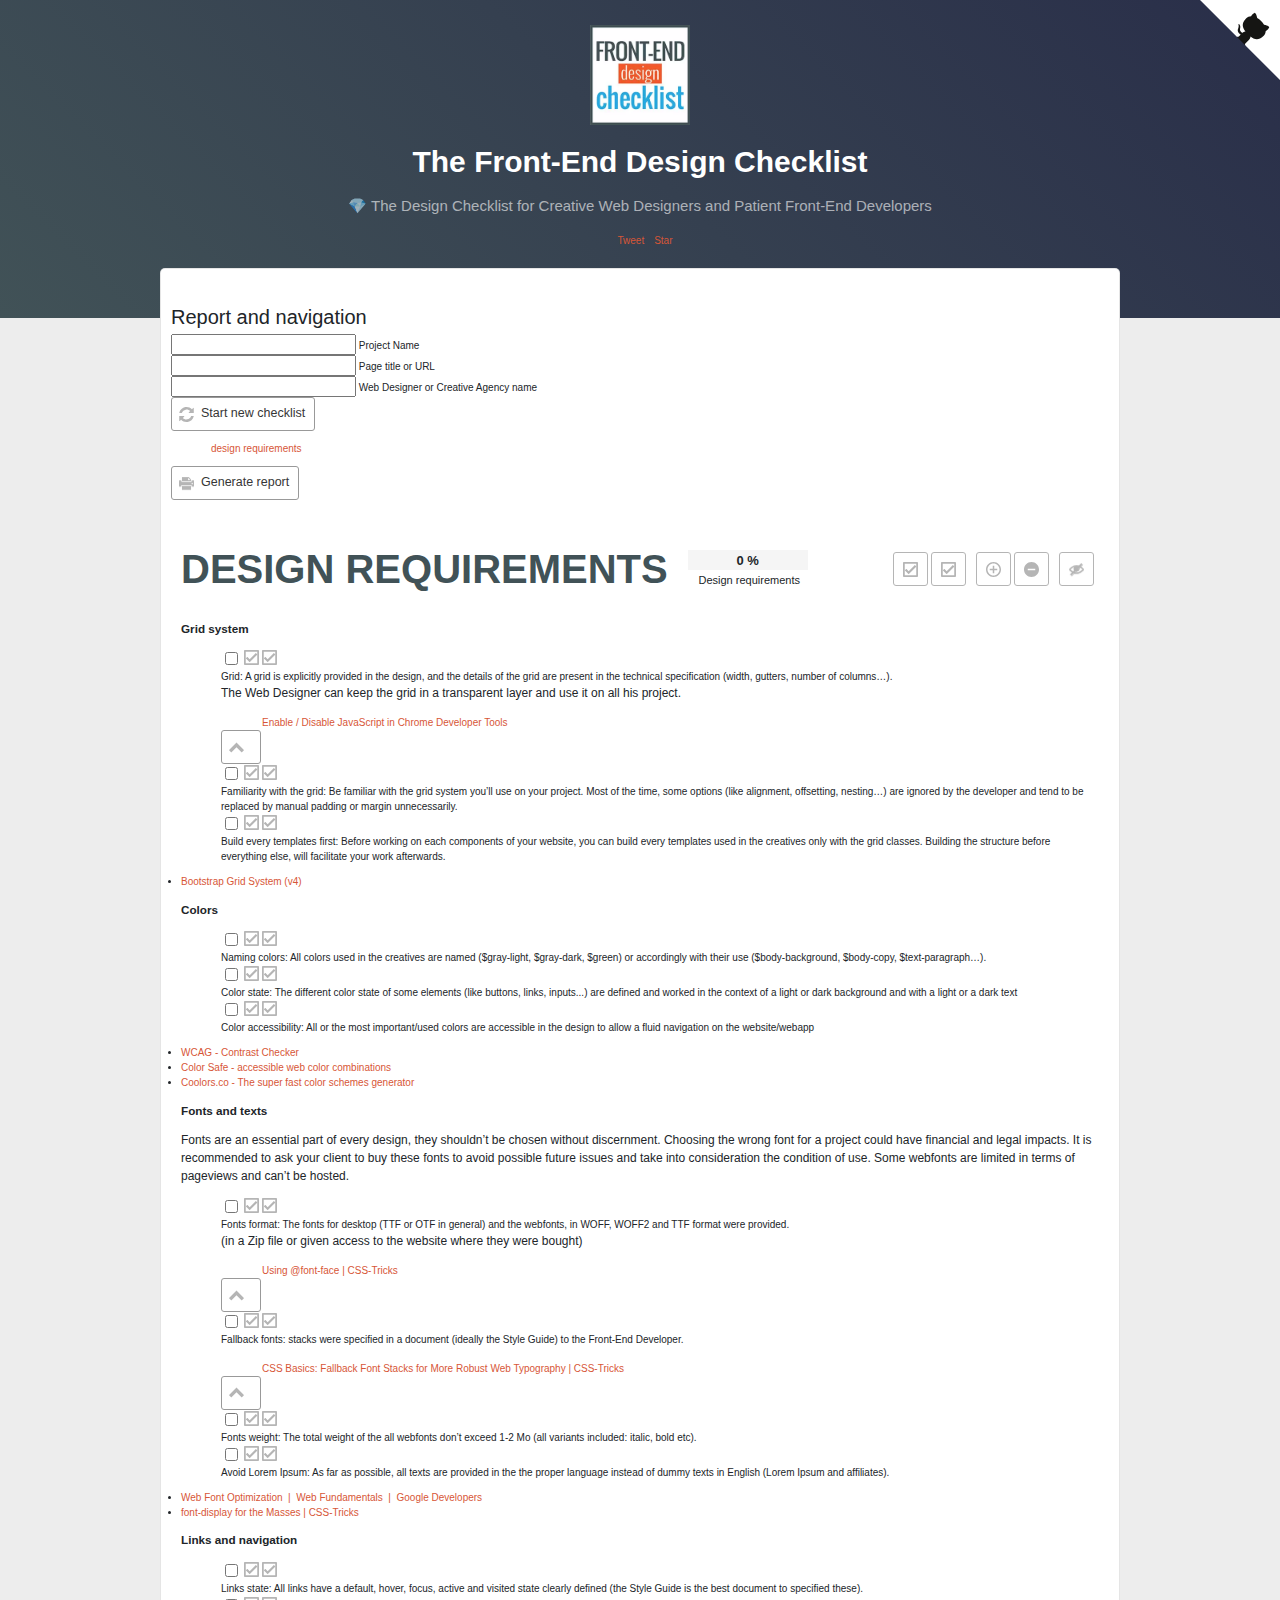
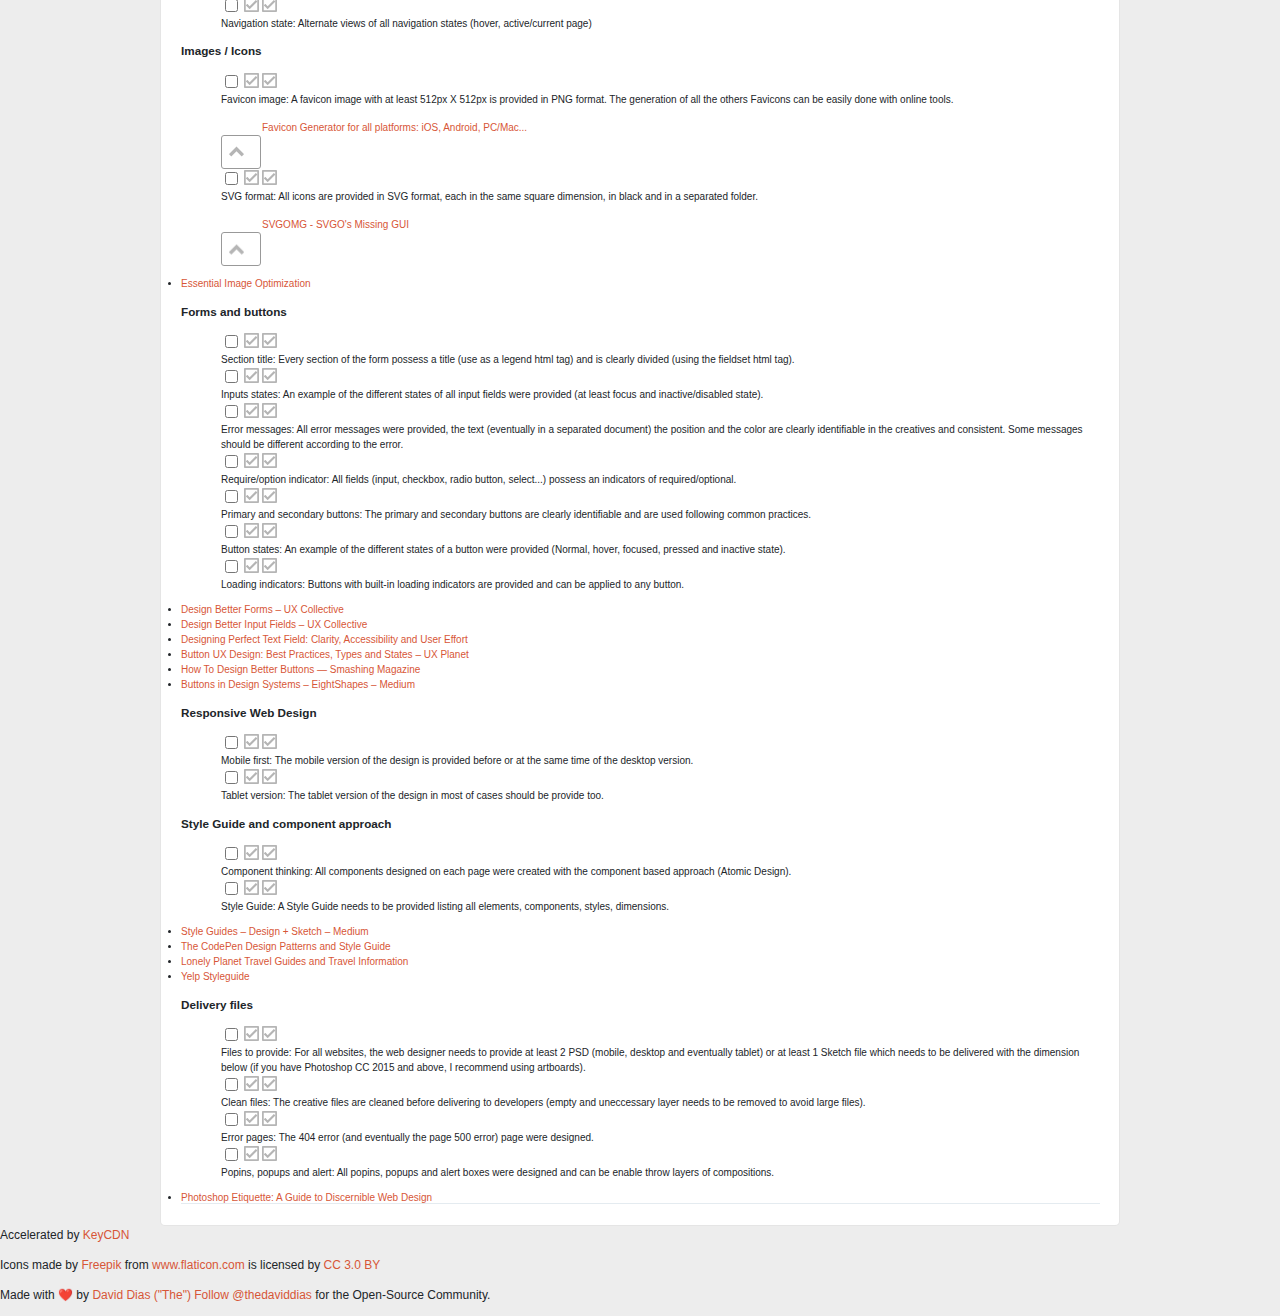
<file: index.html>
<!DOCTYPE html><html class="no-js" lang="en" dir="ltr"><head><script async src="https://www.googletagmanager.com/gtag/js?id=UA-109578378-2"></script><script>window.dataLayer = window.dataLayer || [];
      function gtag(){dataLayer.push(arguments);}
      gtag('js', new Date());
      
      gtag('config', 'UA-109578378-2');</script><meta charset="utf-8"><meta name="viewport" content="width=device-width,initial-scale=1"><title>The Front-End Design Checklist - 💎 Your collaboration tool for Web Designers and Front-End Developers 💎</title><meta name="description" content="💎 The Front-End DESIGN Checklist Application is perfect for creative Web Designers and patient Front-End Developers!"><style>@charset "UTF-8";ul{list-style:none}*,:after,:before{box-sizing:inherit}html{background-color:#ededed;min-width:100%;overflow-x:hidden;overflow-y:scroll;box-sizing:border-box;font-size:62.5%;text-rendering:optimizeLegibility;-moz-osx-font-smoothing:grayscale;-webkit-font-smoothing:antialiased;scroll-behavior:smooth}body{color:#212529;font-size:1rem;font-weight:400;line-height:1.5;font-family:BlinkMacSystemFont,-apple-system,Segoe UI,Roboto,Oxygen,Ubuntu,Cantarell,Fira Sans,Droid Sans,Helvetica Neue,Helvetica,Arial,sans-serif;margin:0}h1,h2{margin-bottom:.5rem;font-family:inherit;font-weight:500;line-height:1.2;color:inherit}h1{margin:0;padding:15px 0 0;font-weight:700;font-size:2.5rem}h2{font-size:2rem}.img-logo{width:85px;height:85px}a{text-decoration:none}a:not(:disabled){background-color:transparent;color:#d75637}p{font-size:1.2rem;line-height:1.5;margin-top:0}.icon{width:18px;height:18px;fill:#b5b5b5;display:inline-block;text-align:center;speak:none;-webkit-backface-visibility:hidden;backface-visibility:hidden;opacity:1}button .icon{margin:0 .7rem 0 -.2rem}.page-wrapper{display:grid;grid-template-columns:auto;grid-template-areas:"a" "b" "c"}.page-wrapper .page-header{grid-area:a}.page-wrapper .page-main{grid-area:b}.sub-heading{margin:5px 15px;font-family:Montserrat,sans-serif;color:hsla(0,0%,100%,.6);font-size:1.3rem;line-height:1.5}.s-header{grid-row:1;grid-column-start:2;padding:15px 0;background-color:#415257;background-image:linear-gradient(45deg,#415257,#292e49);color:#fff;font-size:1rem;text-align:center;position:relative}.s-header__media__list{display:flex;align-items:flex-start;justify-content:center;align-self:center;padding:0}.s-header__media__item{margin:0 5px}.s-header__lang__list{display:flex;flex-direction:row;align-items:flex-start;align-self:center;justify-content:center;margin-top:20px}.s-header__lang__item{margin:0 5px}.c-tag-filter{display:flex;align-items:center;justify-content:space-between;align-self:center;flex-flow:row wrap}.c-tag-filter__title{font-size:1.2rem;font-weight:700}.c-tag-filter__list{flex-direction:row;width:100%;margin:0;padding:10px;background-color:#f8f7f6}.c-tag-filter__item{display:inline-block}.c-tag-filter__item button{display:block;text-transform:uppercase;font-size:1.3rem;line-height:1;color:#121212;padding:5px 10px;border:2px solid transparent;background-color:transparent}.s-main{display:grid;grid-column-start:1;position:relative;background-color:#fff;text-align:left;padding:0 10px}.s-main__section{margin:0 0 10px}.s-main__section:first-child{order:2}.s-main__section:nth-child(2),.s-main__section:nth-child(3){order:4}.s-main__meta{display:none}.s-checklist{position:relative;min-height:1px}.s-checklist:after{content:"";position:absolute;height:2px;border-top:1px solid #e4ebf0;bottom:0;width:98%}.s-checklist__inner{display:grid}.s-checklist__header{padding:15px 0;z-index:4}.s-checklist__header__title{margin:0;text-align:left;color:#415257;font-weight:700;text-transform:uppercase;line-height:1.2;font-size:2.5rem}.c-top-alert{display:none}.no-js .c-top-alert--alert{min-height:35px;background:orange;width:100%;text-align:center;font-weight:700;color:#fff;font-size:1.3rem;padding:5px 0}.no-js .c-top-alert--alert p{margin:0}button{-moz-appearance:none;-webkit-appearance:none;align-items:center;border:1px solid transparent;border-radius:3px;box-shadow:none;display:inline-flex;font-size:1.3rem;padding:7px 10px;justify-content:flex-start;line-height:1.4;position:relative;vertical-align:top;-webkit-touch-callout:none;background-color:#fff;border-color:#999;color:#363636;justify-content:center;text-align:center;white-space:nowrap}.c-button-icon{border-color:#b5b5b5}.c-button-icon .icon{margin:0}.c-button__group{margin:0 5px}.github-corner svg{fill:#fff;color:#151513;position:absolute;top:0;border:0;right:0}.github-corner .octo-arm{-webkit-transform-origin:130px 106px;transform-origin:130px 106px}@-webkit-keyframes a{0%,to{-webkit-transform:rotate(0);transform:rotate(0)}20%,60%{-webkit-transform:rotate(-25deg);transform:rotate(-25deg)}40%,80%{-webkit-transform:rotate(10deg);transform:rotate(10deg)}}@keyframes a{0%,to{-webkit-transform:rotate(0);transform:rotate(0)}20%,60%{-webkit-transform:rotate(-25deg);transform:rotate(-25deg)}40%,80%{-webkit-transform:rotate(10deg);transform:rotate(10deg)}}.c-tools{display:flex}.c-tools .c-button__group:first-child{margin-left:0}.c-progress{position:relative;display:flex;padding:10px 0}.c-progress__counter{text-align:center;margin-left:20px}.c-progress__label{font-size:1.3rem;font-weight:600}.c-progress__text{font-size:1.3rem}.c-progress__bar{background-color:#f5f5f5;border:0;height:19px;border-radius:3px;width:120px}.c-progress__bar::-webkit-progress-value{border-radius:2px}.c-progress__bar::-webkit-progress-bar{background-color:#f5f5f5}@media screen and (min-width:500px){h1{font-size:3rem}.img-logo{width:100px;height:100px}.icon{width:15px;height:15px}.sub-heading{font-size:1.5rem;margin:15px}.s-header{padding-top:25px;padding-bottom:60px}.s-header__banner{width:795px;margin:0 auto}.c-tag-filter__title{font-size:1.3rem}.s-main{display:grid;grid-column-start:3;margin-top:-50px;width:100%;padding:10px;border-radius:5px;border:1px solid rgba(0,0,0,.1)}.s-main__section:first-child,.s-main__section:nth-child(2){padding:0 20px}.s-main__meta{display:flex;justify-content:flex-end}.s-checklist{padding:0 10px}.s-checklist__header{display:flex;align-items:center;justify-content:space-between}.s-checklist__title{display:flex;align-items:center;justify-content:center}.s-checklist__header__title{font-size:4rem;margin:0}.c-progress{padding:0;display:block}.c-progress__counter{margin:0}.c-progress__label{position:absolute;top:28%;left:50%;-webkit-transform:translate(-50%,-50%);transform:translate(-50%,-50%)}.c-progress__text{font-size:1.1rem;padding:0 5px}.c-progress__bar{height:20px;margin:0 20px}}@media screen and (min-width:801px){.page-wrapper{grid-template-areas:"a a a" "b b b" "c c c"}.page-wrapper .page-main{display:grid;grid-template-columns:auto 150px 960px 150px auto}.c-tag-filter{display:flex;flex-direction:row}.c-tag-filter__list{display:flex;flex-wrap:wrap}button{font-size:1.25rem;height:34px;padding:5px 9px}}@media (max-width:500px){.github-corner .octo-arm{-webkit-animation:a .56s ease-in-out;animation:a .56s ease-in-out}}</style><link rel="preload" as="style" href="//everywhere-8a59.kxcdn.com/styles/main.min.css" onload="this.rel='stylesheet'"><noscript><link rel="stylesheet" href="//everywhere-8a59.kxcdn.com/styles/main.min.css"></noscript><script>/*! loadCSS. [c]2017 Filament Group, Inc. MIT License */
      !function(a){"use strict";var b=function(b,c,d){function j(a){if(e.body)return a();setTimeout(function(){j(a)})}function l(){f.addEventListener&&f.removeEventListener("load",l),f.media=d||"all"}var g,e=a.document,f=e.createElement("link");if(c)g=c;else{var h=(e.body||e.getElementsByTagName("head")[0]).childNodes;g=h[h.length-1]}var i=e.styleSheets;f.rel="stylesheet",f.href=b,f.media="only x",j(function(){g.parentNode.insertBefore(f,c?g:g.nextSibling)});var k=function(a){for(var b=f.href,c=i.length;c--;)if(i[c].href===b)return a();setTimeout(function(){k(a)})};return f.addEventListener&&f.addEventListener("load",l),f.onloadcssdefined=k,k(l),f};"undefined"!=typeof exports?exports.loadCSS=b:a.loadCSS=b}("undefined"!=typeof global?global:this);
      /*! loadCSS rel=preload polyfill. [c]2017 Filament Group, Inc. MIT License */
      !function(a){if(a.loadCSS){var b=loadCSS.relpreload={};if(b.support=function(){try{return a.document.createElement("link").relList.supports("preload")}catch(a){return!1}},b.poly=function(){for(var b=a.document.getElementsByTagName("link"),c=0;c<b.length;c++){var d=b[c];"preload"===d.rel&&"style"===d.getAttribute("as")&&(a.loadCSS(d.href,d,d.getAttribute("media")),d.rel=null)}},!b.support()){b.poly();var c=a.setInterval(b.poly,300);a.addEventListener&&a.addEventListener("load",function(){b.poly(),a.clearInterval(c)}),a.attachEvent&&a.attachEvent("onload",function(){a.clearInterval(c)})}}}(this);</script><link rel="icon" type="image/png" sizes="32x32" href="//everywhere-8a59.kxcdn.com/favicon-32x32.png"><link rel="icon" type="image/png" sizes="16x16" href="//everywhere-8a59.kxcdn.com/favicon-16x16.png"><link rel="apple-touch-icon" sizes="180x180" href="//everywhere-8a59.kxcdn.com/apple-touch-icon.png"><meta name="msapplication-config" content="/browserconfig.xml"><link rel="mask-icon" href="//everywhere-8a59.kxcdn.com/safari-pinned-tab.svg" color="#5bbad5"><meta name="theme-color" content="#2b2b2b"><meta name="msapplication-TileColor" content="#2b2b2b"><meta name="msapplication-TileImage" content="/icons/mstile-144x144.png"><link rel="manifest" href="//everywhere-8a59.kxcdn.com/manifest.json"><meta property="og:site_name" content="Front-End Design Checklist"><meta property="og:url" content="https://frontenddesignchecklist.io"><meta property="og:type" content="website"><meta property="og:title" content="💎 Your collaboration tool for Web Designers and Front-End Developers 💎"><meta property="og:description" content="💎 The Front-End DESIGN Checklist Application is perfect for creative Web Designers and patient Front-End Developers!"><meta property="og:image" content="https://everywhere-8a59.kxcdn.com/img/social/facebook-banner.jpg"><meta property="og:image:type" content="image/jpeg"><meta property="og:image:width" content="1200"><meta property="og:image:height" content="630"><meta property="og:image:alt" content="The Front-End DESIGN Checklist - Start, Check, Generate and enjoy!"><meta property="og:locale" content="en_US"><meta name="twitter:card" content="summary_large_image"><meta name="twitter:site" content="@thedaviddias"><meta name="twitter:creator" content="@thedaviddias"><meta name="twitter:image" content="https://everywhere-8a59.kxcdn.com/img/social/facebook-banner.jpg"><script>/*! modernizr 3.6.0 (Custom Build) | MIT *
 * https://modernizr.com/download/?-flexbox-history-webworkers-domprefixes-mq-prefixedcssvalue-prefixes-setclasses-teststyles !*/
!function(e,n,t){function r(e,n){return typeof e===n}function o(){var e,n,t,o,i,s,a;for(var l in C)if(C.hasOwnProperty(l)){if(e=[],n=C[l],n.name&&(e.push(n.name.toLowerCase()),n.options&&n.options.aliases&&n.options.aliases.length))for(t=0;t<n.options.aliases.length;t++)e.push(n.options.aliases[t].toLowerCase());for(o=r(n.fn,"function")?n.fn():n.fn,i=0;i<e.length;i++)s=e[i],a=s.split("."),1===a.length?Modernizr[a[0]]=o:(!Modernizr[a[0]]||Modernizr[a[0]]instanceof Boolean||(Modernizr[a[0]]=new Boolean(Modernizr[a[0]])),Modernizr[a[0]][a[1]]=o),x.push((o?"":"no-")+a.join("-"))}}function i(e){var n=w.className,t=Modernizr._config.classPrefix||"";if(_&&(n=n.baseVal),Modernizr._config.enableJSClass){var r=new RegExp("(^|\\s)"+t+"no-js(\\s|$)");n=n.replace(r,"$1"+t+"js$2")}Modernizr._config.enableClasses&&(n+=" "+t+e.join(" "+t),_?w.className.baseVal=n:w.className=n)}function s(){return"function"!=typeof n.createElement?n.createElement(arguments[0]):_?n.createElementNS.call(n,"http://www.w3.org/2000/svg",arguments[0]):n.createElement.apply(n,arguments)}function a(){var e=n.body;return e||(e=s(_?"svg":"body"),e.fake=!0),e}function l(e,t,r,o){var i,l,u,f,d="modernizr",c=s("div"),p=a();if(parseInt(r,10))for(;r--;)u=s("div"),u.id=o?o[r]:d+(r+1),c.appendChild(u);return i=s("style"),i.type="text/css",i.id="s"+d,(p.fake?p:c).appendChild(i),p.appendChild(c),i.styleSheet?i.styleSheet.cssText=e:i.appendChild(n.createTextNode(e)),c.id=d,p.fake&&(p.style.background="",p.style.overflow="hidden",f=w.style.overflow,w.style.overflow="hidden",w.appendChild(p)),l=t(c,e),p.fake?(p.parentNode.removeChild(p),w.style.overflow=f,w.offsetHeight):c.parentNode.removeChild(c),!!l}function u(e,n){return!!~(""+e).indexOf(n)}function f(e){return e.replace(/([A-Z])/g,function(e,n){return"-"+n.toLowerCase()}).replace(/^ms-/,"-ms-")}function d(n,t,r){var o;if("getComputedStyle"in e){o=getComputedStyle.call(e,n,t);var i=e.console;if(null!==o)r&&(o=o.getPropertyValue(r));else if(i){var s=i.error?"error":"log";i[s].call(i,"getComputedStyle returning null, its possible modernizr test results are inaccurate")}}else o=!t&&n.currentStyle&&n.currentStyle[r];return o}function c(n,r){var o=n.length;if("CSS"in e&&"supports"in e.CSS){for(;o--;)if(e.CSS.supports(f(n[o]),r))return!0;return!1}if("CSSSupportsRule"in e){for(var i=[];o--;)i.push("("+f(n[o])+":"+r+")");return i=i.join(" or "),l("@supports ("+i+") { #modernizr { position: absolute; } }",function(e){return"absolute"==d(e,null,"position")})}return t}function p(e){return e.replace(/([a-z])-([a-z])/g,function(e,n,t){return n+t.toUpperCase()}).replace(/^-/,"")}function m(e,n,o,i){function a(){f&&(delete N.style,delete N.modElem)}if(i=r(i,"undefined")?!1:i,!r(o,"undefined")){var l=c(e,o);if(!r(l,"undefined"))return l}for(var f,d,m,v,y,h=["modernizr","tspan","samp"];!N.style&&h.length;)f=!0,N.modElem=s(h.shift()),N.style=N.modElem.style;for(m=e.length,d=0;m>d;d++)if(v=e[d],y=N.style[v],u(v,"-")&&(v=p(v)),N.style[v]!==t){if(i||r(o,"undefined"))return a(),"pfx"==n?v:!0;try{N.style[v]=o}catch(g){}if(N.style[v]!=y)return a(),"pfx"==n?v:!0}return a(),!1}function v(e,n){return function(){return e.apply(n,arguments)}}function y(e,n,t){var o;for(var i in e)if(e[i]in n)return t===!1?e[i]:(o=n[e[i]],r(o,"function")?v(o,t||n):o);return!1}function h(e,n,t,o,i){var s=e.charAt(0).toUpperCase()+e.slice(1),a=(e+" "+k.join(s+" ")+s).split(" ");return r(n,"string")||r(n,"undefined")?m(a,n,o,i):(a=(e+" "+P.join(s+" ")+s).split(" "),y(a,n,t))}function g(e,n,r){return h(e,t,t,n,r)}var C=[],S={_version:"3.6.0",_config:{classPrefix:"",enableClasses:!0,enableJSClass:!0,usePrefixes:!0},_q:[],on:function(e,n){var t=this;setTimeout(function(){n(t[e])},0)},addTest:function(e,n,t){C.push({name:e,fn:n,options:t})},addAsyncTest:function(e){C.push({name:null,fn:e})}},Modernizr=function(){};Modernizr.prototype=S,Modernizr=new Modernizr;var x=[],w=n.documentElement,_="svg"===w.nodeName.toLowerCase(),b="Moz O ms Webkit",P=S._config.usePrefixes?b.toLowerCase().split(" "):[];S._domPrefixes=P;var z=S._config.usePrefixes?" -webkit- -moz- -o- -ms- ".split(" "):["",""];S._prefixes=z;var E=function(){var n=e.matchMedia||e.msMatchMedia;return n?function(e){var t=n(e);return t&&t.matches||!1}:function(n){var t=!1;return l("@media "+n+" { #modernizr { position: absolute; } }",function(n){t="absolute"==(e.getComputedStyle?e.getComputedStyle(n,null):n.currentStyle).position}),t}}();S.mq=E;var T=function(e,n){var t=!1,r=s("div"),o=r.style;if(e in o){var i=P.length;for(o[e]=n,t=o[e];i--&&!t;)o[e]="-"+P[i]+"-"+n,t=o[e]}return""===t&&(t=!1),t};S.prefixedCSSValue=T;S.testStyles=l;Modernizr.addTest("history",function(){var n=navigator.userAgent;return-1===n.indexOf("Android 2.")&&-1===n.indexOf("Android 4.0")||-1===n.indexOf("Mobile Safari")||-1!==n.indexOf("Chrome")||-1!==n.indexOf("Windows Phone")||"file:"===location.protocol?e.history&&"pushState"in e.history:!1});var k=S._config.usePrefixes?b.split(" "):[];S._cssomPrefixes=k;var A={elem:s("modernizr")};Modernizr._q.push(function(){delete A.elem});var N={style:A.elem.style};Modernizr._q.unshift(function(){delete N.style}),S.testAllProps=h,S.testAllProps=g,Modernizr.addTest("flexbox",g("flexBasis","1px",!0)),Modernizr.addTest("webworkers","Worker"in e),o(),i(x),delete S.addTest,delete S.addAsyncTest;for(var O=0;O<Modernizr._q.length;O++)Modernizr._q[O]();e.Modernizr=Modernizr}(window,document);</script></head><body><script>(function(d, s, id) {
      var js, fjs = d.getElementsByTagName(s)[0];
      if (d.getElementById(id)) return;
      js = d.createElement(s); js.id = id;
      js.src = "//connect.facebook.net/en_US/sdk.js#xfbml=1&version=v2.10&appId=1824577741189279";
      fjs.parentNode.insertBefore(js, fjs);
      }(document, 'script', 'facebook-jssdk'));</script><div class="page-wrapper"><div class="page-header"><div class="c-top-alert"><div class="c-top-alert--alert"><p>Your JavaScript seems to be desactivate. Please enable your JavaScript to use all functionnalities of the Front-End Checklist.</p></div></div><header class="s-header"><div class="c-github-corner"><a class="github-corner" href="https://github.com/thedaviddias/Front-End-Design-Checklist" aria-label="View source on Github"><svg width="80" height="80" viewBox="0 0 250 250" aria-hidden="true"><path d="M0,0 L115,115 L130,115 L142,142 L250,250 L250,0 Z"></path><path class="octo-arm" d="M128.3,109.0 C113.8,99.7 119.0,89.6 119.0,89.6 C122.0,82.7 120.5,78.6 120.5,78.6 C119.2,72.0 123.4,76.3 123.4,76.3 C127.3,80.9 125.5,87.3 125.5,87.3 C122.9,97.6 130.6,101.9 134.4,103.2" fill="currentColor"></path><path class="octo-body" d="M115.0,115.0 C114.9,115.1 118.7,116.5 119.8,115.4 L133.7,101.6 C136.9,99.2 139.9,98.4 142.2,98.6 C133.8,88.0 127.5,74.4 143.8,58.0 C148.5,53.4 154.0,51.2 159.7,51.0 C160.3,49.4 163.2,43.6 171.4,40.1 C171.4,40.1 176.1,42.5 178.8,56.2 C183.1,58.6 187.2,61.8 190.9,65.4 C194.5,69.0 197.7,73.2 200.1,77.6 C213.8,80.2 216.3,84.9 216.3,84.9 C212.7,93.1 206.9,96.0 205.4,96.6 C205.1,102.4 203.0,107.8 198.3,112.5 C181.9,128.9 168.3,122.5 157.7,114.1 C157.9,116.9 156.7,120.9 152.7,124.9 L141.0,136.5 C139.8,137.7 141.6,141.9 141.8,141.8 Z" fill="currentColor"></path></svg></a></div><div class="s-header__banner"><div class="text-center"><picture><source srcset="/img/logos/logo-front-end-design-checklist.webp" type="image/webp"><source srcset="/img/logos/logo-front-end-design-checklist.jpg" type="image/jpeg"><img class="img-logo" src="/img/logos/logo-front-end-design-checklist.jpg" alt="Front-End Design Checklist Logo" width="100" height="100"></picture><h1 class="font-weight-bold">The Front-End Design Checklist</h1><p class="sub-heading">💎 The Design Checklist for Creative Web Designers and Patient Front-End Developers</p></div></div><div class="s-header__media"><ul class="s-header__media__list"><li class="s-header__media__item"><div class="fb-like" data-href="https://frontenddesignchecklist.io" data-layout="button_count" data-action="like" data-size="small" data-show-faces="true" data-share="true"></div></li><li class="s-header__media__item"><a class="twitter-share-button" href="https://twitter.com/share?ref_src=twsrc%5Etfw" data-text="Check the new 💎 Front-End DESIGN Checklist Application 💎 for creative Web Designers and patient Front-End Developers! Finally, a tool to help both Web Designers and Developers to work better together!" data-via="thedaviddias" data-hashtags="FrontEndDesignChecklist #FrontEnd #Tool #Web #WebDesign" data-show-count="false">Tweet</a></li><li class="s-header__media__item"><a class="github-button" href="https://github.com/thedaviddias/Front-End-Design-Checklist" data-icon="octicon-star" data-show-count="true" aria-label="Star thedaviddias/Front-End-Design-Checklist on GitHub">Star</a></li></ul></div></header></div><div class="page-main"><main class="s-main" id="js-main"><div class="s-main__section s-main__meta"></div><div class="s-main__section s-main__filter"></div><div class="s-main__section s-main__checklist"><section class="s-checklist js-section s-checklist__design requirements" data-section="design requirements" data-section-id="0" id="section-design requirements"><div class="s-checklist__inner"><div class="s-checklist__header"><div class="s-checklist__title"><h2 class="s-checklist__header__title">Design requirements</h2><div class="c-progress"><progress class="c-progress__bar js-progress" value="0" max="100"></progress><div class="c-progress__counter"><span class="c-progress__label">0 %</span><span class="c-progress__text">&nbsp;Design requirements</span></div></div></div><div class="c-tools"><div class="c-button__group"><button class="c-button-icon js-check-all" title="Check all items"><svg class="icon icon-check" xmlns="http://www.w3.org/2000/svg" width="30" height="30" viewbox="-432 234 94 94" aria-hidden="true" data-icon-name="check"><title>Check</title><path d="M-349 245v72h-72v-72h72m5-11h-82c-3.3 0-6 2.7-6 6v82c0 3.3 2.7 6 6 6h82c3.3 0 6-2.7 6-6v-82c0-3.3-2.7-6-6-6z"></path><path class="path-check" d="M-349.2 261.1l-7.2-7.2c-.8-.8-2-.8-2.8 0l-37.3 37.3-13.3-13.3c-.8-.8-2-.8-2.8 0l-7.2 7.2c-.4.4-.6.9-.6 1.4s.2 1 .6 1.4l21.9 21.9c.4.4.9.6 1.4.6.5 0 1-.2 1.4-.6l45.9-45.9c.4-.4.6-.9.6-1.4 0-.5-.2-1-.6-1.4z"></path></svg></button> <button class="c-button-icon js-uncheck-all" title="Uncheck all items"><svg class="icon icon-uncheck" xmlns="http://www.w3.org/2000/svg" width="30" height="30" viewbox="-432 234 94 94" aria-hidden="true" data-icon-name="check"><title>Check</title><path d="M-349 245v72h-72v-72h72m5-11h-82c-3.3 0-6 2.7-6 6v82c0 3.3 2.7 6 6 6h82c3.3 0 6-2.7 6-6v-82c0-3.3-2.7-6-6-6z"></path><path class="path-check" d="M-349.2 261.1l-7.2-7.2c-.8-.8-2-.8-2.8 0l-37.3 37.3-13.3-13.3c-.8-.8-2-.8-2.8 0l-7.2 7.2c-.4.4-.6.9-.6 1.4s.2 1 .6 1.4l21.9 21.9c.4.4.9.6 1.4.6.5 0 1-.2 1.4-.6l45.9-45.9c.4-.4.6-.9.6-1.4 0-.5-.2-1-.6-1.4z"></path></svg></button></div><div class="c-button__group"><button class="c-button-icon js-expand-all" title="Expand all items"><svg class="icon icon-check" xmlns="http://www.w3.org/2000/svg" width="30" height="30" viewbox="0 0 510 510" aria-hidden="true" data-icon-name="expand"><title>Plus Expand</title><path d="M280.5 127.5h-51v102h-102v51h102v102h51v-102h102v-51h-102v-102zM255 0C114.75 0 0 114.75 0 255s114.75 255 255 255 255-114.75 255-255S395.25 0 255 0zm0 459c-112.2 0-204-91.8-204-204S142.8 51 255 51s204 91.8 204 204-91.8 204-204 204z"></path></svg></button> <button class="c-button-icon js-collapse-all" title="Collapse all items"><svg class="icon icon-uncheck" xmlns="http://www.w3.org/2000/svg" width="30" height="30" viewbox="0 0 510 510" aria-hidden="true" data-icon-name="collapse"><title>Minus Collapse</title><path d="M255 0C114.75 0 0 114.75 0 255s114.75 255 255 255 255-114.75 255-255S395.25 0 255 0zm127.5 280.5h-255v-51h255v51z"></path></svg></button></div><div class="c-button__group"><button class="c-button-icon js-hide-section" title="Hide current section"><svg class="icon icon-eye" xmlns="http://www.w3.org/2000/svg" width="30" height="30" viewbox="-430 231.5 98.5 98.5" aria-hidden="true" data-icon-name="eye"><path d="M-332.8 277.3c-.9-1-21.5-24.9-48-24.9-26.4 0-47.1 23.9-48 24.9-1.7 2-1.7 4.9 0 6.9.9 1 21.5 24.9 48 24.9 26.4 0 47.1-23.9 48-24.9 1.7-2 1.7-4.9 0-6.9zm-39.9-10.6c1.8-1 4.3.1 5.5 2.5 1.3 2.3.9 5-.9 6s-4.3-.1-5.5-2.5c-1.3-2.3-.9-5 .9-6zm-8.1 33.8c-18.5 0-34-14.2-39.4-19.7 3.6-3.8 11.9-11.4 22.6-16-2.1 3.2-3.3 6.9-3.3 11 0 11.1 9 20.1 20.1 20.1s20.1-9 20.1-20.1c0-4.1-1.2-7.9-3.3-11 10.7 4.6 18.9 12.3 22.6 16-5.4 5.5-20.9 19.7-39.4 19.7z"></path><path d="M-349.675 239.41l8.202 8.202-74.245 74.246-8.202-8.203z"></path><path class="st0" d="M-416.16 322.39l75.095-75.093 3.465 3.465-75.094 75.094z"></path><title>Eye</title></svg></button></div></div></div><div class="s-checklist__body js-checklist-body" data-body-visibility="visible" aria-hidden="false"><div class="c-checklist"><div class="c-checklist__section"><section><h3>Grid system</h3><ul class="c-checklist__list"><li class="c-checklist__item js-item" data-item-id="0" data-item-check="false" data-item-dropdown="open" data-item-visible="true" aria-hidden="false"><div class="c-checklist__item__inner"><div class="c-checklist__body"><div class="c-checklist__column c-checklist__checkbox"><input class="checkbox" type="checkbox" name="c-checklist__item-design requirements-0" id="c-checklist__item-design requirements-0"> <svg class="icon icon-checkbox" xmlns="http://www.w3.org/2000/svg" width="30" height="30" viewbox="-432 234 94 94" aria-hidden="true" data-icon-name="check"><title>Check</title><path d="M-349 245v72h-72v-72h72m5-11h-82c-3.3 0-6 2.7-6 6v82c0 3.3 2.7 6 6 6h82c3.3 0 6-2.7 6-6v-82c0-3.3-2.7-6-6-6z"></path><path class="path-check" d="M-349.2 261.1l-7.2-7.2c-.8-.8-2-.8-2.8 0l-37.3 37.3-13.3-13.3c-.8-.8-2-.8-2.8 0l-7.2 7.2c-.4.4-.6.9-.6 1.4s.2 1 .6 1.4l21.9 21.9c.4.4.9.6 1.4.6.5 0 1-.2 1.4-.6l45.9-45.9c.4-.4.6-.9.6-1.4 0-.5-.2-1-.6-1.4z"></path></svg> <svg class="icon icon-checked" xmlns="http://www.w3.org/2000/svg" width="30" height="30" viewbox="-432 234 94 94" aria-hidden="true" data-icon-name="check"><title>Check</title><path d="M-349 245v72h-72v-72h72m5-11h-82c-3.3 0-6 2.7-6 6v82c0 3.3 2.7 6 6 6h82c3.3 0 6-2.7 6-6v-82c0-3.3-2.7-6-6-6z"></path><path class="path-check" d="M-349.2 261.1l-7.2-7.2c-.8-.8-2-.8-2.8 0l-37.3 37.3-13.3-13.3c-.8-.8-2-.8-2.8 0l-7.2 7.2c-.4.4-.6.9-.6 1.4s.2 1 .6 1.4l21.9 21.9c.4.4.9.6 1.4.6.5 0 1-.2 1.4-.6l45.9-45.9c.4-.4.6-.9.6-1.4 0-.5-.2-1-.6-1.4z"></path></svg></div><div class="c-checklist__column c-checklist__label"><label for="c-checklist__item-design requirements-0"><span class="label__title">Grid: </span><span class="label__description">A grid is explicitly provided in the design, and the details of the grid are present in the technical specification (width, gutters, number of columns…).</span></label><div class="c-checklist__details js-details"><p class="c-checklist__text">The Web Designer can keep the grid in a transparent layer and use it on all his project.</p><div class="c-checklist__documentation"><h4></h4><ul class="documentation__list"><li><img class="c-checklist__favicon" src="/img/icons/1x1.png" data-src="https://www.google.com/s2/favicons?domain_url=https://www.youtube.com/watch?v=kBmvq2cE0D8" alt=""><a href="https://www.youtube.com/watch?v=kBmvq2cE0D8" target="_blank" rel="noopener noreferrer">Enable / Disable JavaScript in Chrome Developer Tools</a></li></ul></div></div></div><div class="c-checklist__column c-checklist__dropdown"><button class="button-icon js-dropdown c-checklist__dropdown__button" aria-label="Open the description section"><svg class="icon icon-arrow" xmlns="http://www.w3.org/2000/svg" width="30" height="30" viewBox="0 0 98.148 98.149" aria-hidden="true" data-icon-name="arrow"><title>Arrow</title><path d="M97.562 64.692L50.49 17.618c-.75-.75-2.078-.75-2.828 0L.586 64.693C.21 65.068 0 65.577 0 66.106c0 .53.21 1.04.586 1.414l12.987 12.987c.39.39.902.586 1.414.586.512 0 1.023-.195 1.414-.586l32.675-32.674L81.75 80.506c.75.75 2.078.75 2.828 0L97.562 67.52c.782-.78.782-2.048 0-2.828z"></path></svg></button></div></div></div></li><li class="c-checklist__item js-item" data-item-id="1" data-item-check="false" data-item-dropdown="false" data-item-visible="true" aria-hidden="false"><div class="c-checklist__item__inner"><div class="c-checklist__body"><div class="c-checklist__column c-checklist__checkbox"><input class="checkbox" type="checkbox" name="c-checklist__item-design requirements-1" id="c-checklist__item-design requirements-1"> <svg class="icon icon-checkbox" xmlns="http://www.w3.org/2000/svg" width="30" height="30" viewbox="-432 234 94 94" aria-hidden="true" data-icon-name="check"><title>Check</title><path d="M-349 245v72h-72v-72h72m5-11h-82c-3.3 0-6 2.7-6 6v82c0 3.3 2.7 6 6 6h82c3.3 0 6-2.7 6-6v-82c0-3.3-2.7-6-6-6z"></path><path class="path-check" d="M-349.2 261.1l-7.2-7.2c-.8-.8-2-.8-2.8 0l-37.3 37.3-13.3-13.3c-.8-.8-2-.8-2.8 0l-7.2 7.2c-.4.4-.6.9-.6 1.4s.2 1 .6 1.4l21.9 21.9c.4.4.9.6 1.4.6.5 0 1-.2 1.4-.6l45.9-45.9c.4-.4.6-.9.6-1.4 0-.5-.2-1-.6-1.4z"></path></svg> <svg class="icon icon-checked" xmlns="http://www.w3.org/2000/svg" width="30" height="30" viewbox="-432 234 94 94" aria-hidden="true" data-icon-name="check"><title>Check</title><path d="M-349 245v72h-72v-72h72m5-11h-82c-3.3 0-6 2.7-6 6v82c0 3.3 2.7 6 6 6h82c3.3 0 6-2.7 6-6v-82c0-3.3-2.7-6-6-6z"></path><path class="path-check" d="M-349.2 261.1l-7.2-7.2c-.8-.8-2-.8-2.8 0l-37.3 37.3-13.3-13.3c-.8-.8-2-.8-2.8 0l-7.2 7.2c-.4.4-.6.9-.6 1.4s.2 1 .6 1.4l21.9 21.9c.4.4.9.6 1.4.6.5 0 1-.2 1.4-.6l45.9-45.9c.4-.4.6-.9.6-1.4 0-.5-.2-1-.6-1.4z"></path></svg></div><div class="c-checklist__column c-checklist__label"><label for="c-checklist__item-design requirements-1"><span class="label__title">Familiarity with the grid: </span><span class="label__description">Be familiar with the grid system you’ll use on your project. Most of the time, some options (like alignment, offsetting, nesting…) are ignored by the developer and tend to be replaced by manual padding or margin unnecessarily.</span></label></div><div class="c-checklist__column c-checklist__dropdown"></div></div></div></li><li class="c-checklist__item js-item" data-item-id="2" data-item-check="false" data-item-dropdown="false" data-item-visible="true" aria-hidden="false"><div class="c-checklist__item__inner"><div class="c-checklist__body"><div class="c-checklist__column c-checklist__checkbox"><input class="checkbox" type="checkbox" name="c-checklist__item-design requirements-2" id="c-checklist__item-design requirements-2"> <svg class="icon icon-checkbox" xmlns="http://www.w3.org/2000/svg" width="30" height="30" viewbox="-432 234 94 94" aria-hidden="true" data-icon-name="check"><title>Check</title><path d="M-349 245v72h-72v-72h72m5-11h-82c-3.3 0-6 2.7-6 6v82c0 3.3 2.7 6 6 6h82c3.3 0 6-2.7 6-6v-82c0-3.3-2.7-6-6-6z"></path><path class="path-check" d="M-349.2 261.1l-7.2-7.2c-.8-.8-2-.8-2.8 0l-37.3 37.3-13.3-13.3c-.8-.8-2-.8-2.8 0l-7.2 7.2c-.4.4-.6.9-.6 1.4s.2 1 .6 1.4l21.9 21.9c.4.4.9.6 1.4.6.5 0 1-.2 1.4-.6l45.9-45.9c.4-.4.6-.9.6-1.4 0-.5-.2-1-.6-1.4z"></path></svg> <svg class="icon icon-checked" xmlns="http://www.w3.org/2000/svg" width="30" height="30" viewbox="-432 234 94 94" aria-hidden="true" data-icon-name="check"><title>Check</title><path d="M-349 245v72h-72v-72h72m5-11h-82c-3.3 0-6 2.7-6 6v82c0 3.3 2.7 6 6 6h82c3.3 0 6-2.7 6-6v-82c0-3.3-2.7-6-6-6z"></path><path class="path-check" d="M-349.2 261.1l-7.2-7.2c-.8-.8-2-.8-2.8 0l-37.3 37.3-13.3-13.3c-.8-.8-2-.8-2.8 0l-7.2 7.2c-.4.4-.6.9-.6 1.4s.2 1 .6 1.4l21.9 21.9c.4.4.9.6 1.4.6.5 0 1-.2 1.4-.6l45.9-45.9c.4-.4.6-.9.6-1.4 0-.5-.2-1-.6-1.4z"></path></svg></div><div class="c-checklist__column c-checklist__label"><label for="c-checklist__item-design requirements-2"><span class="label__title">Build every templates first: </span><span class="label__description">Before working on each components of your website, you can build every templates used in the creatives only with the grid classes. Building the structure before everything else, will facilitate your work afterwards.</span></label></div><div class="c-checklist__column c-checklist__dropdown"></div></div></div></li></ul><div class="ccc"><ul></ul><li><a href="">Bootstrap Grid System (v4)</a></li></div></section><section><h3>Colors</h3><ul class="c-checklist__list"><li class="c-checklist__item js-item" data-item-id="0" data-item-check="false" data-item-dropdown="false" data-item-visible="true" aria-hidden="false"><div class="c-checklist__item__inner"><div class="c-checklist__body"><div class="c-checklist__column c-checklist__checkbox"><input class="checkbox" type="checkbox" name="c-checklist__item-design requirements-0" id="c-checklist__item-design requirements-0"> <svg class="icon icon-checkbox" xmlns="http://www.w3.org/2000/svg" width="30" height="30" viewbox="-432 234 94 94" aria-hidden="true" data-icon-name="check"><title>Check</title><path d="M-349 245v72h-72v-72h72m5-11h-82c-3.3 0-6 2.7-6 6v82c0 3.3 2.7 6 6 6h82c3.3 0 6-2.7 6-6v-82c0-3.3-2.7-6-6-6z"></path><path class="path-check" d="M-349.2 261.1l-7.2-7.2c-.8-.8-2-.8-2.8 0l-37.3 37.3-13.3-13.3c-.8-.8-2-.8-2.8 0l-7.2 7.2c-.4.4-.6.9-.6 1.4s.2 1 .6 1.4l21.9 21.9c.4.4.9.6 1.4.6.5 0 1-.2 1.4-.6l45.9-45.9c.4-.4.6-.9.6-1.4 0-.5-.2-1-.6-1.4z"></path></svg> <svg class="icon icon-checked" xmlns="http://www.w3.org/2000/svg" width="30" height="30" viewbox="-432 234 94 94" aria-hidden="true" data-icon-name="check"><title>Check</title><path d="M-349 245v72h-72v-72h72m5-11h-82c-3.3 0-6 2.7-6 6v82c0 3.3 2.7 6 6 6h82c3.3 0 6-2.7 6-6v-82c0-3.3-2.7-6-6-6z"></path><path class="path-check" d="M-349.2 261.1l-7.2-7.2c-.8-.8-2-.8-2.8 0l-37.3 37.3-13.3-13.3c-.8-.8-2-.8-2.8 0l-7.2 7.2c-.4.4-.6.9-.6 1.4s.2 1 .6 1.4l21.9 21.9c.4.4.9.6 1.4.6.5 0 1-.2 1.4-.6l45.9-45.9c.4-.4.6-.9.6-1.4 0-.5-.2-1-.6-1.4z"></path></svg></div><div class="c-checklist__column c-checklist__label"><label for="c-checklist__item-design requirements-0"><span class="label__title">Naming colors: </span><span class="label__description">All colors used in the creatives are named ($gray-light, $gray-dark, $green) or accordingly with their use ($body-background, $body-copy, $text-paragraph…).</span></label></div><div class="c-checklist__column c-checklist__dropdown"></div></div></div></li><li class="c-checklist__item js-item" data-item-id="1" data-item-check="false" data-item-dropdown="false" data-item-visible="true" aria-hidden="false"><div class="c-checklist__item__inner"><div class="c-checklist__body"><div class="c-checklist__column c-checklist__checkbox"><input class="checkbox" type="checkbox" name="c-checklist__item-design requirements-1" id="c-checklist__item-design requirements-1"> <svg class="icon icon-checkbox" xmlns="http://www.w3.org/2000/svg" width="30" height="30" viewbox="-432 234 94 94" aria-hidden="true" data-icon-name="check"><title>Check</title><path d="M-349 245v72h-72v-72h72m5-11h-82c-3.3 0-6 2.7-6 6v82c0 3.3 2.7 6 6 6h82c3.3 0 6-2.7 6-6v-82c0-3.3-2.7-6-6-6z"></path><path class="path-check" d="M-349.2 261.1l-7.2-7.2c-.8-.8-2-.8-2.8 0l-37.3 37.3-13.3-13.3c-.8-.8-2-.8-2.8 0l-7.2 7.2c-.4.4-.6.9-.6 1.4s.2 1 .6 1.4l21.9 21.9c.4.4.9.6 1.4.6.5 0 1-.2 1.4-.6l45.9-45.9c.4-.4.6-.9.6-1.4 0-.5-.2-1-.6-1.4z"></path></svg> <svg class="icon icon-checked" xmlns="http://www.w3.org/2000/svg" width="30" height="30" viewbox="-432 234 94 94" aria-hidden="true" data-icon-name="check"><title>Check</title><path d="M-349 245v72h-72v-72h72m5-11h-82c-3.3 0-6 2.7-6 6v82c0 3.3 2.7 6 6 6h82c3.3 0 6-2.7 6-6v-82c0-3.3-2.7-6-6-6z"></path><path class="path-check" d="M-349.2 261.1l-7.2-7.2c-.8-.8-2-.8-2.8 0l-37.3 37.3-13.3-13.3c-.8-.8-2-.8-2.8 0l-7.2 7.2c-.4.4-.6.9-.6 1.4s.2 1 .6 1.4l21.9 21.9c.4.4.9.6 1.4.6.5 0 1-.2 1.4-.6l45.9-45.9c.4-.4.6-.9.6-1.4 0-.5-.2-1-.6-1.4z"></path></svg></div><div class="c-checklist__column c-checklist__label"><label for="c-checklist__item-design requirements-1"><span class="label__title">Color state: </span><span class="label__description">The different color state of some elements (like buttons, links, inputs...) are defined and worked in the context of a light or dark background and with a light or a dark text</span></label></div><div class="c-checklist__column c-checklist__dropdown"></div></div></div></li><li class="c-checklist__item js-item" data-item-id="2" data-item-check="false" data-item-dropdown="false" data-item-visible="true" aria-hidden="false"><div class="c-checklist__item__inner"><div class="c-checklist__body"><div class="c-checklist__column c-checklist__checkbox"><input class="checkbox" type="checkbox" name="c-checklist__item-design requirements-2" id="c-checklist__item-design requirements-2"> <svg class="icon icon-checkbox" xmlns="http://www.w3.org/2000/svg" width="30" height="30" viewbox="-432 234 94 94" aria-hidden="true" data-icon-name="check"><title>Check</title><path d="M-349 245v72h-72v-72h72m5-11h-82c-3.3 0-6 2.7-6 6v82c0 3.3 2.7 6 6 6h82c3.3 0 6-2.7 6-6v-82c0-3.3-2.7-6-6-6z"></path><path class="path-check" d="M-349.2 261.1l-7.2-7.2c-.8-.8-2-.8-2.8 0l-37.3 37.3-13.3-13.3c-.8-.8-2-.8-2.8 0l-7.2 7.2c-.4.4-.6.9-.6 1.4s.2 1 .6 1.4l21.9 21.9c.4.4.9.6 1.4.6.5 0 1-.2 1.4-.6l45.9-45.9c.4-.4.6-.9.6-1.4 0-.5-.2-1-.6-1.4z"></path></svg> <svg class="icon icon-checked" xmlns="http://www.w3.org/2000/svg" width="30" height="30" viewbox="-432 234 94 94" aria-hidden="true" data-icon-name="check"><title>Check</title><path d="M-349 245v72h-72v-72h72m5-11h-82c-3.3 0-6 2.7-6 6v82c0 3.3 2.7 6 6 6h82c3.3 0 6-2.7 6-6v-82c0-3.3-2.7-6-6-6z"></path><path class="path-check" d="M-349.2 261.1l-7.2-7.2c-.8-.8-2-.8-2.8 0l-37.3 37.3-13.3-13.3c-.8-.8-2-.8-2.8 0l-7.2 7.2c-.4.4-.6.9-.6 1.4s.2 1 .6 1.4l21.9 21.9c.4.4.9.6 1.4.6.5 0 1-.2 1.4-.6l45.9-45.9c.4-.4.6-.9.6-1.4 0-.5-.2-1-.6-1.4z"></path></svg></div><div class="c-checklist__column c-checklist__label"><label for="c-checklist__item-design requirements-2"><span class="label__title">Color accessibility: </span><span class="label__description">All or the most important/used colors are accessible in the design to allow a fluid navigation on the website/webapp</span></label></div><div class="c-checklist__column c-checklist__dropdown"></div></div></div></li></ul><div class="ccc"><ul></ul><li><a href="https://contrastchecker.com/">WCAG - Contrast Checker</a></li><li><a href="http://colorsafe.co/">Color Safe - accessible web color combinations</a></li><li><a href="https://coolors.co/">Coolors.co - The super fast color schemes generator</a></li></div></section><section><h3>Fonts and texts</h3><p>Fonts are an essential part of every design, they shouldn’t be chosen without discernment. Choosing the wrong font for a project could have financial and legal impacts. It is recommended to ask your client to buy these fonts to avoid possible future issues and take into consideration the condition of use. Some webfonts are limited in terms of pageviews and can’t be hosted.</p><ul class="c-checklist__list"><li class="c-checklist__item js-item" data-item-id="0" data-item-check="false" data-item-dropdown="open" data-item-visible="true" aria-hidden="false"><div class="c-checklist__item__inner"><div class="c-checklist__body"><div class="c-checklist__column c-checklist__checkbox"><input class="checkbox" type="checkbox" name="c-checklist__item-design requirements-0" id="c-checklist__item-design requirements-0"> <svg class="icon icon-checkbox" xmlns="http://www.w3.org/2000/svg" width="30" height="30" viewbox="-432 234 94 94" aria-hidden="true" data-icon-name="check"><title>Check</title><path d="M-349 245v72h-72v-72h72m5-11h-82c-3.3 0-6 2.7-6 6v82c0 3.3 2.7 6 6 6h82c3.3 0 6-2.7 6-6v-82c0-3.3-2.7-6-6-6z"></path><path class="path-check" d="M-349.2 261.1l-7.2-7.2c-.8-.8-2-.8-2.8 0l-37.3 37.3-13.3-13.3c-.8-.8-2-.8-2.8 0l-7.2 7.2c-.4.4-.6.9-.6 1.4s.2 1 .6 1.4l21.9 21.9c.4.4.9.6 1.4.6.5 0 1-.2 1.4-.6l45.9-45.9c.4-.4.6-.9.6-1.4 0-.5-.2-1-.6-1.4z"></path></svg> <svg class="icon icon-checked" xmlns="http://www.w3.org/2000/svg" width="30" height="30" viewbox="-432 234 94 94" aria-hidden="true" data-icon-name="check"><title>Check</title><path d="M-349 245v72h-72v-72h72m5-11h-82c-3.3 0-6 2.7-6 6v82c0 3.3 2.7 6 6 6h82c3.3 0 6-2.7 6-6v-82c0-3.3-2.7-6-6-6z"></path><path class="path-check" d="M-349.2 261.1l-7.2-7.2c-.8-.8-2-.8-2.8 0l-37.3 37.3-13.3-13.3c-.8-.8-2-.8-2.8 0l-7.2 7.2c-.4.4-.6.9-.6 1.4s.2 1 .6 1.4l21.9 21.9c.4.4.9.6 1.4.6.5 0 1-.2 1.4-.6l45.9-45.9c.4-.4.6-.9.6-1.4 0-.5-.2-1-.6-1.4z"></path></svg></div><div class="c-checklist__column c-checklist__label"><label for="c-checklist__item-design requirements-0"><span class="label__title">Fonts format: </span><span class="label__description">The fonts for desktop (TTF or OTF in general) and the webfonts, in WOFF, WOFF2 and TTF format were provided.</span></label><div class="c-checklist__details js-details"><p class="c-checklist__text">(in a Zip file or given access to the website where they were bought)</p><div class="c-checklist__documentation"><h4></h4><ul class="documentation__list"><li><img class="c-checklist__favicon" src="/img/icons/1x1.png" data-src="https://www.google.com/s2/favicons?domain_url=https://css-tricks.com/snippets/css/using-font-face/" alt=""><a href="https://css-tricks.com/snippets/css/using-font-face/" target="_blank" rel="noopener noreferrer">Using @font-face | CSS-Tricks</a></li></ul></div></div></div><div class="c-checklist__column c-checklist__dropdown"><button class="button-icon js-dropdown c-checklist__dropdown__button" aria-label="Open the description section"><svg class="icon icon-arrow" xmlns="http://www.w3.org/2000/svg" width="30" height="30" viewBox="0 0 98.148 98.149" aria-hidden="true" data-icon-name="arrow"><title>Arrow</title><path d="M97.562 64.692L50.49 17.618c-.75-.75-2.078-.75-2.828 0L.586 64.693C.21 65.068 0 65.577 0 66.106c0 .53.21 1.04.586 1.414l12.987 12.987c.39.39.902.586 1.414.586.512 0 1.023-.195 1.414-.586l32.675-32.674L81.75 80.506c.75.75 2.078.75 2.828 0L97.562 67.52c.782-.78.782-2.048 0-2.828z"></path></svg></button></div></div></div></li><li class="c-checklist__item js-item" data-item-id="1" data-item-check="false" data-item-dropdown="open" data-item-visible="true" aria-hidden="false"><div class="c-checklist__item__inner"><div class="c-checklist__body"><div class="c-checklist__column c-checklist__checkbox"><input class="checkbox" type="checkbox" name="c-checklist__item-design requirements-1" id="c-checklist__item-design requirements-1"> <svg class="icon icon-checkbox" xmlns="http://www.w3.org/2000/svg" width="30" height="30" viewbox="-432 234 94 94" aria-hidden="true" data-icon-name="check"><title>Check</title><path d="M-349 245v72h-72v-72h72m5-11h-82c-3.3 0-6 2.7-6 6v82c0 3.3 2.7 6 6 6h82c3.3 0 6-2.7 6-6v-82c0-3.3-2.7-6-6-6z"></path><path class="path-check" d="M-349.2 261.1l-7.2-7.2c-.8-.8-2-.8-2.8 0l-37.3 37.3-13.3-13.3c-.8-.8-2-.8-2.8 0l-7.2 7.2c-.4.4-.6.9-.6 1.4s.2 1 .6 1.4l21.9 21.9c.4.4.9.6 1.4.6.5 0 1-.2 1.4-.6l45.9-45.9c.4-.4.6-.9.6-1.4 0-.5-.2-1-.6-1.4z"></path></svg> <svg class="icon icon-checked" xmlns="http://www.w3.org/2000/svg" width="30" height="30" viewbox="-432 234 94 94" aria-hidden="true" data-icon-name="check"><title>Check</title><path d="M-349 245v72h-72v-72h72m5-11h-82c-3.3 0-6 2.7-6 6v82c0 3.3 2.7 6 6 6h82c3.3 0 6-2.7 6-6v-82c0-3.3-2.7-6-6-6z"></path><path class="path-check" d="M-349.2 261.1l-7.2-7.2c-.8-.8-2-.8-2.8 0l-37.3 37.3-13.3-13.3c-.8-.8-2-.8-2.8 0l-7.2 7.2c-.4.4-.6.9-.6 1.4s.2 1 .6 1.4l21.9 21.9c.4.4.9.6 1.4.6.5 0 1-.2 1.4-.6l45.9-45.9c.4-.4.6-.9.6-1.4 0-.5-.2-1-.6-1.4z"></path></svg></div><div class="c-checklist__column c-checklist__label"><label for="c-checklist__item-design requirements-1"><span class="label__title">Fallback fonts: </span><span class="label__description">stacks were specified in a document (ideally the Style Guide) to the Front-End Developer.</span></label><div class="c-checklist__details js-details"><div class="c-checklist__documentation"><h4></h4><ul class="documentation__list"><li><img class="c-checklist__favicon" src="/img/icons/1x1.png" data-src="https://www.google.com/s2/favicons?domain_url=https://css-tricks.com/css-basics-fallback-font-stacks-robust-web-typography/" alt=""><a href="https://css-tricks.com/css-basics-fallback-font-stacks-robust-web-typography/" target="_blank" rel="noopener noreferrer">CSS Basics: Fallback Font Stacks for More Robust Web Typography | CSS-Tricks</a></li></ul></div></div></div><div class="c-checklist__column c-checklist__dropdown"><button class="button-icon js-dropdown c-checklist__dropdown__button" aria-label="Open the description section"><svg class="icon icon-arrow" xmlns="http://www.w3.org/2000/svg" width="30" height="30" viewBox="0 0 98.148 98.149" aria-hidden="true" data-icon-name="arrow"><title>Arrow</title><path d="M97.562 64.692L50.49 17.618c-.75-.75-2.078-.75-2.828 0L.586 64.693C.21 65.068 0 65.577 0 66.106c0 .53.21 1.04.586 1.414l12.987 12.987c.39.39.902.586 1.414.586.512 0 1.023-.195 1.414-.586l32.675-32.674L81.75 80.506c.75.75 2.078.75 2.828 0L97.562 67.52c.782-.78.782-2.048 0-2.828z"></path></svg></button></div></div></div></li><li class="c-checklist__item js-item" data-item-id="2" data-item-check="false" data-item-dropdown="false" data-item-visible="true" aria-hidden="false"><div class="c-checklist__item__inner"><div class="c-checklist__body"><div class="c-checklist__column c-checklist__checkbox"><input class="checkbox" type="checkbox" name="c-checklist__item-design requirements-2" id="c-checklist__item-design requirements-2"> <svg class="icon icon-checkbox" xmlns="http://www.w3.org/2000/svg" width="30" height="30" viewbox="-432 234 94 94" aria-hidden="true" data-icon-name="check"><title>Check</title><path d="M-349 245v72h-72v-72h72m5-11h-82c-3.3 0-6 2.7-6 6v82c0 3.3 2.7 6 6 6h82c3.3 0 6-2.7 6-6v-82c0-3.3-2.7-6-6-6z"></path><path class="path-check" d="M-349.2 261.1l-7.2-7.2c-.8-.8-2-.8-2.8 0l-37.3 37.3-13.3-13.3c-.8-.8-2-.8-2.8 0l-7.2 7.2c-.4.4-.6.9-.6 1.4s.2 1 .6 1.4l21.9 21.9c.4.4.9.6 1.4.6.5 0 1-.2 1.4-.6l45.9-45.9c.4-.4.6-.9.6-1.4 0-.5-.2-1-.6-1.4z"></path></svg> <svg class="icon icon-checked" xmlns="http://www.w3.org/2000/svg" width="30" height="30" viewbox="-432 234 94 94" aria-hidden="true" data-icon-name="check"><title>Check</title><path d="M-349 245v72h-72v-72h72m5-11h-82c-3.3 0-6 2.7-6 6v82c0 3.3 2.7 6 6 6h82c3.3 0 6-2.7 6-6v-82c0-3.3-2.7-6-6-6z"></path><path class="path-check" d="M-349.2 261.1l-7.2-7.2c-.8-.8-2-.8-2.8 0l-37.3 37.3-13.3-13.3c-.8-.8-2-.8-2.8 0l-7.2 7.2c-.4.4-.6.9-.6 1.4s.2 1 .6 1.4l21.9 21.9c.4.4.9.6 1.4.6.5 0 1-.2 1.4-.6l45.9-45.9c.4-.4.6-.9.6-1.4 0-.5-.2-1-.6-1.4z"></path></svg></div><div class="c-checklist__column c-checklist__label"><label for="c-checklist__item-design requirements-2"><span class="label__title">Fonts weight: </span><span class="label__description">The total weight of the all webfonts don’t exceed 1-2 Mo (all variants included: italic, bold etc).</span></label></div><div class="c-checklist__column c-checklist__dropdown"></div></div></div></li><li class="c-checklist__item js-item" data-item-id="3" data-item-check="false" data-item-dropdown="false" data-item-visible="true" aria-hidden="false"><div class="c-checklist__item__inner"><div class="c-checklist__body"><div class="c-checklist__column c-checklist__checkbox"><input class="checkbox" type="checkbox" name="c-checklist__item-design requirements-3" id="c-checklist__item-design requirements-3"> <svg class="icon icon-checkbox" xmlns="http://www.w3.org/2000/svg" width="30" height="30" viewbox="-432 234 94 94" aria-hidden="true" data-icon-name="check"><title>Check</title><path d="M-349 245v72h-72v-72h72m5-11h-82c-3.3 0-6 2.7-6 6v82c0 3.3 2.7 6 6 6h82c3.3 0 6-2.7 6-6v-82c0-3.3-2.7-6-6-6z"></path><path class="path-check" d="M-349.2 261.1l-7.2-7.2c-.8-.8-2-.8-2.8 0l-37.3 37.3-13.3-13.3c-.8-.8-2-.8-2.8 0l-7.2 7.2c-.4.4-.6.9-.6 1.4s.2 1 .6 1.4l21.9 21.9c.4.4.9.6 1.4.6.5 0 1-.2 1.4-.6l45.9-45.9c.4-.4.6-.9.6-1.4 0-.5-.2-1-.6-1.4z"></path></svg> <svg class="icon icon-checked" xmlns="http://www.w3.org/2000/svg" width="30" height="30" viewbox="-432 234 94 94" aria-hidden="true" data-icon-name="check"><title>Check</title><path d="M-349 245v72h-72v-72h72m5-11h-82c-3.3 0-6 2.7-6 6v82c0 3.3 2.7 6 6 6h82c3.3 0 6-2.7 6-6v-82c0-3.3-2.7-6-6-6z"></path><path class="path-check" d="M-349.2 261.1l-7.2-7.2c-.8-.8-2-.8-2.8 0l-37.3 37.3-13.3-13.3c-.8-.8-2-.8-2.8 0l-7.2 7.2c-.4.4-.6.9-.6 1.4s.2 1 .6 1.4l21.9 21.9c.4.4.9.6 1.4.6.5 0 1-.2 1.4-.6l45.9-45.9c.4-.4.6-.9.6-1.4 0-.5-.2-1-.6-1.4z"></path></svg></div><div class="c-checklist__column c-checklist__label"><label for="c-checklist__item-design requirements-3"><span class="label__title">Avoid Lorem Ipsum: </span><span class="label__description">As far as possible, all texts are provided in the the proper language instead of dummy texts in English (Lorem Ipsum and affiliates).</span></label></div><div class="c-checklist__column c-checklist__dropdown"></div></div></div></li></ul><div class="ccc"><ul></ul><li><a href="https://developers.google.com/web/fundamentals/performance/optimizing-content-efficiency/webfont-optimization">Web Font Optimization  |  Web Fundamentals  |  Google Developers</a></li><li><a href="https://css-tricks.com/font-display-masses/">font-display for the Masses | CSS-Tricks</a></li></div></section><section><h3>Links and navigation</h3><ul class="c-checklist__list"><li class="c-checklist__item js-item" data-item-id="0" data-item-check="false" data-item-dropdown="false" data-item-visible="true" aria-hidden="false"><div class="c-checklist__item__inner"><div class="c-checklist__body"><div class="c-checklist__column c-checklist__checkbox"><input class="checkbox" type="checkbox" name="c-checklist__item-design requirements-0" id="c-checklist__item-design requirements-0"> <svg class="icon icon-checkbox" xmlns="http://www.w3.org/2000/svg" width="30" height="30" viewbox="-432 234 94 94" aria-hidden="true" data-icon-name="check"><title>Check</title><path d="M-349 245v72h-72v-72h72m5-11h-82c-3.3 0-6 2.7-6 6v82c0 3.3 2.7 6 6 6h82c3.3 0 6-2.7 6-6v-82c0-3.3-2.7-6-6-6z"></path><path class="path-check" d="M-349.2 261.1l-7.2-7.2c-.8-.8-2-.8-2.8 0l-37.3 37.3-13.3-13.3c-.8-.8-2-.8-2.8 0l-7.2 7.2c-.4.4-.6.9-.6 1.4s.2 1 .6 1.4l21.9 21.9c.4.4.9.6 1.4.6.5 0 1-.2 1.4-.6l45.9-45.9c.4-.4.6-.9.6-1.4 0-.5-.2-1-.6-1.4z"></path></svg> <svg class="icon icon-checked" xmlns="http://www.w3.org/2000/svg" width="30" height="30" viewbox="-432 234 94 94" aria-hidden="true" data-icon-name="check"><title>Check</title><path d="M-349 245v72h-72v-72h72m5-11h-82c-3.3 0-6 2.7-6 6v82c0 3.3 2.7 6 6 6h82c3.3 0 6-2.7 6-6v-82c0-3.3-2.7-6-6-6z"></path><path class="path-check" d="M-349.2 261.1l-7.2-7.2c-.8-.8-2-.8-2.8 0l-37.3 37.3-13.3-13.3c-.8-.8-2-.8-2.8 0l-7.2 7.2c-.4.4-.6.9-.6 1.4s.2 1 .6 1.4l21.9 21.9c.4.4.9.6 1.4.6.5 0 1-.2 1.4-.6l45.9-45.9c.4-.4.6-.9.6-1.4 0-.5-.2-1-.6-1.4z"></path></svg></div><div class="c-checklist__column c-checklist__label"><label for="c-checklist__item-design requirements-0"><span class="label__title">Links state: </span><span class="label__description">All links have a default, hover, focus, active and visited state clearly defined (the Style Guide is the best document to specified these).</span></label></div><div class="c-checklist__column c-checklist__dropdown"></div></div></div></li><li class="c-checklist__item js-item" data-item-id="1" data-item-check="false" data-item-dropdown="false" data-item-visible="true" aria-hidden="false"><div class="c-checklist__item__inner"><div class="c-checklist__body"><div class="c-checklist__column c-checklist__checkbox"><input class="checkbox" type="checkbox" name="c-checklist__item-design requirements-1" id="c-checklist__item-design requirements-1"> <svg class="icon icon-checkbox" xmlns="http://www.w3.org/2000/svg" width="30" height="30" viewbox="-432 234 94 94" aria-hidden="true" data-icon-name="check"><title>Check</title><path d="M-349 245v72h-72v-72h72m5-11h-82c-3.3 0-6 2.7-6 6v82c0 3.3 2.7 6 6 6h82c3.3 0 6-2.7 6-6v-82c0-3.3-2.7-6-6-6z"></path><path class="path-check" d="M-349.2 261.1l-7.2-7.2c-.8-.8-2-.8-2.8 0l-37.3 37.3-13.3-13.3c-.8-.8-2-.8-2.8 0l-7.2 7.2c-.4.4-.6.9-.6 1.4s.2 1 .6 1.4l21.9 21.9c.4.4.9.6 1.4.6.5 0 1-.2 1.4-.6l45.9-45.9c.4-.4.6-.9.6-1.4 0-.5-.2-1-.6-1.4z"></path></svg> <svg class="icon icon-checked" xmlns="http://www.w3.org/2000/svg" width="30" height="30" viewbox="-432 234 94 94" aria-hidden="true" data-icon-name="check"><title>Check</title><path d="M-349 245v72h-72v-72h72m5-11h-82c-3.3 0-6 2.7-6 6v82c0 3.3 2.7 6 6 6h82c3.3 0 6-2.7 6-6v-82c0-3.3-2.7-6-6-6z"></path><path class="path-check" d="M-349.2 261.1l-7.2-7.2c-.8-.8-2-.8-2.8 0l-37.3 37.3-13.3-13.3c-.8-.8-2-.8-2.8 0l-7.2 7.2c-.4.4-.6.9-.6 1.4s.2 1 .6 1.4l21.9 21.9c.4.4.9.6 1.4.6.5 0 1-.2 1.4-.6l45.9-45.9c.4-.4.6-.9.6-1.4 0-.5-.2-1-.6-1.4z"></path></svg></div><div class="c-checklist__column c-checklist__label"><label for="c-checklist__item-design requirements-1"><span class="label__title">Navigation state: </span><span class="label__description">Alternate views of all navigation states (hover, active/current page)</span></label></div><div class="c-checklist__column c-checklist__dropdown"></div></div></div></li></ul></section><section><h3>Images / Icons</h3><ul class="c-checklist__list"><li class="c-checklist__item js-item" data-item-id="0" data-item-check="false" data-item-dropdown="open" data-item-visible="true" aria-hidden="false"><div class="c-checklist__item__inner"><div class="c-checklist__body"><div class="c-checklist__column c-checklist__checkbox"><input class="checkbox" type="checkbox" name="c-checklist__item-design requirements-0" id="c-checklist__item-design requirements-0"> <svg class="icon icon-checkbox" xmlns="http://www.w3.org/2000/svg" width="30" height="30" viewbox="-432 234 94 94" aria-hidden="true" data-icon-name="check"><title>Check</title><path d="M-349 245v72h-72v-72h72m5-11h-82c-3.3 0-6 2.7-6 6v82c0 3.3 2.7 6 6 6h82c3.3 0 6-2.7 6-6v-82c0-3.3-2.7-6-6-6z"></path><path class="path-check" d="M-349.2 261.1l-7.2-7.2c-.8-.8-2-.8-2.8 0l-37.3 37.3-13.3-13.3c-.8-.8-2-.8-2.8 0l-7.2 7.2c-.4.4-.6.9-.6 1.4s.2 1 .6 1.4l21.9 21.9c.4.4.9.6 1.4.6.5 0 1-.2 1.4-.6l45.9-45.9c.4-.4.6-.9.6-1.4 0-.5-.2-1-.6-1.4z"></path></svg> <svg class="icon icon-checked" xmlns="http://www.w3.org/2000/svg" width="30" height="30" viewbox="-432 234 94 94" aria-hidden="true" data-icon-name="check"><title>Check</title><path d="M-349 245v72h-72v-72h72m5-11h-82c-3.3 0-6 2.7-6 6v82c0 3.3 2.7 6 6 6h82c3.3 0 6-2.7 6-6v-82c0-3.3-2.7-6-6-6z"></path><path class="path-check" d="M-349.2 261.1l-7.2-7.2c-.8-.8-2-.8-2.8 0l-37.3 37.3-13.3-13.3c-.8-.8-2-.8-2.8 0l-7.2 7.2c-.4.4-.6.9-.6 1.4s.2 1 .6 1.4l21.9 21.9c.4.4.9.6 1.4.6.5 0 1-.2 1.4-.6l45.9-45.9c.4-.4.6-.9.6-1.4 0-.5-.2-1-.6-1.4z"></path></svg></div><div class="c-checklist__column c-checklist__label"><label for="c-checklist__item-design requirements-0"><span class="label__title">Favicon image: </span><span class="label__description">A favicon image with at least 512px X 512px is provided in PNG format. The generation of all the others Favicons can be easily done with online tools.</span></label><div class="c-checklist__details js-details"><div class="c-checklist__tools"><h4></h4><ul class="documentation__list"><li><img class="c-checklist__favicon" src="/img/icons/1x1.png" data-src="https://www.google.com/s2/favicons?domain_url=https://realfavicongenerator.net/" alt=""><a href="https://realfavicongenerator.net/" target="_blank" rel="noopener noreferrer">Favicon Generator for all platforms: iOS, Android, PC/Mac...</a></li></ul></div></div></div><div class="c-checklist__column c-checklist__dropdown"><button class="button-icon js-dropdown c-checklist__dropdown__button" aria-label="Open the description section"><svg class="icon icon-arrow" xmlns="http://www.w3.org/2000/svg" width="30" height="30" viewBox="0 0 98.148 98.149" aria-hidden="true" data-icon-name="arrow"><title>Arrow</title><path d="M97.562 64.692L50.49 17.618c-.75-.75-2.078-.75-2.828 0L.586 64.693C.21 65.068 0 65.577 0 66.106c0 .53.21 1.04.586 1.414l12.987 12.987c.39.39.902.586 1.414.586.512 0 1.023-.195 1.414-.586l32.675-32.674L81.75 80.506c.75.75 2.078.75 2.828 0L97.562 67.52c.782-.78.782-2.048 0-2.828z"></path></svg></button></div></div></div></li><li class="c-checklist__item js-item" data-item-id="1" data-item-check="false" data-item-dropdown="open" data-item-visible="true" aria-hidden="false"><div class="c-checklist__item__inner"><div class="c-checklist__body"><div class="c-checklist__column c-checklist__checkbox"><input class="checkbox" type="checkbox" name="c-checklist__item-design requirements-1" id="c-checklist__item-design requirements-1"> <svg class="icon icon-checkbox" xmlns="http://www.w3.org/2000/svg" width="30" height="30" viewbox="-432 234 94 94" aria-hidden="true" data-icon-name="check"><title>Check</title><path d="M-349 245v72h-72v-72h72m5-11h-82c-3.3 0-6 2.7-6 6v82c0 3.3 2.7 6 6 6h82c3.3 0 6-2.7 6-6v-82c0-3.3-2.7-6-6-6z"></path><path class="path-check" d="M-349.2 261.1l-7.2-7.2c-.8-.8-2-.8-2.8 0l-37.3 37.3-13.3-13.3c-.8-.8-2-.8-2.8 0l-7.2 7.2c-.4.4-.6.9-.6 1.4s.2 1 .6 1.4l21.9 21.9c.4.4.9.6 1.4.6.5 0 1-.2 1.4-.6l45.9-45.9c.4-.4.6-.9.6-1.4 0-.5-.2-1-.6-1.4z"></path></svg> <svg class="icon icon-checked" xmlns="http://www.w3.org/2000/svg" width="30" height="30" viewbox="-432 234 94 94" aria-hidden="true" data-icon-name="check"><title>Check</title><path d="M-349 245v72h-72v-72h72m5-11h-82c-3.3 0-6 2.7-6 6v82c0 3.3 2.7 6 6 6h82c3.3 0 6-2.7 6-6v-82c0-3.3-2.7-6-6-6z"></path><path class="path-check" d="M-349.2 261.1l-7.2-7.2c-.8-.8-2-.8-2.8 0l-37.3 37.3-13.3-13.3c-.8-.8-2-.8-2.8 0l-7.2 7.2c-.4.4-.6.9-.6 1.4s.2 1 .6 1.4l21.9 21.9c.4.4.9.6 1.4.6.5 0 1-.2 1.4-.6l45.9-45.9c.4-.4.6-.9.6-1.4 0-.5-.2-1-.6-1.4z"></path></svg></div><div class="c-checklist__column c-checklist__label"><label for="c-checklist__item-design requirements-1"><span class="label__title">SVG format: </span><span class="label__description">All icons are provided in SVG format, each in the same square dimension, in black and in a separated folder.</span></label><div class="c-checklist__details js-details"><div class="c-checklist__tools"><h4></h4><ul class="documentation__list"><li><img class="c-checklist__favicon" src="/img/icons/1x1.png" data-src="https://www.google.com/s2/favicons?domain_url=https://jakearchibald.github.io/svgomg/" alt=""><a href="https://jakearchibald.github.io/svgomg/" target="_blank" rel="noopener noreferrer">SVGOMG - SVGO's Missing GUI</a></li></ul></div></div></div><div class="c-checklist__column c-checklist__dropdown"><button class="button-icon js-dropdown c-checklist__dropdown__button" aria-label="Open the description section"><svg class="icon icon-arrow" xmlns="http://www.w3.org/2000/svg" width="30" height="30" viewBox="0 0 98.148 98.149" aria-hidden="true" data-icon-name="arrow"><title>Arrow</title><path d="M97.562 64.692L50.49 17.618c-.75-.75-2.078-.75-2.828 0L.586 64.693C.21 65.068 0 65.577 0 66.106c0 .53.21 1.04.586 1.414l12.987 12.987c.39.39.902.586 1.414.586.512 0 1.023-.195 1.414-.586l32.675-32.674L81.75 80.506c.75.75 2.078.75 2.828 0L97.562 67.52c.782-.78.782-2.048 0-2.828z"></path></svg></button></div></div></div></li></ul><div class="ccc"><ul></ul><li><a href="https://images.guide/">Essential Image Optimization</a></li></div></section><section><h3>Forms and buttons</h3><ul class="c-checklist__list"><li class="c-checklist__item js-item" data-item-id="0" data-item-check="false" data-item-dropdown="false" data-item-visible="true" aria-hidden="false"><div class="c-checklist__item__inner"><div class="c-checklist__body"><div class="c-checklist__column c-checklist__checkbox"><input class="checkbox" type="checkbox" name="c-checklist__item-design requirements-0" id="c-checklist__item-design requirements-0"> <svg class="icon icon-checkbox" xmlns="http://www.w3.org/2000/svg" width="30" height="30" viewbox="-432 234 94 94" aria-hidden="true" data-icon-name="check"><title>Check</title><path d="M-349 245v72h-72v-72h72m5-11h-82c-3.3 0-6 2.7-6 6v82c0 3.3 2.7 6 6 6h82c3.3 0 6-2.7 6-6v-82c0-3.3-2.7-6-6-6z"></path><path class="path-check" d="M-349.2 261.1l-7.2-7.2c-.8-.8-2-.8-2.8 0l-37.3 37.3-13.3-13.3c-.8-.8-2-.8-2.8 0l-7.2 7.2c-.4.4-.6.9-.6 1.4s.2 1 .6 1.4l21.9 21.9c.4.4.9.6 1.4.6.5 0 1-.2 1.4-.6l45.9-45.9c.4-.4.6-.9.6-1.4 0-.5-.2-1-.6-1.4z"></path></svg> <svg class="icon icon-checked" xmlns="http://www.w3.org/2000/svg" width="30" height="30" viewbox="-432 234 94 94" aria-hidden="true" data-icon-name="check"><title>Check</title><path d="M-349 245v72h-72v-72h72m5-11h-82c-3.3 0-6 2.7-6 6v82c0 3.3 2.7 6 6 6h82c3.3 0 6-2.7 6-6v-82c0-3.3-2.7-6-6-6z"></path><path class="path-check" d="M-349.2 261.1l-7.2-7.2c-.8-.8-2-.8-2.8 0l-37.3 37.3-13.3-13.3c-.8-.8-2-.8-2.8 0l-7.2 7.2c-.4.4-.6.9-.6 1.4s.2 1 .6 1.4l21.9 21.9c.4.4.9.6 1.4.6.5 0 1-.2 1.4-.6l45.9-45.9c.4-.4.6-.9.6-1.4 0-.5-.2-1-.6-1.4z"></path></svg></div><div class="c-checklist__column c-checklist__label"><label for="c-checklist__item-design requirements-0"><span class="label__title">Section title: </span><span class="label__description">Every section of the form possess a title (use as a legend html tag) and is clearly divided (using the fieldset html tag).</span></label></div><div class="c-checklist__column c-checklist__dropdown"></div></div></div></li><li class="c-checklist__item js-item" data-item-id="1" data-item-check="false" data-item-dropdown="false" data-item-visible="true" aria-hidden="false"><div class="c-checklist__item__inner"><div class="c-checklist__body"><div class="c-checklist__column c-checklist__checkbox"><input class="checkbox" type="checkbox" name="c-checklist__item-design requirements-1" id="c-checklist__item-design requirements-1"> <svg class="icon icon-checkbox" xmlns="http://www.w3.org/2000/svg" width="30" height="30" viewbox="-432 234 94 94" aria-hidden="true" data-icon-name="check"><title>Check</title><path d="M-349 245v72h-72v-72h72m5-11h-82c-3.3 0-6 2.7-6 6v82c0 3.3 2.7 6 6 6h82c3.3 0 6-2.7 6-6v-82c0-3.3-2.7-6-6-6z"></path><path class="path-check" d="M-349.2 261.1l-7.2-7.2c-.8-.8-2-.8-2.8 0l-37.3 37.3-13.3-13.3c-.8-.8-2-.8-2.8 0l-7.2 7.2c-.4.4-.6.9-.6 1.4s.2 1 .6 1.4l21.9 21.9c.4.4.9.6 1.4.6.5 0 1-.2 1.4-.6l45.9-45.9c.4-.4.6-.9.6-1.4 0-.5-.2-1-.6-1.4z"></path></svg> <svg class="icon icon-checked" xmlns="http://www.w3.org/2000/svg" width="30" height="30" viewbox="-432 234 94 94" aria-hidden="true" data-icon-name="check"><title>Check</title><path d="M-349 245v72h-72v-72h72m5-11h-82c-3.3 0-6 2.7-6 6v82c0 3.3 2.7 6 6 6h82c3.3 0 6-2.7 6-6v-82c0-3.3-2.7-6-6-6z"></path><path class="path-check" d="M-349.2 261.1l-7.2-7.2c-.8-.8-2-.8-2.8 0l-37.3 37.3-13.3-13.3c-.8-.8-2-.8-2.8 0l-7.2 7.2c-.4.4-.6.9-.6 1.4s.2 1 .6 1.4l21.9 21.9c.4.4.9.6 1.4.6.5 0 1-.2 1.4-.6l45.9-45.9c.4-.4.6-.9.6-1.4 0-.5-.2-1-.6-1.4z"></path></svg></div><div class="c-checklist__column c-checklist__label"><label for="c-checklist__item-design requirements-1"><span class="label__title">Inputs states: </span><span class="label__description">An example of the different states of all input fields were provided (at least focus and inactive/disabled state).</span></label></div><div class="c-checklist__column c-checklist__dropdown"></div></div></div></li><li class="c-checklist__item js-item" data-item-id="2" data-item-check="false" data-item-dropdown="false" data-item-visible="true" aria-hidden="false"><div class="c-checklist__item__inner"><div class="c-checklist__body"><div class="c-checklist__column c-checklist__checkbox"><input class="checkbox" type="checkbox" name="c-checklist__item-design requirements-2" id="c-checklist__item-design requirements-2"> <svg class="icon icon-checkbox" xmlns="http://www.w3.org/2000/svg" width="30" height="30" viewbox="-432 234 94 94" aria-hidden="true" data-icon-name="check"><title>Check</title><path d="M-349 245v72h-72v-72h72m5-11h-82c-3.3 0-6 2.7-6 6v82c0 3.3 2.7 6 6 6h82c3.3 0 6-2.7 6-6v-82c0-3.3-2.7-6-6-6z"></path><path class="path-check" d="M-349.2 261.1l-7.2-7.2c-.8-.8-2-.8-2.8 0l-37.3 37.3-13.3-13.3c-.8-.8-2-.8-2.8 0l-7.2 7.2c-.4.4-.6.9-.6 1.4s.2 1 .6 1.4l21.9 21.9c.4.4.9.6 1.4.6.5 0 1-.2 1.4-.6l45.9-45.9c.4-.4.6-.9.6-1.4 0-.5-.2-1-.6-1.4z"></path></svg> <svg class="icon icon-checked" xmlns="http://www.w3.org/2000/svg" width="30" height="30" viewbox="-432 234 94 94" aria-hidden="true" data-icon-name="check"><title>Check</title><path d="M-349 245v72h-72v-72h72m5-11h-82c-3.3 0-6 2.7-6 6v82c0 3.3 2.7 6 6 6h82c3.3 0 6-2.7 6-6v-82c0-3.3-2.7-6-6-6z"></path><path class="path-check" d="M-349.2 261.1l-7.2-7.2c-.8-.8-2-.8-2.8 0l-37.3 37.3-13.3-13.3c-.8-.8-2-.8-2.8 0l-7.2 7.2c-.4.4-.6.9-.6 1.4s.2 1 .6 1.4l21.9 21.9c.4.4.9.6 1.4.6.5 0 1-.2 1.4-.6l45.9-45.9c.4-.4.6-.9.6-1.4 0-.5-.2-1-.6-1.4z"></path></svg></div><div class="c-checklist__column c-checklist__label"><label for="c-checklist__item-design requirements-2"><span class="label__title">Error messages: </span><span class="label__description">All error messages were provided, the text (eventually in a separated document) the position and the color are clearly identifiable in the creatives and consistent. Some messages should be different according to the error.</span></label></div><div class="c-checklist__column c-checklist__dropdown"></div></div></div></li><li class="c-checklist__item js-item" data-item-id="3" data-item-check="false" data-item-dropdown="false" data-item-visible="true" aria-hidden="false"><div class="c-checklist__item__inner"><div class="c-checklist__body"><div class="c-checklist__column c-checklist__checkbox"><input class="checkbox" type="checkbox" name="c-checklist__item-design requirements-3" id="c-checklist__item-design requirements-3"> <svg class="icon icon-checkbox" xmlns="http://www.w3.org/2000/svg" width="30" height="30" viewbox="-432 234 94 94" aria-hidden="true" data-icon-name="check"><title>Check</title><path d="M-349 245v72h-72v-72h72m5-11h-82c-3.3 0-6 2.7-6 6v82c0 3.3 2.7 6 6 6h82c3.3 0 6-2.7 6-6v-82c0-3.3-2.7-6-6-6z"></path><path class="path-check" d="M-349.2 261.1l-7.2-7.2c-.8-.8-2-.8-2.8 0l-37.3 37.3-13.3-13.3c-.8-.8-2-.8-2.8 0l-7.2 7.2c-.4.4-.6.9-.6 1.4s.2 1 .6 1.4l21.9 21.9c.4.4.9.6 1.4.6.5 0 1-.2 1.4-.6l45.9-45.9c.4-.4.6-.9.6-1.4 0-.5-.2-1-.6-1.4z"></path></svg> <svg class="icon icon-checked" xmlns="http://www.w3.org/2000/svg" width="30" height="30" viewbox="-432 234 94 94" aria-hidden="true" data-icon-name="check"><title>Check</title><path d="M-349 245v72h-72v-72h72m5-11h-82c-3.3 0-6 2.7-6 6v82c0 3.3 2.7 6 6 6h82c3.3 0 6-2.7 6-6v-82c0-3.3-2.7-6-6-6z"></path><path class="path-check" d="M-349.2 261.1l-7.2-7.2c-.8-.8-2-.8-2.8 0l-37.3 37.3-13.3-13.3c-.8-.8-2-.8-2.8 0l-7.2 7.2c-.4.4-.6.9-.6 1.4s.2 1 .6 1.4l21.9 21.9c.4.4.9.6 1.4.6.5 0 1-.2 1.4-.6l45.9-45.9c.4-.4.6-.9.6-1.4 0-.5-.2-1-.6-1.4z"></path></svg></div><div class="c-checklist__column c-checklist__label"><label for="c-checklist__item-design requirements-3"><span class="label__title">Require/option indicator: </span><span class="label__description">All fields (input, checkbox, radio button, select...) possess an indicators of required/optional.</span></label></div><div class="c-checklist__column c-checklist__dropdown"></div></div></div></li><li class="c-checklist__item js-item" data-item-id="4" data-item-check="false" data-item-dropdown="false" data-item-visible="true" aria-hidden="false"><div class="c-checklist__item__inner"><div class="c-checklist__body"><div class="c-checklist__column c-checklist__checkbox"><input class="checkbox" type="checkbox" name="c-checklist__item-design requirements-4" id="c-checklist__item-design requirements-4"> <svg class="icon icon-checkbox" xmlns="http://www.w3.org/2000/svg" width="30" height="30" viewbox="-432 234 94 94" aria-hidden="true" data-icon-name="check"><title>Check</title><path d="M-349 245v72h-72v-72h72m5-11h-82c-3.3 0-6 2.7-6 6v82c0 3.3 2.7 6 6 6h82c3.3 0 6-2.7 6-6v-82c0-3.3-2.7-6-6-6z"></path><path class="path-check" d="M-349.2 261.1l-7.2-7.2c-.8-.8-2-.8-2.8 0l-37.3 37.3-13.3-13.3c-.8-.8-2-.8-2.8 0l-7.2 7.2c-.4.4-.6.9-.6 1.4s.2 1 .6 1.4l21.9 21.9c.4.4.9.6 1.4.6.5 0 1-.2 1.4-.6l45.9-45.9c.4-.4.6-.9.6-1.4 0-.5-.2-1-.6-1.4z"></path></svg> <svg class="icon icon-checked" xmlns="http://www.w3.org/2000/svg" width="30" height="30" viewbox="-432 234 94 94" aria-hidden="true" data-icon-name="check"><title>Check</title><path d="M-349 245v72h-72v-72h72m5-11h-82c-3.3 0-6 2.7-6 6v82c0 3.3 2.7 6 6 6h82c3.3 0 6-2.7 6-6v-82c0-3.3-2.7-6-6-6z"></path><path class="path-check" d="M-349.2 261.1l-7.2-7.2c-.8-.8-2-.8-2.8 0l-37.3 37.3-13.3-13.3c-.8-.8-2-.8-2.8 0l-7.2 7.2c-.4.4-.6.9-.6 1.4s.2 1 .6 1.4l21.9 21.9c.4.4.9.6 1.4.6.5 0 1-.2 1.4-.6l45.9-45.9c.4-.4.6-.9.6-1.4 0-.5-.2-1-.6-1.4z"></path></svg></div><div class="c-checklist__column c-checklist__label"><label for="c-checklist__item-design requirements-4"><span class="label__title">Primary and secondary buttons: </span><span class="label__description">The primary and secondary buttons are clearly identifiable and are used following common practices.</span></label></div><div class="c-checklist__column c-checklist__dropdown"></div></div></div></li><li class="c-checklist__item js-item" data-item-id="5" data-item-check="false" data-item-dropdown="false" data-item-visible="true" aria-hidden="false"><div class="c-checklist__item__inner"><div class="c-checklist__body"><div class="c-checklist__column c-checklist__checkbox"><input class="checkbox" type="checkbox" name="c-checklist__item-design requirements-5" id="c-checklist__item-design requirements-5"> <svg class="icon icon-checkbox" xmlns="http://www.w3.org/2000/svg" width="30" height="30" viewbox="-432 234 94 94" aria-hidden="true" data-icon-name="check"><title>Check</title><path d="M-349 245v72h-72v-72h72m5-11h-82c-3.3 0-6 2.7-6 6v82c0 3.3 2.7 6 6 6h82c3.3 0 6-2.7 6-6v-82c0-3.3-2.7-6-6-6z"></path><path class="path-check" d="M-349.2 261.1l-7.2-7.2c-.8-.8-2-.8-2.8 0l-37.3 37.3-13.3-13.3c-.8-.8-2-.8-2.8 0l-7.2 7.2c-.4.4-.6.9-.6 1.4s.2 1 .6 1.4l21.9 21.9c.4.4.9.6 1.4.6.5 0 1-.2 1.4-.6l45.9-45.9c.4-.4.6-.9.6-1.4 0-.5-.2-1-.6-1.4z"></path></svg> <svg class="icon icon-checked" xmlns="http://www.w3.org/2000/svg" width="30" height="30" viewbox="-432 234 94 94" aria-hidden="true" data-icon-name="check"><title>Check</title><path d="M-349 245v72h-72v-72h72m5-11h-82c-3.3 0-6 2.7-6 6v82c0 3.3 2.7 6 6 6h82c3.3 0 6-2.7 6-6v-82c0-3.3-2.7-6-6-6z"></path><path class="path-check" d="M-349.2 261.1l-7.2-7.2c-.8-.8-2-.8-2.8 0l-37.3 37.3-13.3-13.3c-.8-.8-2-.8-2.8 0l-7.2 7.2c-.4.4-.6.9-.6 1.4s.2 1 .6 1.4l21.9 21.9c.4.4.9.6 1.4.6.5 0 1-.2 1.4-.6l45.9-45.9c.4-.4.6-.9.6-1.4 0-.5-.2-1-.6-1.4z"></path></svg></div><div class="c-checklist__column c-checklist__label"><label for="c-checklist__item-design requirements-5"><span class="label__title">Button states: </span><span class="label__description">An example of the different states of a button were provided (Normal, hover, focused, pressed and inactive state).</span></label></div><div class="c-checklist__column c-checklist__dropdown"></div></div></div></li><li class="c-checklist__item js-item" data-item-id="6" data-item-check="false" data-item-dropdown="false" data-item-visible="true" aria-hidden="false"><div class="c-checklist__item__inner"><div class="c-checklist__body"><div class="c-checklist__column c-checklist__checkbox"><input class="checkbox" type="checkbox" name="c-checklist__item-design requirements-6" id="c-checklist__item-design requirements-6"> <svg class="icon icon-checkbox" xmlns="http://www.w3.org/2000/svg" width="30" height="30" viewbox="-432 234 94 94" aria-hidden="true" data-icon-name="check"><title>Check</title><path d="M-349 245v72h-72v-72h72m5-11h-82c-3.3 0-6 2.7-6 6v82c0 3.3 2.7 6 6 6h82c3.3 0 6-2.7 6-6v-82c0-3.3-2.7-6-6-6z"></path><path class="path-check" d="M-349.2 261.1l-7.2-7.2c-.8-.8-2-.8-2.8 0l-37.3 37.3-13.3-13.3c-.8-.8-2-.8-2.8 0l-7.2 7.2c-.4.4-.6.9-.6 1.4s.2 1 .6 1.4l21.9 21.9c.4.4.9.6 1.4.6.5 0 1-.2 1.4-.6l45.9-45.9c.4-.4.6-.9.6-1.4 0-.5-.2-1-.6-1.4z"></path></svg> <svg class="icon icon-checked" xmlns="http://www.w3.org/2000/svg" width="30" height="30" viewbox="-432 234 94 94" aria-hidden="true" data-icon-name="check"><title>Check</title><path d="M-349 245v72h-72v-72h72m5-11h-82c-3.3 0-6 2.7-6 6v82c0 3.3 2.7 6 6 6h82c3.3 0 6-2.7 6-6v-82c0-3.3-2.7-6-6-6z"></path><path class="path-check" d="M-349.2 261.1l-7.2-7.2c-.8-.8-2-.8-2.8 0l-37.3 37.3-13.3-13.3c-.8-.8-2-.8-2.8 0l-7.2 7.2c-.4.4-.6.9-.6 1.4s.2 1 .6 1.4l21.9 21.9c.4.4.9.6 1.4.6.5 0 1-.2 1.4-.6l45.9-45.9c.4-.4.6-.9.6-1.4 0-.5-.2-1-.6-1.4z"></path></svg></div><div class="c-checklist__column c-checklist__label"><label for="c-checklist__item-design requirements-6"><span class="label__title">Loading indicators: </span><span class="label__description">Buttons with built-in loading indicators are provided and can be applied to any button.</span></label></div><div class="c-checklist__column c-checklist__dropdown"></div></div></div></li></ul><div class="ccc"><ul></ul><li><a href="https://uxdesign.cc/design-better-forms-96fadca0f49c">Design Better Forms – UX Collective</a></li><li><a href="https://uxdesign.cc/design-better-input-fields-3d02985a8e24">Design Better Input Fields – UX Collective</a></li><li><a href="https://uxplanet.org/designing-perfect-text-field-clarity-accessibility-and-user-effort-d03c1e26004b">Designing Perfect Text Field: Clarity, Accessibility and User Effort</a></li><li><a href="https://uxplanet.org/button-ux-design-best-practices-types-and-states-647cf4ae0fc6">Button UX Design: Best Practices, Types and States – UX Planet</a></li><li><a href="https://www.smashingmagazine.com/2016/11/a-quick-guide-for-designing-better-buttons/">How To Design Better Buttons — Smashing Magazine</a></li><li><a href="https://medium.com/eightshapes-llc/buttons-in-design-systems-eac3acf7e23">Buttons in Design Systems – EightShapes – Medium</a></li></div></section><section><h3>Responsive Web Design</h3><ul class="c-checklist__list"><li class="c-checklist__item js-item" data-item-id="0" data-item-check="false" data-item-dropdown="false" data-item-visible="true" aria-hidden="false"><div class="c-checklist__item__inner"><div class="c-checklist__body"><div class="c-checklist__column c-checklist__checkbox"><input class="checkbox" type="checkbox" name="c-checklist__item-design requirements-0" id="c-checklist__item-design requirements-0"> <svg class="icon icon-checkbox" xmlns="http://www.w3.org/2000/svg" width="30" height="30" viewbox="-432 234 94 94" aria-hidden="true" data-icon-name="check"><title>Check</title><path d="M-349 245v72h-72v-72h72m5-11h-82c-3.3 0-6 2.7-6 6v82c0 3.3 2.7 6 6 6h82c3.3 0 6-2.7 6-6v-82c0-3.3-2.7-6-6-6z"></path><path class="path-check" d="M-349.2 261.1l-7.2-7.2c-.8-.8-2-.8-2.8 0l-37.3 37.3-13.3-13.3c-.8-.8-2-.8-2.8 0l-7.2 7.2c-.4.4-.6.9-.6 1.4s.2 1 .6 1.4l21.9 21.9c.4.4.9.6 1.4.6.5 0 1-.2 1.4-.6l45.9-45.9c.4-.4.6-.9.6-1.4 0-.5-.2-1-.6-1.4z"></path></svg> <svg class="icon icon-checked" xmlns="http://www.w3.org/2000/svg" width="30" height="30" viewbox="-432 234 94 94" aria-hidden="true" data-icon-name="check"><title>Check</title><path d="M-349 245v72h-72v-72h72m5-11h-82c-3.3 0-6 2.7-6 6v82c0 3.3 2.7 6 6 6h82c3.3 0 6-2.7 6-6v-82c0-3.3-2.7-6-6-6z"></path><path class="path-check" d="M-349.2 261.1l-7.2-7.2c-.8-.8-2-.8-2.8 0l-37.3 37.3-13.3-13.3c-.8-.8-2-.8-2.8 0l-7.2 7.2c-.4.4-.6.9-.6 1.4s.2 1 .6 1.4l21.9 21.9c.4.4.9.6 1.4.6.5 0 1-.2 1.4-.6l45.9-45.9c.4-.4.6-.9.6-1.4 0-.5-.2-1-.6-1.4z"></path></svg></div><div class="c-checklist__column c-checklist__label"><label for="c-checklist__item-design requirements-0"><span class="label__title">Mobile first: </span><span class="label__description">The mobile version of the design is provided before or at the same time of the desktop version.</span></label></div><div class="c-checklist__column c-checklist__dropdown"></div></div></div></li><li class="c-checklist__item js-item" data-item-id="1" data-item-check="false" data-item-dropdown="false" data-item-visible="true" aria-hidden="false"><div class="c-checklist__item__inner"><div class="c-checklist__body"><div class="c-checklist__column c-checklist__checkbox"><input class="checkbox" type="checkbox" name="c-checklist__item-design requirements-1" id="c-checklist__item-design requirements-1"> <svg class="icon icon-checkbox" xmlns="http://www.w3.org/2000/svg" width="30" height="30" viewbox="-432 234 94 94" aria-hidden="true" data-icon-name="check"><title>Check</title><path d="M-349 245v72h-72v-72h72m5-11h-82c-3.3 0-6 2.7-6 6v82c0 3.3 2.7 6 6 6h82c3.3 0 6-2.7 6-6v-82c0-3.3-2.7-6-6-6z"></path><path class="path-check" d="M-349.2 261.1l-7.2-7.2c-.8-.8-2-.8-2.8 0l-37.3 37.3-13.3-13.3c-.8-.8-2-.8-2.8 0l-7.2 7.2c-.4.4-.6.9-.6 1.4s.2 1 .6 1.4l21.9 21.9c.4.4.9.6 1.4.6.5 0 1-.2 1.4-.6l45.9-45.9c.4-.4.6-.9.6-1.4 0-.5-.2-1-.6-1.4z"></path></svg> <svg class="icon icon-checked" xmlns="http://www.w3.org/2000/svg" width="30" height="30" viewbox="-432 234 94 94" aria-hidden="true" data-icon-name="check"><title>Check</title><path d="M-349 245v72h-72v-72h72m5-11h-82c-3.3 0-6 2.7-6 6v82c0 3.3 2.7 6 6 6h82c3.3 0 6-2.7 6-6v-82c0-3.3-2.7-6-6-6z"></path><path class="path-check" d="M-349.2 261.1l-7.2-7.2c-.8-.8-2-.8-2.8 0l-37.3 37.3-13.3-13.3c-.8-.8-2-.8-2.8 0l-7.2 7.2c-.4.4-.6.9-.6 1.4s.2 1 .6 1.4l21.9 21.9c.4.4.9.6 1.4.6.5 0 1-.2 1.4-.6l45.9-45.9c.4-.4.6-.9.6-1.4 0-.5-.2-1-.6-1.4z"></path></svg></div><div class="c-checklist__column c-checklist__label"><label for="c-checklist__item-design requirements-1"><span class="label__title">Tablet version: </span><span class="label__description">The tablet version of the design in most of cases should be provide too.</span></label></div><div class="c-checklist__column c-checklist__dropdown"></div></div></div></li></ul></section><section><h3>Style Guide and component approach</h3><ul class="c-checklist__list"><li class="c-checklist__item js-item" data-item-id="0" data-item-check="false" data-item-dropdown="false" data-item-visible="true" aria-hidden="false"><div class="c-checklist__item__inner"><div class="c-checklist__body"><div class="c-checklist__column c-checklist__checkbox"><input class="checkbox" type="checkbox" name="c-checklist__item-design requirements-0" id="c-checklist__item-design requirements-0"> <svg class="icon icon-checkbox" xmlns="http://www.w3.org/2000/svg" width="30" height="30" viewbox="-432 234 94 94" aria-hidden="true" data-icon-name="check"><title>Check</title><path d="M-349 245v72h-72v-72h72m5-11h-82c-3.3 0-6 2.7-6 6v82c0 3.3 2.7 6 6 6h82c3.3 0 6-2.7 6-6v-82c0-3.3-2.7-6-6-6z"></path><path class="path-check" d="M-349.2 261.1l-7.2-7.2c-.8-.8-2-.8-2.8 0l-37.3 37.3-13.3-13.3c-.8-.8-2-.8-2.8 0l-7.2 7.2c-.4.4-.6.9-.6 1.4s.2 1 .6 1.4l21.9 21.9c.4.4.9.6 1.4.6.5 0 1-.2 1.4-.6l45.9-45.9c.4-.4.6-.9.6-1.4 0-.5-.2-1-.6-1.4z"></path></svg> <svg class="icon icon-checked" xmlns="http://www.w3.org/2000/svg" width="30" height="30" viewbox="-432 234 94 94" aria-hidden="true" data-icon-name="check"><title>Check</title><path d="M-349 245v72h-72v-72h72m5-11h-82c-3.3 0-6 2.7-6 6v82c0 3.3 2.7 6 6 6h82c3.3 0 6-2.7 6-6v-82c0-3.3-2.7-6-6-6z"></path><path class="path-check" d="M-349.2 261.1l-7.2-7.2c-.8-.8-2-.8-2.8 0l-37.3 37.3-13.3-13.3c-.8-.8-2-.8-2.8 0l-7.2 7.2c-.4.4-.6.9-.6 1.4s.2 1 .6 1.4l21.9 21.9c.4.4.9.6 1.4.6.5 0 1-.2 1.4-.6l45.9-45.9c.4-.4.6-.9.6-1.4 0-.5-.2-1-.6-1.4z"></path></svg></div><div class="c-checklist__column c-checklist__label"><label for="c-checklist__item-design requirements-0"><span class="label__title">Component thinking: </span><span class="label__description">All components designed on each page were created with the component based approach (Atomic Design).</span></label></div><div class="c-checklist__column c-checklist__dropdown"></div></div></div></li><li class="c-checklist__item js-item" data-item-id="1" data-item-check="false" data-item-dropdown="false" data-item-visible="true" aria-hidden="false"><div class="c-checklist__item__inner"><div class="c-checklist__body"><div class="c-checklist__column c-checklist__checkbox"><input class="checkbox" type="checkbox" name="c-checklist__item-design requirements-1" id="c-checklist__item-design requirements-1"> <svg class="icon icon-checkbox" xmlns="http://www.w3.org/2000/svg" width="30" height="30" viewbox="-432 234 94 94" aria-hidden="true" data-icon-name="check"><title>Check</title><path d="M-349 245v72h-72v-72h72m5-11h-82c-3.3 0-6 2.7-6 6v82c0 3.3 2.7 6 6 6h82c3.3 0 6-2.7 6-6v-82c0-3.3-2.7-6-6-6z"></path><path class="path-check" d="M-349.2 261.1l-7.2-7.2c-.8-.8-2-.8-2.8 0l-37.3 37.3-13.3-13.3c-.8-.8-2-.8-2.8 0l-7.2 7.2c-.4.4-.6.9-.6 1.4s.2 1 .6 1.4l21.9 21.9c.4.4.9.6 1.4.6.5 0 1-.2 1.4-.6l45.9-45.9c.4-.4.6-.9.6-1.4 0-.5-.2-1-.6-1.4z"></path></svg> <svg class="icon icon-checked" xmlns="http://www.w3.org/2000/svg" width="30" height="30" viewbox="-432 234 94 94" aria-hidden="true" data-icon-name="check"><title>Check</title><path d="M-349 245v72h-72v-72h72m5-11h-82c-3.3 0-6 2.7-6 6v82c0 3.3 2.7 6 6 6h82c3.3 0 6-2.7 6-6v-82c0-3.3-2.7-6-6-6z"></path><path class="path-check" d="M-349.2 261.1l-7.2-7.2c-.8-.8-2-.8-2.8 0l-37.3 37.3-13.3-13.3c-.8-.8-2-.8-2.8 0l-7.2 7.2c-.4.4-.6.9-.6 1.4s.2 1 .6 1.4l21.9 21.9c.4.4.9.6 1.4.6.5 0 1-.2 1.4-.6l45.9-45.9c.4-.4.6-.9.6-1.4 0-.5-.2-1-.6-1.4z"></path></svg></div><div class="c-checklist__column c-checklist__label"><label for="c-checklist__item-design requirements-1"><span class="label__title">Style Guide: </span><span class="label__description">A Style Guide needs to be provided listing all elements, components, styles, dimensions.</span></label></div><div class="c-checklist__column c-checklist__dropdown"></div></div></div></li></ul><div class="ccc"><ul></ul><li><a href="https://medium.com/sketch-app-sources/tagged/style-guides">Style Guides – Design + Sketch – Medium</a></li><li><a href="https://codepen.io/guide">The CodePen Design Patterns and Style Guide</a></li><li><a href="http://rizzo.lonelyplanet.com/styleguide/design-elements/colours">Lonely Planet Travel Guides and Travel Information</a></li><li><a href="https://www.yelp.com/styleguide">Yelp Styleguide</a></li></div></section><section><h3>Delivery files</h3><ul class="c-checklist__list"><li class="c-checklist__item js-item" data-item-id="0" data-item-check="false" data-item-dropdown="false" data-item-visible="true" aria-hidden="false"><div class="c-checklist__item__inner"><div class="c-checklist__body"><div class="c-checklist__column c-checklist__checkbox"><input class="checkbox" type="checkbox" name="c-checklist__item-design requirements-0" id="c-checklist__item-design requirements-0"> <svg class="icon icon-checkbox" xmlns="http://www.w3.org/2000/svg" width="30" height="30" viewbox="-432 234 94 94" aria-hidden="true" data-icon-name="check"><title>Check</title><path d="M-349 245v72h-72v-72h72m5-11h-82c-3.3 0-6 2.7-6 6v82c0 3.3 2.7 6 6 6h82c3.3 0 6-2.7 6-6v-82c0-3.3-2.7-6-6-6z"></path><path class="path-check" d="M-349.2 261.1l-7.2-7.2c-.8-.8-2-.8-2.8 0l-37.3 37.3-13.3-13.3c-.8-.8-2-.8-2.8 0l-7.2 7.2c-.4.4-.6.9-.6 1.4s.2 1 .6 1.4l21.9 21.9c.4.4.9.6 1.4.6.5 0 1-.2 1.4-.6l45.9-45.9c.4-.4.6-.9.6-1.4 0-.5-.2-1-.6-1.4z"></path></svg> <svg class="icon icon-checked" xmlns="http://www.w3.org/2000/svg" width="30" height="30" viewbox="-432 234 94 94" aria-hidden="true" data-icon-name="check"><title>Check</title><path d="M-349 245v72h-72v-72h72m5-11h-82c-3.3 0-6 2.7-6 6v82c0 3.3 2.7 6 6 6h82c3.3 0 6-2.7 6-6v-82c0-3.3-2.7-6-6-6z"></path><path class="path-check" d="M-349.2 261.1l-7.2-7.2c-.8-.8-2-.8-2.8 0l-37.3 37.3-13.3-13.3c-.8-.8-2-.8-2.8 0l-7.2 7.2c-.4.4-.6.9-.6 1.4s.2 1 .6 1.4l21.9 21.9c.4.4.9.6 1.4.6.5 0 1-.2 1.4-.6l45.9-45.9c.4-.4.6-.9.6-1.4 0-.5-.2-1-.6-1.4z"></path></svg></div><div class="c-checklist__column c-checklist__label"><label for="c-checklist__item-design requirements-0"><span class="label__title">Files to provide: </span><span class="label__description">For all websites, the web designer needs to provide at least 2 PSD (mobile, desktop and eventually tablet) or at least 1 Sketch file which needs to be delivered with the dimension below (if you have Photoshop CC 2015 and above, I recommend using artboards).</span></label></div><div class="c-checklist__column c-checklist__dropdown"></div></div></div></li><li class="c-checklist__item js-item" data-item-id="1" data-item-check="false" data-item-dropdown="false" data-item-visible="true" aria-hidden="false"><div class="c-checklist__item__inner"><div class="c-checklist__body"><div class="c-checklist__column c-checklist__checkbox"><input class="checkbox" type="checkbox" name="c-checklist__item-design requirements-1" id="c-checklist__item-design requirements-1"> <svg class="icon icon-checkbox" xmlns="http://www.w3.org/2000/svg" width="30" height="30" viewbox="-432 234 94 94" aria-hidden="true" data-icon-name="check"><title>Check</title><path d="M-349 245v72h-72v-72h72m5-11h-82c-3.3 0-6 2.7-6 6v82c0 3.3 2.7 6 6 6h82c3.3 0 6-2.7 6-6v-82c0-3.3-2.7-6-6-6z"></path><path class="path-check" d="M-349.2 261.1l-7.2-7.2c-.8-.8-2-.8-2.8 0l-37.3 37.3-13.3-13.3c-.8-.8-2-.8-2.8 0l-7.2 7.2c-.4.4-.6.9-.6 1.4s.2 1 .6 1.4l21.9 21.9c.4.4.9.6 1.4.6.5 0 1-.2 1.4-.6l45.9-45.9c.4-.4.6-.9.6-1.4 0-.5-.2-1-.6-1.4z"></path></svg> <svg class="icon icon-checked" xmlns="http://www.w3.org/2000/svg" width="30" height="30" viewbox="-432 234 94 94" aria-hidden="true" data-icon-name="check"><title>Check</title><path d="M-349 245v72h-72v-72h72m5-11h-82c-3.3 0-6 2.7-6 6v82c0 3.3 2.7 6 6 6h82c3.3 0 6-2.7 6-6v-82c0-3.3-2.7-6-6-6z"></path><path class="path-check" d="M-349.2 261.1l-7.2-7.2c-.8-.8-2-.8-2.8 0l-37.3 37.3-13.3-13.3c-.8-.8-2-.8-2.8 0l-7.2 7.2c-.4.4-.6.9-.6 1.4s.2 1 .6 1.4l21.9 21.9c.4.4.9.6 1.4.6.5 0 1-.2 1.4-.6l45.9-45.9c.4-.4.6-.9.6-1.4 0-.5-.2-1-.6-1.4z"></path></svg></div><div class="c-checklist__column c-checklist__label"><label for="c-checklist__item-design requirements-1"><span class="label__title">Clean files: </span><span class="label__description">The creative files are cleaned before delivering to developers (empty and uneccessary layer needs to be removed to avoid large files).</span></label></div><div class="c-checklist__column c-checklist__dropdown"></div></div></div></li><li class="c-checklist__item js-item" data-item-id="2" data-item-check="false" data-item-dropdown="false" data-item-visible="true" aria-hidden="false"><div class="c-checklist__item__inner"><div class="c-checklist__body"><div class="c-checklist__column c-checklist__checkbox"><input class="checkbox" type="checkbox" name="c-checklist__item-design requirements-2" id="c-checklist__item-design requirements-2"> <svg class="icon icon-checkbox" xmlns="http://www.w3.org/2000/svg" width="30" height="30" viewbox="-432 234 94 94" aria-hidden="true" data-icon-name="check"><title>Check</title><path d="M-349 245v72h-72v-72h72m5-11h-82c-3.3 0-6 2.7-6 6v82c0 3.3 2.7 6 6 6h82c3.3 0 6-2.7 6-6v-82c0-3.3-2.7-6-6-6z"></path><path class="path-check" d="M-349.2 261.1l-7.2-7.2c-.8-.8-2-.8-2.8 0l-37.3 37.3-13.3-13.3c-.8-.8-2-.8-2.8 0l-7.2 7.2c-.4.4-.6.9-.6 1.4s.2 1 .6 1.4l21.9 21.9c.4.4.9.6 1.4.6.5 0 1-.2 1.4-.6l45.9-45.9c.4-.4.6-.9.6-1.4 0-.5-.2-1-.6-1.4z"></path></svg> <svg class="icon icon-checked" xmlns="http://www.w3.org/2000/svg" width="30" height="30" viewbox="-432 234 94 94" aria-hidden="true" data-icon-name="check"><title>Check</title><path d="M-349 245v72h-72v-72h72m5-11h-82c-3.3 0-6 2.7-6 6v82c0 3.3 2.7 6 6 6h82c3.3 0 6-2.7 6-6v-82c0-3.3-2.7-6-6-6z"></path><path class="path-check" d="M-349.2 261.1l-7.2-7.2c-.8-.8-2-.8-2.8 0l-37.3 37.3-13.3-13.3c-.8-.8-2-.8-2.8 0l-7.2 7.2c-.4.4-.6.9-.6 1.4s.2 1 .6 1.4l21.9 21.9c.4.4.9.6 1.4.6.5 0 1-.2 1.4-.6l45.9-45.9c.4-.4.6-.9.6-1.4 0-.5-.2-1-.6-1.4z"></path></svg></div><div class="c-checklist__column c-checklist__label"><label for="c-checklist__item-design requirements-2"><span class="label__title">Error pages: </span><span class="label__description">The 404 error (and eventually the page 500 error) page were designed.</span></label></div><div class="c-checklist__column c-checklist__dropdown"></div></div></div></li><li class="c-checklist__item js-item" data-item-id="3" data-item-check="false" data-item-dropdown="false" data-item-visible="true" aria-hidden="false"><div class="c-checklist__item__inner"><div class="c-checklist__body"><div class="c-checklist__column c-checklist__checkbox"><input class="checkbox" type="checkbox" name="c-checklist__item-design requirements-3" id="c-checklist__item-design requirements-3"> <svg class="icon icon-checkbox" xmlns="http://www.w3.org/2000/svg" width="30" height="30" viewbox="-432 234 94 94" aria-hidden="true" data-icon-name="check"><title>Check</title><path d="M-349 245v72h-72v-72h72m5-11h-82c-3.3 0-6 2.7-6 6v82c0 3.3 2.7 6 6 6h82c3.3 0 6-2.7 6-6v-82c0-3.3-2.7-6-6-6z"></path><path class="path-check" d="M-349.2 261.1l-7.2-7.2c-.8-.8-2-.8-2.8 0l-37.3 37.3-13.3-13.3c-.8-.8-2-.8-2.8 0l-7.2 7.2c-.4.4-.6.9-.6 1.4s.2 1 .6 1.4l21.9 21.9c.4.4.9.6 1.4.6.5 0 1-.2 1.4-.6l45.9-45.9c.4-.4.6-.9.6-1.4 0-.5-.2-1-.6-1.4z"></path></svg> <svg class="icon icon-checked" xmlns="http://www.w3.org/2000/svg" width="30" height="30" viewbox="-432 234 94 94" aria-hidden="true" data-icon-name="check"><title>Check</title><path d="M-349 245v72h-72v-72h72m5-11h-82c-3.3 0-6 2.7-6 6v82c0 3.3 2.7 6 6 6h82c3.3 0 6-2.7 6-6v-82c0-3.3-2.7-6-6-6z"></path><path class="path-check" d="M-349.2 261.1l-7.2-7.2c-.8-.8-2-.8-2.8 0l-37.3 37.3-13.3-13.3c-.8-.8-2-.8-2.8 0l-7.2 7.2c-.4.4-.6.9-.6 1.4s.2 1 .6 1.4l21.9 21.9c.4.4.9.6 1.4.6.5 0 1-.2 1.4-.6l45.9-45.9c.4-.4.6-.9.6-1.4 0-.5-.2-1-.6-1.4z"></path></svg></div><div class="c-checklist__column c-checklist__label"><label for="c-checklist__item-design requirements-3"><span class="label__title">Popins, popups and alert: </span><span class="label__description">All popins, popups and alert boxes were designed and can be enable throw layers of compositions.</span></label></div><div class="c-checklist__column c-checklist__dropdown"></div></div></div></li></ul><div class="ccc"><ul></ul><li><a href="http://photoshopetiquette.com/">Photoshop Etiquette: A Guide to Discernible Web Design</a></li></div></section></div></div></div></div></section></div><div class="s-main__section s-main__newsletter"></div><header class="s-main__section s-main__header"><div class="s-header__checklist"><h2 class="s-header__checklist__title">Report and navigation</h2><div class="s-header__checklist__el"><div class="s-form"><div class="form"><div class="form-group"><input type="text" id="project-name" name="project-name" title="Type the name of your project" required> <label for="project-name">Project Name</label></div><div class="form-group"><input type="text" id="page-title" name="page-title" title="Type the name of your page or URL" required> <label for="page-title">Page title or URL</label></div><div class="form-group"><input type="text" id="developer-name" name="developer-name" title="Type the Web Designer's name or the name of the creative agency" required> <label for="developer-name">Web Designer or Creative Agency name</label></div><span id="generated-date"></span></div></div><div class="s-meta"><button class="button btn--danger js-reset-all"><svg class="icon icon-reset" xmlns="http://www.w3.org/2000/svg" width="30" height="30" viewbox="0 0 94.073 94.072" aria-hidden="true" data-icon-name="reset"><title>Two arrows turn around</title><path d="M91.465 5.49c-.748-.31-1.61-.138-2.18.435L80.97 14.24C72.045 5.058 60.124 0 47.4 0c-2.693 0-5.408.235-8.07.697C21.22 3.845 6.543 17.405 1.945 35.244c-.155.6-.023 1.235.355 1.724.378.49.96.775 1.58.775h12.738c.84 0 1.59-.524 1.878-1.313 3.73-10.193 12.992-17.97 23.598-19.814 1.747-.303 3.525-.456 5.288-.456 8.428 0 16.3 3.374 22.168 9.5l-8.445 8.444c-.57.572-.742 1.432-.434 2.18.312.747 1.04 1.234 1.85 1.234H90.7c1.104 0 2-.896 2-2V7.338c0-.808-.49-1.537-1.235-1.847z"></path><path d="M90.192 56.328H77.455c-.84 0-1.59.523-1.878 1.312-3.73 10.193-12.992 17.972-23.598 19.814-1.75.303-3.526.456-5.29.456-8.427 0-16.3-3.374-22.167-9.5l8.444-8.444c.572-.572.743-1.432.434-2.18-.31-.747-1.038-1.234-1.847-1.234H3.373c-1.103 0-2 .896-2 2v28.18c0 .81.488 1.54 1.236 1.85.745.31 1.606.137 2.178-.436l8.316-8.315c8.922 9.184 20.843 14.242 33.57 14.242 2.692 0 5.407-.235 8.068-.697 18.112-3.146 32.79-16.708 37.387-34.547.154-.6.022-1.234-.355-1.725-.38-.488-.964-.775-1.583-.775z"></path></svg>Start new checklist</button></div></div><div class="s-header__checklist__el"><nav class="c-nav"><ul class="c-nav__list c-nav--inline"><li class="c-nav__item"><a class="c-button js-scroll" href="#section-design requirements"><span class="c-nav__status" id="js-nav-design requirements" data-notation="0"></span><span>design requirements</span></a></li></ul></nav></div><div class="s-header__checklist__el"><div class="c-notation"></div><div class="c-notation__generate"><button class="button --fill --large js-print"><svg class="icon icon-print" xmlns="http://www.w3.org/2000/svg" width="30" height="30" viewbox="0 0 94.168 94.168" aria-hidden="true" data-icon-name="print"><title>Printer</title><path d="M93.135 27.803H79.167v6.447c0 1.104-.896 2-2 2H17c-1.103 0-2-.896-2-2v-6.447H1.034c-.57 0-1.033.462-1.033 1.033v36.497c0 .57.462 1.033 1.033 1.033H15V59.92c0-1.105.897-2 2-2h60.167c1.104 0 2 .895 2 2v6.446h13.968c.57 0 1.033-.463 1.033-1.033V28.836c0-.57-.463-1.033-1.033-1.033zM82.98 52.625c-2.425 0-4.392-1.965-4.392-4.39 0-2.424 1.967-4.39 4.39-4.39s4.39 1.966 4.39 4.39c0 2.426-1.968 4.39-4.39 4.39z"></path><path d="M75.617 22.522c0-.55-.22-1.073-.605-1.46L61.57 7.62c-.39-.388-.913-.606-1.46-.606H20.615c-1.14 0-2.065.925-2.065 2.066v23.754h57.067V22.522zm-17.333 2.952c-.278 0-.546-.11-.742-.306-.196-.197-.308-.463-.308-.742l.002-12.498 13.546 13.546H58.284z"></path><path d="M18.55 85.088c0 1.14.926 2.065 2.066 2.065h52.936c1.142 0 2.065-.925 2.065-2.065v-23.42H18.55v23.42z"></path></svg>Generate report</button></div></div></div></header></main></div><div class="page-footer"><footer class="page-footer"><div class="s-footer"><div class="s-footer__badges"></div><div class="s-footer__grateful"><p>Accelerated by <a href="https://www.keycdn.com/" target="_blank" rel="noopener noreferrer">KeyCDN</a></p><p>Icons made by <a href="http://www.freepik.com" target="_blank" rel="nofollow noopener noreferrer">Freepik</a> from <a href="https://www.flaticon.com/" title="Flaticon" rel="nofollow noopener noreferrer">www.flaticon.com</a> is licensed by <a href="http://creativecommons.org/licenses/by/3.0/" title="Creative Commons BY 3.0" target="_blank" rel="noopener noreferrer">CC 3.0 BY</a></p></div><div class="s-footer__made"><p>Made with ❤️ by <a href="https://thedaviddias.me">David Dias ("The")</a> <a class="twitter-follow-button" href="https://twitter.com/TwitterDev" data-show-count="false" data-show-screen-name="false">Follow @thedaviddias</a> for the Open-Source Community.</p></div></div></footer></div></div><script src="//everywhere-8a59.kxcdn.com/scripts/app.bundle.js" async></script><script src="https://platform.twitter.com/widgets.js" async></script><script src="https://buttons.github.io/buttons.js" async></script><script>if ('serviceWorker' in navigator) {
        //- console.log('CLIENT: service worker registration in progress.');
        navigator.serviceWorker.register('/service-worker.js').then(function() {
          //- console.log('CLIENT: service worker registration complete.');
        }, function() {
          //- console.log('CLIENT: service worker registration failure.');
        });
      }
      else {
        //- console.log('CLIENT: service worker is not supported.');
      }</script></body></html>
</file>
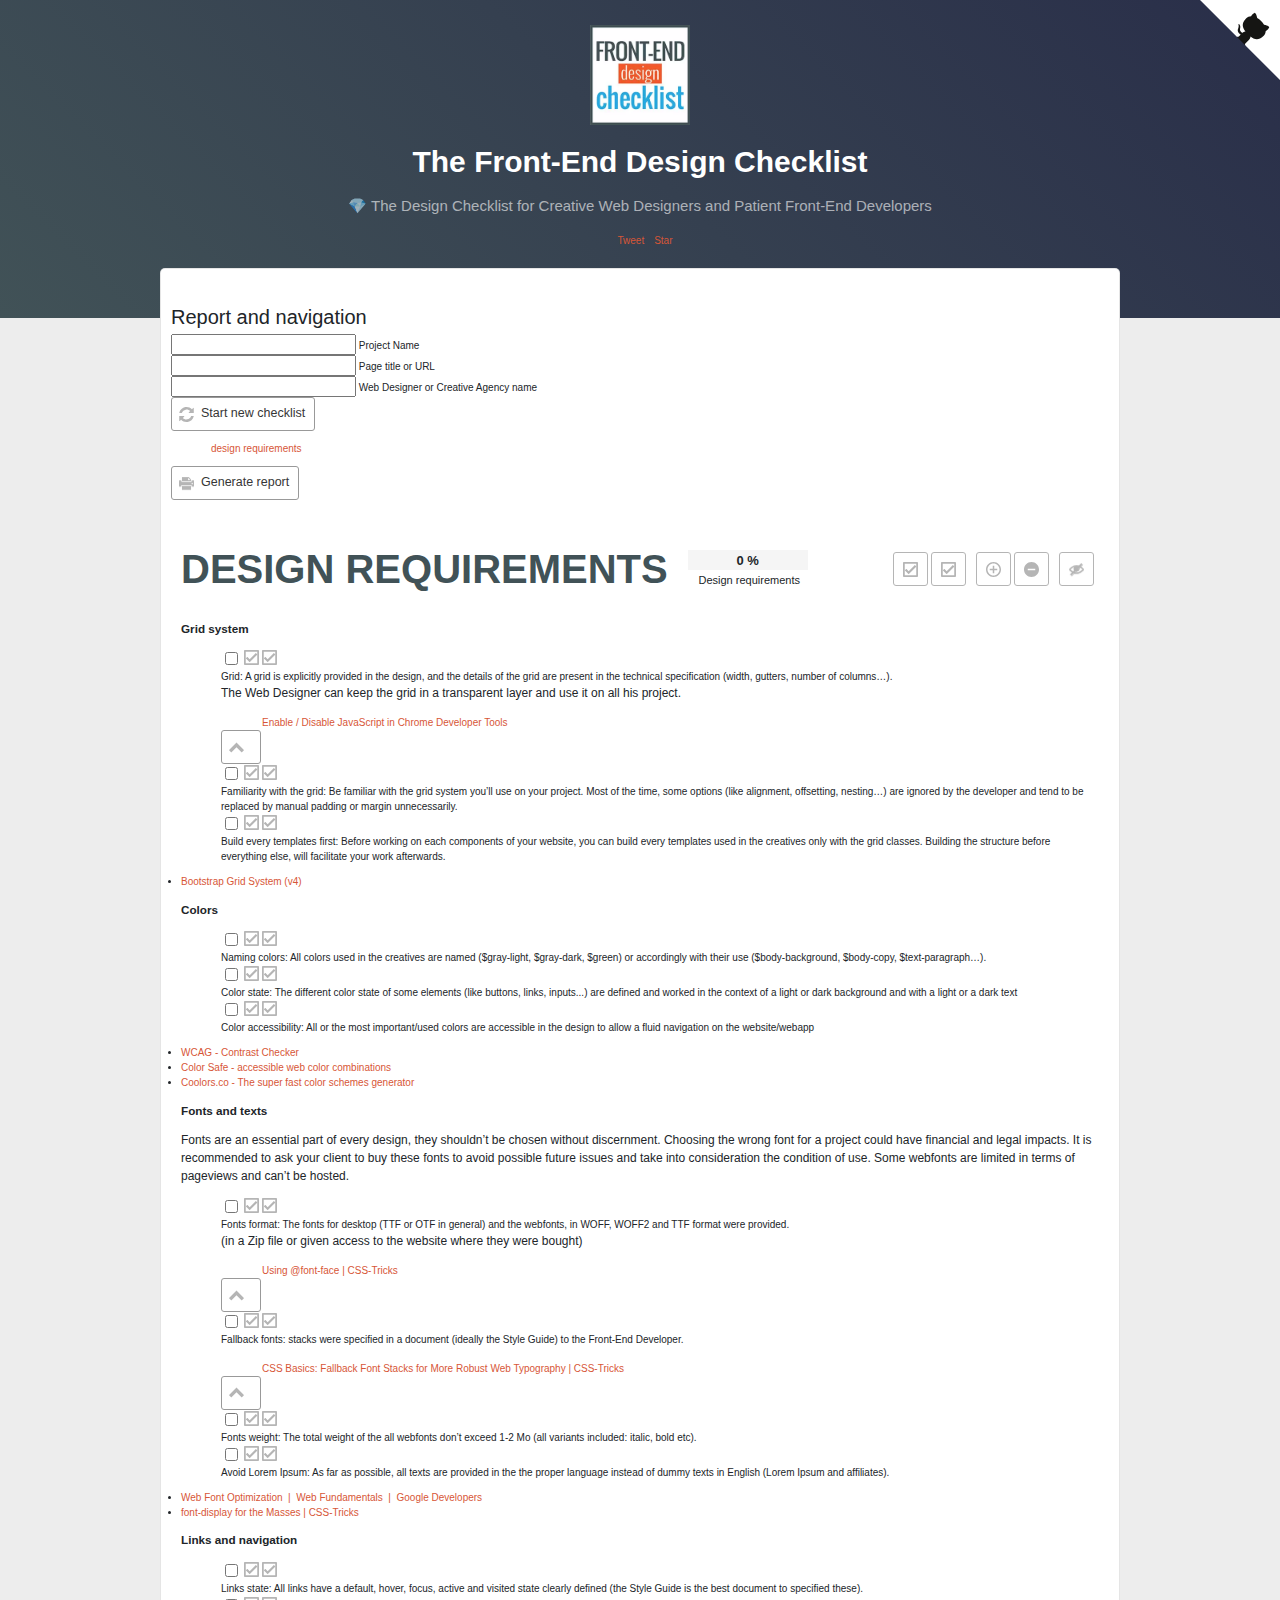
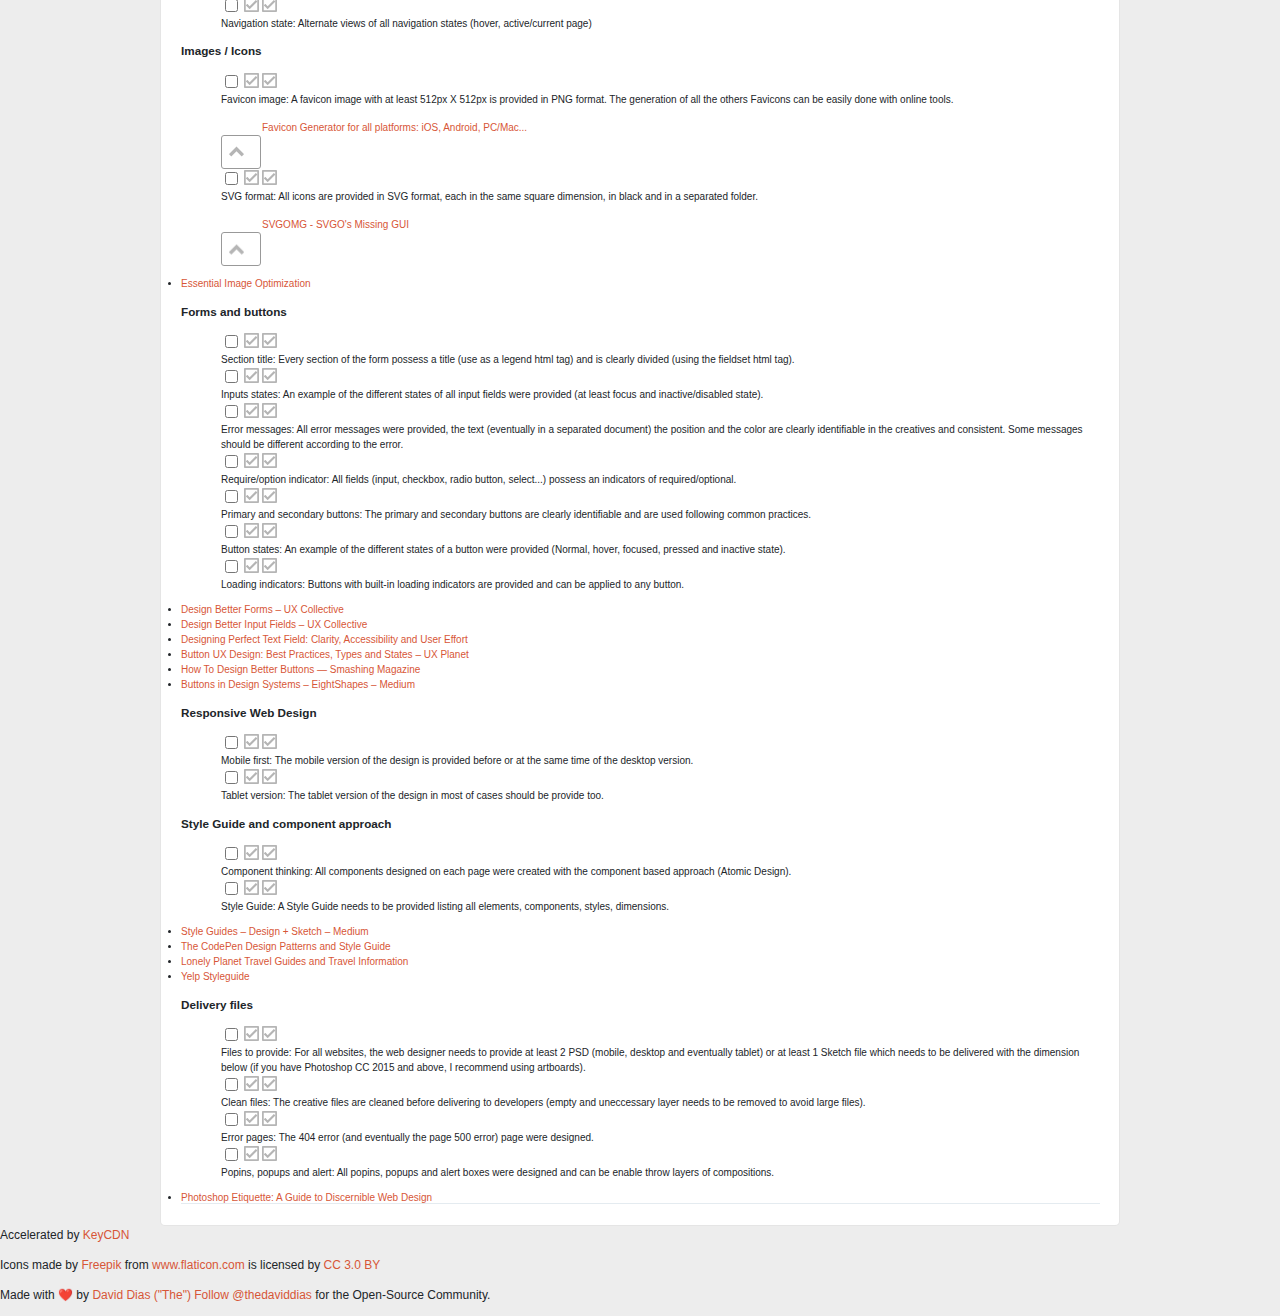
<file: index-en.html>
<!DOCTYPE html><!-- Doctype HTML5 -->
<html class="no-js" lang="en" dir="ltr">
  <head><!-- Global site tag (gtag.js) - Google Analytics -->
    <script async src="https://www.googletagmanager.com/gtag/js?id=UA-109578378-2"></script>
    <script>
      window.dataLayer = window.dataLayer || [];
      function gtag(){dataLayer.push(arguments);}
      gtag('js', new Date());
      
      gtag('config', 'UA-109578378-2');
      
    </script><!-- Set character encoding for the document -->
    <meta charset="utf-8"><!-- Viewport for responsive web design -->
    <meta name="viewport" content="width=device-width, initial-scale=1"><!-- Document Title -->
    <title>The Front-End Design Checklist - 💎 Your collaboration tool for Web Designers and Front-End Developers 💎
    </title><!-- Meta Description -->
    <meta name="description" content="💎 The Front-End DESIGN Checklist Application is perfect for creative Web Designers and patient Front-End Developers!">
    <style>
      @charset "UTF-8";ul{list-style:none}*,:after,:before{box-sizing:inherit}html{background-color:#ededed;min-width:100%;overflow-x:hidden;overflow-y:scroll;box-sizing:border-box;font-size:62.5%;text-rendering:optimizeLegibility;-moz-osx-font-smoothing:grayscale;-webkit-font-smoothing:antialiased;scroll-behavior:smooth}body{color:#212529;font-size:1rem;font-weight:400;line-height:1.5;font-family:BlinkMacSystemFont,-apple-system,Segoe UI,Roboto,Oxygen,Ubuntu,Cantarell,Fira Sans,Droid Sans,Helvetica Neue,Helvetica,Arial,sans-serif;margin:0}h1,h2{margin-bottom:.5rem;font-family:inherit;font-weight:500;line-height:1.2;color:inherit}h1{margin:0;padding:15px 0 0;font-weight:700;font-size:2.5rem}h2{font-size:2rem}.img-logo{width:85px;height:85px}a{text-decoration:none}a:not(:disabled){background-color:transparent;color:#d75637}p{font-size:1.2rem;line-height:1.5;margin-top:0}.icon{width:18px;height:18px;fill:#b5b5b5;display:inline-block;text-align:center;speak:none;-webkit-backface-visibility:hidden;backface-visibility:hidden;opacity:1}button .icon{margin:0 .7rem 0 -.2rem}.page-wrapper{display:grid;grid-template-columns:auto;grid-template-areas:"a" "b" "c"}.page-wrapper .page-header{grid-area:a}.page-wrapper .page-main{grid-area:b}.sub-heading{margin:5px 15px;font-family:Montserrat,sans-serif;color:hsla(0,0%,100%,.6);font-size:1.3rem;line-height:1.5}.s-header{grid-row:1;grid-column-start:2;padding:15px 0;background-color:#415257;background-image:linear-gradient(45deg,#415257,#292e49);color:#fff;font-size:1rem;text-align:center;position:relative}.s-header__media__list{display:flex;align-items:flex-start;justify-content:center;align-self:center;padding:0}.s-header__media__item{margin:0 5px}.s-header__lang__list{display:flex;flex-direction:row;align-items:flex-start;align-self:center;justify-content:center;margin-top:20px}.s-header__lang__item{margin:0 5px}.c-tag-filter{display:flex;align-items:center;justify-content:space-between;align-self:center;flex-flow:row wrap}.c-tag-filter__title{font-size:1.2rem;font-weight:700}.c-tag-filter__list{flex-direction:row;width:100%;margin:0;padding:10px;background-color:#f8f7f6}.c-tag-filter__item{display:inline-block}.c-tag-filter__item button{display:block;text-transform:uppercase;font-size:1.3rem;line-height:1;color:#121212;padding:5px 10px;border:2px solid transparent;background-color:transparent}.s-main{display:grid;grid-column-start:1;position:relative;background-color:#fff;text-align:left;padding:0 10px}.s-main__section{margin:0 0 10px}.s-main__section:first-child{order:2}.s-main__section:nth-child(2),.s-main__section:nth-child(3){order:4}.s-main__meta{display:none}.s-checklist{position:relative;min-height:1px}.s-checklist:after{content:"";position:absolute;height:2px;border-top:1px solid #e4ebf0;bottom:0;width:98%}.s-checklist__inner{display:grid}.s-checklist__header{padding:15px 0;z-index:4}.s-checklist__header__title{margin:0;text-align:left;color:#415257;font-weight:700;text-transform:uppercase;line-height:1.2;font-size:2.5rem}.c-top-alert{display:none}.no-js .c-top-alert--alert{min-height:35px;background:orange;width:100%;text-align:center;font-weight:700;color:#fff;font-size:1.3rem;padding:5px 0}.no-js .c-top-alert--alert p{margin:0}button{-moz-appearance:none;-webkit-appearance:none;align-items:center;border:1px solid transparent;border-radius:3px;box-shadow:none;display:inline-flex;font-size:1.3rem;padding:7px 10px;justify-content:flex-start;line-height:1.4;position:relative;vertical-align:top;-webkit-touch-callout:none;background-color:#fff;border-color:#999;color:#363636;justify-content:center;text-align:center;white-space:nowrap}.c-button-icon{border-color:#b5b5b5}.c-button-icon .icon{margin:0}.c-button__group{margin:0 5px}.github-corner svg{fill:#fff;color:#151513;position:absolute;top:0;border:0;right:0}.github-corner .octo-arm{-webkit-transform-origin:130px 106px;transform-origin:130px 106px}@-webkit-keyframes a{0%,to{-webkit-transform:rotate(0);transform:rotate(0)}20%,60%{-webkit-transform:rotate(-25deg);transform:rotate(-25deg)}40%,80%{-webkit-transform:rotate(10deg);transform:rotate(10deg)}}@keyframes a{0%,to{-webkit-transform:rotate(0);transform:rotate(0)}20%,60%{-webkit-transform:rotate(-25deg);transform:rotate(-25deg)}40%,80%{-webkit-transform:rotate(10deg);transform:rotate(10deg)}}.c-tools{display:flex}.c-tools .c-button__group:first-child{margin-left:0}.c-progress{position:relative;display:flex;padding:10px 0}.c-progress__counter{text-align:center;margin-left:20px}.c-progress__label{font-size:1.3rem;font-weight:600}.c-progress__text{font-size:1.3rem}.c-progress__bar{background-color:#f5f5f5;border:0;height:19px;border-radius:3px;width:120px}.c-progress__bar::-webkit-progress-value{border-radius:2px}.c-progress__bar::-webkit-progress-bar{background-color:#f5f5f5}@media screen and (min-width:500px){h1{font-size:3rem}.img-logo{width:100px;height:100px}.icon{width:15px;height:15px}.sub-heading{font-size:1.5rem;margin:15px}.s-header{padding-top:25px;padding-bottom:60px}.s-header__banner{width:795px;margin:0 auto}.c-tag-filter__title{font-size:1.3rem}.s-main{display:grid;grid-column-start:3;margin-top:-50px;width:100%;padding:10px;border-radius:5px;border:1px solid rgba(0,0,0,.1)}.s-main__section:first-child,.s-main__section:nth-child(2){padding:0 20px}.s-main__meta{display:flex;justify-content:flex-end}.s-checklist{padding:0 10px}.s-checklist__header{display:flex;align-items:center;justify-content:space-between}.s-checklist__title{display:flex;align-items:center;justify-content:center}.s-checklist__header__title{font-size:4rem;margin:0}.c-progress{padding:0;display:block}.c-progress__counter{margin:0}.c-progress__label{position:absolute;top:28%;left:50%;-webkit-transform:translate(-50%,-50%);transform:translate(-50%,-50%)}.c-progress__text{font-size:1.1rem;padding:0 5px}.c-progress__bar{height:20px;margin:0 20px}}@media screen and (min-width:801px){.page-wrapper{grid-template-areas:"a a a" "b b b" "c c c"}.page-wrapper .page-main{display:grid;grid-template-columns:auto 150px 960px 150px auto}.c-tag-filter{display:flex;flex-direction:row}.c-tag-filter__list{display:flex;flex-wrap:wrap}button{font-size:1.25rem;height:34px;padding:5px 9px}}@media (max-width:500px){.github-corner .octo-arm{-webkit-animation:a .56s ease-in-out;animation:a .56s ease-in-out}}
      
    </style>
    <link rel="preload" as="style" href="//everywhere-8a59.kxcdn.com/styles/main.min.css" onload="this.rel='stylesheet'">
    <noscript>
      <link rel="stylesheet" href="//everywhere-8a59.kxcdn.com/styles/main.min.css">
    </noscript>
    <script>
      /*! loadCSS. [c]2017 Filament Group, Inc. MIT License */
      !function(a){"use strict";var b=function(b,c,d){function j(a){if(e.body)return a();setTimeout(function(){j(a)})}function l(){f.addEventListener&&f.removeEventListener("load",l),f.media=d||"all"}var g,e=a.document,f=e.createElement("link");if(c)g=c;else{var h=(e.body||e.getElementsByTagName("head")[0]).childNodes;g=h[h.length-1]}var i=e.styleSheets;f.rel="stylesheet",f.href=b,f.media="only x",j(function(){g.parentNode.insertBefore(f,c?g:g.nextSibling)});var k=function(a){for(var b=f.href,c=i.length;c--;)if(i[c].href===b)return a();setTimeout(function(){k(a)})};return f.addEventListener&&f.addEventListener("load",l),f.onloadcssdefined=k,k(l),f};"undefined"!=typeof exports?exports.loadCSS=b:a.loadCSS=b}("undefined"!=typeof global?global:this);
      /*! loadCSS rel=preload polyfill. [c]2017 Filament Group, Inc. MIT License */
      !function(a){if(a.loadCSS){var b=loadCSS.relpreload={};if(b.support=function(){try{return a.document.createElement("link").relList.supports("preload")}catch(a){return!1}},b.poly=function(){for(var b=a.document.getElementsByTagName("link"),c=0;c<b.length;c++){var d=b[c];"preload"===d.rel&&"style"===d.getAttribute("as")&&(a.loadCSS(d.href,d,d.getAttribute("media")),d.rel=null)}},!b.support()){b.poly();var c=a.setInterval(b.poly,300);a.addEventListener&&a.addEventListener("load",function(){b.poly(),a.clearInterval(c)}),a.attachEvent&&a.attachEvent("onload",function(){a.clearInterval(c)})}}}(this);
      
    </script><!-- Recommended favicon format -->
    <link rel="icon" type="image/png" sizes="32x32" href="//everywhere-8a59.kxcdn.com/favicon-32x32.png">
    <link rel="icon" type="image/png" sizes="16x16" href="//everywhere-8a59.kxcdn.com/favicon-16x16.png"><!-- Apple Touch Icon -->
    <link rel="apple-touch-icon" sizes="180x180" href="//everywhere-8a59.kxcdn.com/apple-touch-icon.png"><!-- Microsoft Tiles -->
    <meta name="msapplication-config" content="/browserconfig.xml">
    <link rel="mask-icon" href="//everywhere-8a59.kxcdn.com/safari-pinned-tab.svg" color="#5bbad5">
    <meta name="theme-color" content="#2b2b2b">
    <meta name="msapplication-TileColor" content="#2b2b2b">
    <meta name="msapplication-TileImage" content="/icons/mstile-144x144.png">
    <link rel="manifest" href="//everywhere-8a59.kxcdn.com/manifest.json">
    <meta property="og:site_name" content="Front-End Design Checklist">
    <meta property="og:url" content="https://frontenddesignchecklist.io">
    <meta property="og:type" content="website">
    <meta property="og:title" content="💎 Your collaboration tool for Web Designers and Front-End Developers 💎">
    <meta property="og:description" content="💎 The Front-End DESIGN Checklist Application is perfect for creative Web Designers and patient Front-End Developers!">
    <meta property="og:image" content="https://everywhere-8a59.kxcdn.com/img/social/facebook-banner.jpg">
    <meta property="og:image:type" content="image/jpeg">
    <meta property="og:image:width" content="1200">
    <meta property="og:image:height" content="630">
    <meta property="og:image:alt" content="The Front-End DESIGN Checklist - Start, Check, Generate and enjoy!">
    <meta property="og:locale" content="en_US">
    <meta name="twitter:card" content="summary_large_image">
    <meta name="twitter:site" content="@thedaviddias">
    <meta name="twitter:creator" content="@thedaviddias">
    <meta name="twitter:image" content="https://everywhere-8a59.kxcdn.com/img/social/facebook-banner.jpg">
    <script>/*! modernizr 3.6.0 (Custom Build) | MIT *
 * https://modernizr.com/download/?-flexbox-history-webworkers-domprefixes-mq-prefixedcssvalue-prefixes-setclasses-teststyles !*/
!function(e,n,t){function r(e,n){return typeof e===n}function o(){var e,n,t,o,i,s,a;for(var l in C)if(C.hasOwnProperty(l)){if(e=[],n=C[l],n.name&&(e.push(n.name.toLowerCase()),n.options&&n.options.aliases&&n.options.aliases.length))for(t=0;t<n.options.aliases.length;t++)e.push(n.options.aliases[t].toLowerCase());for(o=r(n.fn,"function")?n.fn():n.fn,i=0;i<e.length;i++)s=e[i],a=s.split("."),1===a.length?Modernizr[a[0]]=o:(!Modernizr[a[0]]||Modernizr[a[0]]instanceof Boolean||(Modernizr[a[0]]=new Boolean(Modernizr[a[0]])),Modernizr[a[0]][a[1]]=o),x.push((o?"":"no-")+a.join("-"))}}function i(e){var n=w.className,t=Modernizr._config.classPrefix||"";if(_&&(n=n.baseVal),Modernizr._config.enableJSClass){var r=new RegExp("(^|\\s)"+t+"no-js(\\s|$)");n=n.replace(r,"$1"+t+"js$2")}Modernizr._config.enableClasses&&(n+=" "+t+e.join(" "+t),_?w.className.baseVal=n:w.className=n)}function s(){return"function"!=typeof n.createElement?n.createElement(arguments[0]):_?n.createElementNS.call(n,"http://www.w3.org/2000/svg",arguments[0]):n.createElement.apply(n,arguments)}function a(){var e=n.body;return e||(e=s(_?"svg":"body"),e.fake=!0),e}function l(e,t,r,o){var i,l,u,f,d="modernizr",c=s("div"),p=a();if(parseInt(r,10))for(;r--;)u=s("div"),u.id=o?o[r]:d+(r+1),c.appendChild(u);return i=s("style"),i.type="text/css",i.id="s"+d,(p.fake?p:c).appendChild(i),p.appendChild(c),i.styleSheet?i.styleSheet.cssText=e:i.appendChild(n.createTextNode(e)),c.id=d,p.fake&&(p.style.background="",p.style.overflow="hidden",f=w.style.overflow,w.style.overflow="hidden",w.appendChild(p)),l=t(c,e),p.fake?(p.parentNode.removeChild(p),w.style.overflow=f,w.offsetHeight):c.parentNode.removeChild(c),!!l}function u(e,n){return!!~(""+e).indexOf(n)}function f(e){return e.replace(/([A-Z])/g,function(e,n){return"-"+n.toLowerCase()}).replace(/^ms-/,"-ms-")}function d(n,t,r){var o;if("getComputedStyle"in e){o=getComputedStyle.call(e,n,t);var i=e.console;if(null!==o)r&&(o=o.getPropertyValue(r));else if(i){var s=i.error?"error":"log";i[s].call(i,"getComputedStyle returning null, its possible modernizr test results are inaccurate")}}else o=!t&&n.currentStyle&&n.currentStyle[r];return o}function c(n,r){var o=n.length;if("CSS"in e&&"supports"in e.CSS){for(;o--;)if(e.CSS.supports(f(n[o]),r))return!0;return!1}if("CSSSupportsRule"in e){for(var i=[];o--;)i.push("("+f(n[o])+":"+r+")");return i=i.join(" or "),l("@supports ("+i+") { #modernizr { position: absolute; } }",function(e){return"absolute"==d(e,null,"position")})}return t}function p(e){return e.replace(/([a-z])-([a-z])/g,function(e,n,t){return n+t.toUpperCase()}).replace(/^-/,"")}function m(e,n,o,i){function a(){f&&(delete N.style,delete N.modElem)}if(i=r(i,"undefined")?!1:i,!r(o,"undefined")){var l=c(e,o);if(!r(l,"undefined"))return l}for(var f,d,m,v,y,h=["modernizr","tspan","samp"];!N.style&&h.length;)f=!0,N.modElem=s(h.shift()),N.style=N.modElem.style;for(m=e.length,d=0;m>d;d++)if(v=e[d],y=N.style[v],u(v,"-")&&(v=p(v)),N.style[v]!==t){if(i||r(o,"undefined"))return a(),"pfx"==n?v:!0;try{N.style[v]=o}catch(g){}if(N.style[v]!=y)return a(),"pfx"==n?v:!0}return a(),!1}function v(e,n){return function(){return e.apply(n,arguments)}}function y(e,n,t){var o;for(var i in e)if(e[i]in n)return t===!1?e[i]:(o=n[e[i]],r(o,"function")?v(o,t||n):o);return!1}function h(e,n,t,o,i){var s=e.charAt(0).toUpperCase()+e.slice(1),a=(e+" "+k.join(s+" ")+s).split(" ");return r(n,"string")||r(n,"undefined")?m(a,n,o,i):(a=(e+" "+P.join(s+" ")+s).split(" "),y(a,n,t))}function g(e,n,r){return h(e,t,t,n,r)}var C=[],S={_version:"3.6.0",_config:{classPrefix:"",enableClasses:!0,enableJSClass:!0,usePrefixes:!0},_q:[],on:function(e,n){var t=this;setTimeout(function(){n(t[e])},0)},addTest:function(e,n,t){C.push({name:e,fn:n,options:t})},addAsyncTest:function(e){C.push({name:null,fn:e})}},Modernizr=function(){};Modernizr.prototype=S,Modernizr=new Modernizr;var x=[],w=n.documentElement,_="svg"===w.nodeName.toLowerCase(),b="Moz O ms Webkit",P=S._config.usePrefixes?b.toLowerCase().split(" "):[];S._domPrefixes=P;var z=S._config.usePrefixes?" -webkit- -moz- -o- -ms- ".split(" "):["",""];S._prefixes=z;var E=function(){var n=e.matchMedia||e.msMatchMedia;return n?function(e){var t=n(e);return t&&t.matches||!1}:function(n){var t=!1;return l("@media "+n+" { #modernizr { position: absolute; } }",function(n){t="absolute"==(e.getComputedStyle?e.getComputedStyle(n,null):n.currentStyle).position}),t}}();S.mq=E;var T=function(e,n){var t=!1,r=s("div"),o=r.style;if(e in o){var i=P.length;for(o[e]=n,t=o[e];i--&&!t;)o[e]="-"+P[i]+"-"+n,t=o[e]}return""===t&&(t=!1),t};S.prefixedCSSValue=T;S.testStyles=l;Modernizr.addTest("history",function(){var n=navigator.userAgent;return-1===n.indexOf("Android 2.")&&-1===n.indexOf("Android 4.0")||-1===n.indexOf("Mobile Safari")||-1!==n.indexOf("Chrome")||-1!==n.indexOf("Windows Phone")||"file:"===location.protocol?e.history&&"pushState"in e.history:!1});var k=S._config.usePrefixes?b.split(" "):[];S._cssomPrefixes=k;var A={elem:s("modernizr")};Modernizr._q.push(function(){delete A.elem});var N={style:A.elem.style};Modernizr._q.unshift(function(){delete N.style}),S.testAllProps=h,S.testAllProps=g,Modernizr.addTest("flexbox",g("flexBasis","1px",!0)),Modernizr.addTest("webworkers","Worker"in e),o(),i(x),delete S.addTest,delete S.addAsyncTest;for(var O=0;O<Modernizr._q.length;O++)Modernizr._q[O]();e.Modernizr=Modernizr}(window,document);
    </script>
  </head>
  <body>
    <script>
      (function(d, s, id) {
      var js, fjs = d.getElementsByTagName(s)[0];
      if (d.getElementById(id)) return;
      js = d.createElement(s); js.id = id;
      js.src = "//connect.facebook.net/en_US/sdk.js#xfbml=1&version=v2.10&appId=1824577741189279";
      fjs.parentNode.insertBefore(js, fjs);
      }(document, 'script', 'facebook-jssdk'));
    </script>
    <div class="page-wrapper">
      <div class="page-header">
        <div class="c-top-alert">
          <div class="c-top-alert--alert">
            <p>Your JavaScript seems to be desactivate. Please enable your JavaScript to use all functionnalities of the Front-End Checklist.</p>
          </div>
        </div>
        <header class="s-header">
          <div class="c-github-corner"><a class="github-corner" href="https://github.com/thedaviddias/Front-End-Design-Checklist" aria-label="View source on Github">
              <svg width="80" height="80" viewBox="0 0 250 250" aria-hidden="true">
                <path d="M0,0 L115,115 L130,115 L142,142 L250,250 L250,0 Z"></path>
                <path class="octo-arm" d="M128.3,109.0 C113.8,99.7 119.0,89.6 119.0,89.6 C122.0,82.7 120.5,78.6 120.5,78.6 C119.2,72.0 123.4,76.3 123.4,76.3 C127.3,80.9 125.5,87.3 125.5,87.3 C122.9,97.6 130.6,101.9 134.4,103.2" fill="currentColor"></path>
                <path class="octo-body" d="M115.0,115.0 C114.9,115.1 118.7,116.5 119.8,115.4 L133.7,101.6 C136.9,99.2 139.9,98.4 142.2,98.6 C133.8,88.0 127.5,74.4 143.8,58.0 C148.5,53.4 154.0,51.2 159.7,51.0 C160.3,49.4 163.2,43.6 171.4,40.1 C171.4,40.1 176.1,42.5 178.8,56.2 C183.1,58.6 187.2,61.8 190.9,65.4 C194.5,69.0 197.7,73.2 200.1,77.6 C213.8,80.2 216.3,84.9 216.3,84.9 C212.7,93.1 206.9,96.0 205.4,96.6 C205.1,102.4 203.0,107.8 198.3,112.5 C181.9,128.9 168.3,122.5 157.7,114.1 C157.9,116.9 156.7,120.9 152.7,124.9 L141.0,136.5 C139.8,137.7 141.6,141.9 141.8,141.8 Z" fill="currentColor"></path>
              </svg></a></div>
          <div class="s-header__banner">
            <div class="text-center">
              <picture>
                <source srcset="/img/logos/logo-front-end-design-checklist.webp" type="image/webp">
                <source srcset="/img/logos/logo-front-end-design-checklist.jpg" type="image/jpeg"><img class="img-logo" src="/img/logos/logo-front-end-design-checklist.jpg" alt="Front-End Design Checklist Logo" width="100" height="100">
              </picture>
              <h1 class="font-weight-bold">The Front-End Design Checklist</h1>
              <p class="sub-heading">💎 The Design Checklist for Creative Web Designers and Patient Front-End Developers</p>
            </div>
          </div>
          <div class="s-header__media">
            <ul class="s-header__media__list">
              <li class="s-header__media__item">
                <div class="fb-like" data-href="https://frontenddesignchecklist.io" data-layout="button_count" data-action="like" data-size="small" data-show-faces="true" data-share="true"></div>
              </li>
              <li class="s-header__media__item"><a class="twitter-share-button" href="https://twitter.com/share?ref_src=twsrc%5Etfw" data-text="Check the new 💎 Front-End DESIGN Checklist Application 💎 for creative Web Designers and patient Front-End Developers! Finally, a tool to help both Web Designers and Developers to work better together!" data-via="thedaviddias" data-hashtags="FrontEndDesignChecklist #FrontEnd #Tool #Web #WebDesign" data-show-count="false">Tweet</a></li>
              <li class="s-header__media__item"><a class="github-button" href="https://github.com/thedaviddias/Front-End-Design-Checklist" data-icon="octicon-star" data-show-count="true" aria-label="Star thedaviddias/Front-End-Design-Checklist on GitHub">Star</a></li>
            </ul>
          </div>
        </header>
      </div>
      <div class="page-main">
        <main class="s-main" id="js-main">
          <div class="s-main__section s-main__meta"></div>
          <div class="s-main__section s-main__filter"></div>
          <div class="s-main__section s-main__checklist">
            <section class="s-checklist js-section s-checklist__design requirements" data-section="design requirements" data-section-id="0" id="section-design requirements">
              <div class="s-checklist__inner">
                <div class="s-checklist__header">
                  <div class="s-checklist__title">
                    <h2 class="s-checklist__header__title">Design requirements</h2>
                    <div class="c-progress">
                      <progress class="c-progress__bar js-progress" value="0" max="100"></progress>
                      <div class="c-progress__counter"><span class="c-progress__label">0 %</span><span class="c-progress__text">&nbsp;Design requirements </span></div>
                    </div>
                  </div>
                  <div class="c-tools">
                    <div class="c-button__group">
                      <button class="c-button-icon js-check-all" title="Check all items">
                        <svg class="icon icon-check" xmlns="http://www.w3.org/2000/svg" width="30" height="30" viewbox="-432 234 94 94" aria-hidden="true" data-icon-name="check">
                          <title>Check</title>
                          <path d="M-349 245v72h-72v-72h72m5-11h-82c-3.3 0-6 2.7-6 6v82c0 3.3 2.7 6 6 6h82c3.3 0 6-2.7 6-6v-82c0-3.3-2.7-6-6-6z"></path>
                          <path class="path-check" d="M-349.2 261.1l-7.2-7.2c-.8-.8-2-.8-2.8 0l-37.3 37.3-13.3-13.3c-.8-.8-2-.8-2.8 0l-7.2 7.2c-.4.4-.6.9-.6 1.4s.2 1 .6 1.4l21.9 21.9c.4.4.9.6 1.4.6.5 0 1-.2 1.4-.6l45.9-45.9c.4-.4.6-.9.6-1.4 0-.5-.2-1-.6-1.4z"></path>
                        </svg>
                      </button>
                      <button class="c-button-icon js-uncheck-all" title="Uncheck all items">
                        <svg class="icon icon-uncheck" xmlns="http://www.w3.org/2000/svg" width="30" height="30" viewbox="-432 234 94 94" aria-hidden="true" data-icon-name="check">
                          <title>Check</title>
                          <path d="M-349 245v72h-72v-72h72m5-11h-82c-3.3 0-6 2.7-6 6v82c0 3.3 2.7 6 6 6h82c3.3 0 6-2.7 6-6v-82c0-3.3-2.7-6-6-6z"></path>
                          <path class="path-check" d="M-349.2 261.1l-7.2-7.2c-.8-.8-2-.8-2.8 0l-37.3 37.3-13.3-13.3c-.8-.8-2-.8-2.8 0l-7.2 7.2c-.4.4-.6.9-.6 1.4s.2 1 .6 1.4l21.9 21.9c.4.4.9.6 1.4.6.5 0 1-.2 1.4-.6l45.9-45.9c.4-.4.6-.9.6-1.4 0-.5-.2-1-.6-1.4z"></path>
                        </svg>
                      </button>
                    </div>
                    <div class="c-button__group">
                      <button class="c-button-icon js-expand-all" title="Expand all items">
                        <svg class="icon icon-check" xmlns="http://www.w3.org/2000/svg" width="30" height="30" viewbox="0 0 510 510" aria-hidden="true" data-icon-name="expand">
                          <title>Plus Expand</title>
                          <path d="M280.5 127.5h-51v102h-102v51h102v102h51v-102h102v-51h-102v-102zM255 0C114.75 0 0 114.75 0 255s114.75 255 255 255 255-114.75 255-255S395.25 0 255 0zm0 459c-112.2 0-204-91.8-204-204S142.8 51 255 51s204 91.8 204 204-91.8 204-204 204z"></path>
                        </svg>
                      </button>
                      <button class="c-button-icon js-collapse-all" title="Collapse all items">
                        <svg class="icon icon-uncheck" xmlns="http://www.w3.org/2000/svg" width="30" height="30" viewbox="0 0 510 510" aria-hidden="true" data-icon-name="collapse">
                          <title>Minus Collapse</title>
                          <path d="M255 0C114.75 0 0 114.75 0 255s114.75 255 255 255 255-114.75 255-255S395.25 0 255 0zm127.5 280.5h-255v-51h255v51z"></path>
                        </svg>
                      </button>
                    </div>
                    <div class="c-button__group">
                      <button class="c-button-icon js-hide-section" title="Hide current section">
                        <svg class="icon icon-eye" xmlns="http://www.w3.org/2000/svg" width="30" height="30" viewbox="-430 231.5 98.5 98.5" aria-hidden="true" data-icon-name="eye">
                          <path d="M-332.8 277.3c-.9-1-21.5-24.9-48-24.9-26.4 0-47.1 23.9-48 24.9-1.7 2-1.7 4.9 0 6.9.9 1 21.5 24.9 48 24.9 26.4 0 47.1-23.9 48-24.9 1.7-2 1.7-4.9 0-6.9zm-39.9-10.6c1.8-1 4.3.1 5.5 2.5 1.3 2.3.9 5-.9 6s-4.3-.1-5.5-2.5c-1.3-2.3-.9-5 .9-6zm-8.1 33.8c-18.5 0-34-14.2-39.4-19.7 3.6-3.8 11.9-11.4 22.6-16-2.1 3.2-3.3 6.9-3.3 11 0 11.1 9 20.1 20.1 20.1s20.1-9 20.1-20.1c0-4.1-1.2-7.9-3.3-11 10.7 4.6 18.9 12.3 22.6 16-5.4 5.5-20.9 19.7-39.4 19.7z"></path>
                          <path d="M-349.675 239.41l8.202 8.202-74.245 74.246-8.202-8.203z"></path>
                          <path class="st0" d="M-416.16 322.39l75.095-75.093 3.465 3.465-75.094 75.094z"></path>
                          <title>Eye</title>
                        </svg>
                      </button>
                    </div>
                  </div>
                </div>
                <div class="s-checklist__body js-checklist-body" data-body-visibility="visible" aria-hidden="false">
                  <div class="c-checklist">
                    <div class="c-checklist__section">
                      <section>
                        <h3>Grid system</h3>
                        <ul class="c-checklist__list">
                          <li class="c-checklist__item js-item  " data-item-id="0" data-item-check="false" data-item-dropdown="open" data-item-visible="true" aria-hidden="false">
                            <div class="c-checklist__item__inner">
                              <div class="c-checklist__body">
                                <div class="c-checklist__column c-checklist__checkbox">
                                  <input class="checkbox" type="checkbox" name="c-checklist__item-design requirements-0" id="c-checklist__item-design requirements-0"/>
                                  <svg class="icon icon-checkbox" xmlns="http://www.w3.org/2000/svg" width="30" height="30" viewbox="-432 234 94 94" aria-hidden="true" data-icon-name="check">
                                    <title>Check</title>
                                    <path d="M-349 245v72h-72v-72h72m5-11h-82c-3.3 0-6 2.7-6 6v82c0 3.3 2.7 6 6 6h82c3.3 0 6-2.7 6-6v-82c0-3.3-2.7-6-6-6z"></path>
                                    <path class="path-check" d="M-349.2 261.1l-7.2-7.2c-.8-.8-2-.8-2.8 0l-37.3 37.3-13.3-13.3c-.8-.8-2-.8-2.8 0l-7.2 7.2c-.4.4-.6.9-.6 1.4s.2 1 .6 1.4l21.9 21.9c.4.4.9.6 1.4.6.5 0 1-.2 1.4-.6l45.9-45.9c.4-.4.6-.9.6-1.4 0-.5-.2-1-.6-1.4z"></path>
                                  </svg>
                                  <svg class="icon icon-checked" xmlns="http://www.w3.org/2000/svg" width="30" height="30" viewbox="-432 234 94 94" aria-hidden="true" data-icon-name="check">
                                    <title>Check</title>
                                    <path d="M-349 245v72h-72v-72h72m5-11h-82c-3.3 0-6 2.7-6 6v82c0 3.3 2.7 6 6 6h82c3.3 0 6-2.7 6-6v-82c0-3.3-2.7-6-6-6z"></path>
                                    <path class="path-check" d="M-349.2 261.1l-7.2-7.2c-.8-.8-2-.8-2.8 0l-37.3 37.3-13.3-13.3c-.8-.8-2-.8-2.8 0l-7.2 7.2c-.4.4-.6.9-.6 1.4s.2 1 .6 1.4l21.9 21.9c.4.4.9.6 1.4.6.5 0 1-.2 1.4-.6l45.9-45.9c.4-.4.6-.9.6-1.4 0-.5-.2-1-.6-1.4z"></path>
                                  </svg>
                                </div>
                                <div class="c-checklist__column c-checklist__label">
                                  <label for="c-checklist__item-design requirements-0"><span class="label__title">Grid: </span><span class="label__description">A grid is explicitly provided in the design, and the details of the grid are present in the technical specification (width, gutters, number of columns…).</span></label>
                                  <div class="c-checklist__details js-details">
                                    <p class="c-checklist__text">The Web Designer can keep the grid in a transparent layer and use it on all his project.</p>
                                    <div class="c-checklist__documentation">
                                      <h4></h4>
                                      <ul class="documentation__list">
                                        <li><img class="c-checklist__favicon" src="/img/icons/1x1.png" data-src="https://www.google.com/s2/favicons?domain_url=https://www.youtube.com/watch?v=kBmvq2cE0D8" alt=""/><a href="https://www.youtube.com/watch?v=kBmvq2cE0D8" target="_blank" rel="noopener noreferrer">Enable / Disable JavaScript in Chrome Developer Tools</a>
                                        </li>
                                      </ul>
                                    </div>
                                  </div>
                                </div>
                                <div class="c-checklist__column c-checklist__dropdown">
                                  <button class="button-icon js-dropdown c-checklist__dropdown__button" aria-label="Open the description section">
                                    <svg class="icon icon-arrow" xmlns="http://www.w3.org/2000/svg" width="30" height="30" viewBox="0 0 98.148 98.149" aria-hidden="true" data-icon-name="arrow">
                                      <title>Arrow</title>
                                      <path d="M97.562 64.692L50.49 17.618c-.75-.75-2.078-.75-2.828 0L.586 64.693C.21 65.068 0 65.577 0 66.106c0 .53.21 1.04.586 1.414l12.987 12.987c.39.39.902.586 1.414.586.512 0 1.023-.195 1.414-.586l32.675-32.674L81.75 80.506c.75.75 2.078.75 2.828 0L97.562 67.52c.782-.78.782-2.048 0-2.828z"></path>
                                    </svg>
                                  </button>
                                </div>
                              </div>
                            </div>
                          </li>
                          <li class="c-checklist__item js-item  " data-item-id="1" data-item-check="false" data-item-dropdown="false" data-item-visible="true" aria-hidden="false">
                            <div class="c-checklist__item__inner">
                              <div class="c-checklist__body">
                                <div class="c-checklist__column c-checklist__checkbox">
                                  <input class="checkbox" type="checkbox" name="c-checklist__item-design requirements-1" id="c-checklist__item-design requirements-1"/>
                                  <svg class="icon icon-checkbox" xmlns="http://www.w3.org/2000/svg" width="30" height="30" viewbox="-432 234 94 94" aria-hidden="true" data-icon-name="check">
                                    <title>Check</title>
                                    <path d="M-349 245v72h-72v-72h72m5-11h-82c-3.3 0-6 2.7-6 6v82c0 3.3 2.7 6 6 6h82c3.3 0 6-2.7 6-6v-82c0-3.3-2.7-6-6-6z"></path>
                                    <path class="path-check" d="M-349.2 261.1l-7.2-7.2c-.8-.8-2-.8-2.8 0l-37.3 37.3-13.3-13.3c-.8-.8-2-.8-2.8 0l-7.2 7.2c-.4.4-.6.9-.6 1.4s.2 1 .6 1.4l21.9 21.9c.4.4.9.6 1.4.6.5 0 1-.2 1.4-.6l45.9-45.9c.4-.4.6-.9.6-1.4 0-.5-.2-1-.6-1.4z"></path>
                                  </svg>
                                  <svg class="icon icon-checked" xmlns="http://www.w3.org/2000/svg" width="30" height="30" viewbox="-432 234 94 94" aria-hidden="true" data-icon-name="check">
                                    <title>Check</title>
                                    <path d="M-349 245v72h-72v-72h72m5-11h-82c-3.3 0-6 2.7-6 6v82c0 3.3 2.7 6 6 6h82c3.3 0 6-2.7 6-6v-82c0-3.3-2.7-6-6-6z"></path>
                                    <path class="path-check" d="M-349.2 261.1l-7.2-7.2c-.8-.8-2-.8-2.8 0l-37.3 37.3-13.3-13.3c-.8-.8-2-.8-2.8 0l-7.2 7.2c-.4.4-.6.9-.6 1.4s.2 1 .6 1.4l21.9 21.9c.4.4.9.6 1.4.6.5 0 1-.2 1.4-.6l45.9-45.9c.4-.4.6-.9.6-1.4 0-.5-.2-1-.6-1.4z"></path>
                                  </svg>
                                </div>
                                <div class="c-checklist__column c-checklist__label">
                                  <label for="c-checklist__item-design requirements-1"><span class="label__title">Familiarity with the grid: </span><span class="label__description">Be familiar with the grid system you’ll use on your project. Most of the time, some options (like alignment, offsetting, nesting…) are ignored by the developer and tend to be replaced by manual padding or margin unnecessarily.</span></label>
                                </div>
                                <div class="c-checklist__column c-checklist__dropdown">
                                </div>
                              </div>
                            </div>
                          </li>
                          <li class="c-checklist__item js-item  " data-item-id="2" data-item-check="false" data-item-dropdown="false" data-item-visible="true" aria-hidden="false">
                            <div class="c-checklist__item__inner">
                              <div class="c-checklist__body">
                                <div class="c-checklist__column c-checklist__checkbox">
                                  <input class="checkbox" type="checkbox" name="c-checklist__item-design requirements-2" id="c-checklist__item-design requirements-2"/>
                                  <svg class="icon icon-checkbox" xmlns="http://www.w3.org/2000/svg" width="30" height="30" viewbox="-432 234 94 94" aria-hidden="true" data-icon-name="check">
                                    <title>Check</title>
                                    <path d="M-349 245v72h-72v-72h72m5-11h-82c-3.3 0-6 2.7-6 6v82c0 3.3 2.7 6 6 6h82c3.3 0 6-2.7 6-6v-82c0-3.3-2.7-6-6-6z"></path>
                                    <path class="path-check" d="M-349.2 261.1l-7.2-7.2c-.8-.8-2-.8-2.8 0l-37.3 37.3-13.3-13.3c-.8-.8-2-.8-2.8 0l-7.2 7.2c-.4.4-.6.9-.6 1.4s.2 1 .6 1.4l21.9 21.9c.4.4.9.6 1.4.6.5 0 1-.2 1.4-.6l45.9-45.9c.4-.4.6-.9.6-1.4 0-.5-.2-1-.6-1.4z"></path>
                                  </svg>
                                  <svg class="icon icon-checked" xmlns="http://www.w3.org/2000/svg" width="30" height="30" viewbox="-432 234 94 94" aria-hidden="true" data-icon-name="check">
                                    <title>Check</title>
                                    <path d="M-349 245v72h-72v-72h72m5-11h-82c-3.3 0-6 2.7-6 6v82c0 3.3 2.7 6 6 6h82c3.3 0 6-2.7 6-6v-82c0-3.3-2.7-6-6-6z"></path>
                                    <path class="path-check" d="M-349.2 261.1l-7.2-7.2c-.8-.8-2-.8-2.8 0l-37.3 37.3-13.3-13.3c-.8-.8-2-.8-2.8 0l-7.2 7.2c-.4.4-.6.9-.6 1.4s.2 1 .6 1.4l21.9 21.9c.4.4.9.6 1.4.6.5 0 1-.2 1.4-.6l45.9-45.9c.4-.4.6-.9.6-1.4 0-.5-.2-1-.6-1.4z"></path>
                                  </svg>
                                </div>
                                <div class="c-checklist__column c-checklist__label">
                                  <label for="c-checklist__item-design requirements-2"><span class="label__title">Build every templates first: </span><span class="label__description">Before working on each components of your website, you can build every templates used in the creatives only with the grid classes. Building the structure before everything else, will facilitate your work afterwards.</span></label>
                                </div>
                                <div class="c-checklist__column c-checklist__dropdown">
                                </div>
                              </div>
                            </div>
                          </li>
                        </ul>
                        <div class="ccc">
                          <ul></ul>
                          <li><a href="">Bootstrap Grid System (v4)</a></li>
                        </div>
                      </section>
                      <section>
                        <h3>Colors</h3>
                        <ul class="c-checklist__list">
                          <li class="c-checklist__item js-item  " data-item-id="0" data-item-check="false" data-item-dropdown="false" data-item-visible="true" aria-hidden="false">
                            <div class="c-checklist__item__inner">
                              <div class="c-checklist__body">
                                <div class="c-checklist__column c-checklist__checkbox">
                                  <input class="checkbox" type="checkbox" name="c-checklist__item-design requirements-0" id="c-checklist__item-design requirements-0"/>
                                  <svg class="icon icon-checkbox" xmlns="http://www.w3.org/2000/svg" width="30" height="30" viewbox="-432 234 94 94" aria-hidden="true" data-icon-name="check">
                                    <title>Check</title>
                                    <path d="M-349 245v72h-72v-72h72m5-11h-82c-3.3 0-6 2.7-6 6v82c0 3.3 2.7 6 6 6h82c3.3 0 6-2.7 6-6v-82c0-3.3-2.7-6-6-6z"></path>
                                    <path class="path-check" d="M-349.2 261.1l-7.2-7.2c-.8-.8-2-.8-2.8 0l-37.3 37.3-13.3-13.3c-.8-.8-2-.8-2.8 0l-7.2 7.2c-.4.4-.6.9-.6 1.4s.2 1 .6 1.4l21.9 21.9c.4.4.9.6 1.4.6.5 0 1-.2 1.4-.6l45.9-45.9c.4-.4.6-.9.6-1.4 0-.5-.2-1-.6-1.4z"></path>
                                  </svg>
                                  <svg class="icon icon-checked" xmlns="http://www.w3.org/2000/svg" width="30" height="30" viewbox="-432 234 94 94" aria-hidden="true" data-icon-name="check">
                                    <title>Check</title>
                                    <path d="M-349 245v72h-72v-72h72m5-11h-82c-3.3 0-6 2.7-6 6v82c0 3.3 2.7 6 6 6h82c3.3 0 6-2.7 6-6v-82c0-3.3-2.7-6-6-6z"></path>
                                    <path class="path-check" d="M-349.2 261.1l-7.2-7.2c-.8-.8-2-.8-2.8 0l-37.3 37.3-13.3-13.3c-.8-.8-2-.8-2.8 0l-7.2 7.2c-.4.4-.6.9-.6 1.4s.2 1 .6 1.4l21.9 21.9c.4.4.9.6 1.4.6.5 0 1-.2 1.4-.6l45.9-45.9c.4-.4.6-.9.6-1.4 0-.5-.2-1-.6-1.4z"></path>
                                  </svg>
                                </div>
                                <div class="c-checklist__column c-checklist__label">
                                  <label for="c-checklist__item-design requirements-0"><span class="label__title">Naming colors: </span><span class="label__description">All colors used in the creatives are named ($gray-light, $gray-dark, $green) or accordingly with their use ($body-background, $body-copy, $text-paragraph…).</span></label>
                                </div>
                                <div class="c-checklist__column c-checklist__dropdown">
                                </div>
                              </div>
                            </div>
                          </li>
                          <li class="c-checklist__item js-item  " data-item-id="1" data-item-check="false" data-item-dropdown="false" data-item-visible="true" aria-hidden="false">
                            <div class="c-checklist__item__inner">
                              <div class="c-checklist__body">
                                <div class="c-checklist__column c-checklist__checkbox">
                                  <input class="checkbox" type="checkbox" name="c-checklist__item-design requirements-1" id="c-checklist__item-design requirements-1"/>
                                  <svg class="icon icon-checkbox" xmlns="http://www.w3.org/2000/svg" width="30" height="30" viewbox="-432 234 94 94" aria-hidden="true" data-icon-name="check">
                                    <title>Check</title>
                                    <path d="M-349 245v72h-72v-72h72m5-11h-82c-3.3 0-6 2.7-6 6v82c0 3.3 2.7 6 6 6h82c3.3 0 6-2.7 6-6v-82c0-3.3-2.7-6-6-6z"></path>
                                    <path class="path-check" d="M-349.2 261.1l-7.2-7.2c-.8-.8-2-.8-2.8 0l-37.3 37.3-13.3-13.3c-.8-.8-2-.8-2.8 0l-7.2 7.2c-.4.4-.6.9-.6 1.4s.2 1 .6 1.4l21.9 21.9c.4.4.9.6 1.4.6.5 0 1-.2 1.4-.6l45.9-45.9c.4-.4.6-.9.6-1.4 0-.5-.2-1-.6-1.4z"></path>
                                  </svg>
                                  <svg class="icon icon-checked" xmlns="http://www.w3.org/2000/svg" width="30" height="30" viewbox="-432 234 94 94" aria-hidden="true" data-icon-name="check">
                                    <title>Check</title>
                                    <path d="M-349 245v72h-72v-72h72m5-11h-82c-3.3 0-6 2.7-6 6v82c0 3.3 2.7 6 6 6h82c3.3 0 6-2.7 6-6v-82c0-3.3-2.7-6-6-6z"></path>
                                    <path class="path-check" d="M-349.2 261.1l-7.2-7.2c-.8-.8-2-.8-2.8 0l-37.3 37.3-13.3-13.3c-.8-.8-2-.8-2.8 0l-7.2 7.2c-.4.4-.6.9-.6 1.4s.2 1 .6 1.4l21.9 21.9c.4.4.9.6 1.4.6.5 0 1-.2 1.4-.6l45.9-45.9c.4-.4.6-.9.6-1.4 0-.5-.2-1-.6-1.4z"></path>
                                  </svg>
                                </div>
                                <div class="c-checklist__column c-checklist__label">
                                  <label for="c-checklist__item-design requirements-1"><span class="label__title">Color state: </span><span class="label__description">The different color state of some elements (like buttons, links, inputs...) are defined and worked in the context of a light or dark background and with a light or a dark text</span></label>
                                </div>
                                <div class="c-checklist__column c-checklist__dropdown">
                                </div>
                              </div>
                            </div>
                          </li>
                          <li class="c-checklist__item js-item  " data-item-id="2" data-item-check="false" data-item-dropdown="false" data-item-visible="true" aria-hidden="false">
                            <div class="c-checklist__item__inner">
                              <div class="c-checklist__body">
                                <div class="c-checklist__column c-checklist__checkbox">
                                  <input class="checkbox" type="checkbox" name="c-checklist__item-design requirements-2" id="c-checklist__item-design requirements-2"/>
                                  <svg class="icon icon-checkbox" xmlns="http://www.w3.org/2000/svg" width="30" height="30" viewbox="-432 234 94 94" aria-hidden="true" data-icon-name="check">
                                    <title>Check</title>
                                    <path d="M-349 245v72h-72v-72h72m5-11h-82c-3.3 0-6 2.7-6 6v82c0 3.3 2.7 6 6 6h82c3.3 0 6-2.7 6-6v-82c0-3.3-2.7-6-6-6z"></path>
                                    <path class="path-check" d="M-349.2 261.1l-7.2-7.2c-.8-.8-2-.8-2.8 0l-37.3 37.3-13.3-13.3c-.8-.8-2-.8-2.8 0l-7.2 7.2c-.4.4-.6.9-.6 1.4s.2 1 .6 1.4l21.9 21.9c.4.4.9.6 1.4.6.5 0 1-.2 1.4-.6l45.9-45.9c.4-.4.6-.9.6-1.4 0-.5-.2-1-.6-1.4z"></path>
                                  </svg>
                                  <svg class="icon icon-checked" xmlns="http://www.w3.org/2000/svg" width="30" height="30" viewbox="-432 234 94 94" aria-hidden="true" data-icon-name="check">
                                    <title>Check</title>
                                    <path d="M-349 245v72h-72v-72h72m5-11h-82c-3.3 0-6 2.7-6 6v82c0 3.3 2.7 6 6 6h82c3.3 0 6-2.7 6-6v-82c0-3.3-2.7-6-6-6z"></path>
                                    <path class="path-check" d="M-349.2 261.1l-7.2-7.2c-.8-.8-2-.8-2.8 0l-37.3 37.3-13.3-13.3c-.8-.8-2-.8-2.8 0l-7.2 7.2c-.4.4-.6.9-.6 1.4s.2 1 .6 1.4l21.9 21.9c.4.4.9.6 1.4.6.5 0 1-.2 1.4-.6l45.9-45.9c.4-.4.6-.9.6-1.4 0-.5-.2-1-.6-1.4z"></path>
                                  </svg>
                                </div>
                                <div class="c-checklist__column c-checklist__label">
                                  <label for="c-checklist__item-design requirements-2"><span class="label__title">Color accessibility: </span><span class="label__description">All or the most important/used colors are accessible in the design to allow a fluid navigation on the website/webapp</span></label>
                                </div>
                                <div class="c-checklist__column c-checklist__dropdown">
                                </div>
                              </div>
                            </div>
                          </li>
                        </ul>
                        <div class="ccc">
                          <ul></ul>
                          <li><a href="https://contrastchecker.com/">WCAG - Contrast Checker</a></li>
                          <li><a href="http://colorsafe.co/">Color Safe - accessible web color combinations</a></li>
                          <li><a href="https://coolors.co/">Coolors.co - The super fast color schemes generator</a></li>
                        </div>
                      </section>
                      <section>
                        <h3>Fonts and texts</h3>
                        <p>Fonts are an essential part of every design, they shouldn’t be chosen without discernment. Choosing the wrong font for a project could have financial and legal impacts. It is recommended to ask your client to buy these fonts to avoid possible future issues and take into consideration the condition of use. Some webfonts are limited in terms of pageviews and can’t be hosted.</p>
                        <ul class="c-checklist__list">
                          <li class="c-checklist__item js-item  " data-item-id="0" data-item-check="false" data-item-dropdown="open" data-item-visible="true" aria-hidden="false">
                            <div class="c-checklist__item__inner">
                              <div class="c-checklist__body">
                                <div class="c-checklist__column c-checklist__checkbox">
                                  <input class="checkbox" type="checkbox" name="c-checklist__item-design requirements-0" id="c-checklist__item-design requirements-0"/>
                                  <svg class="icon icon-checkbox" xmlns="http://www.w3.org/2000/svg" width="30" height="30" viewbox="-432 234 94 94" aria-hidden="true" data-icon-name="check">
                                    <title>Check</title>
                                    <path d="M-349 245v72h-72v-72h72m5-11h-82c-3.3 0-6 2.7-6 6v82c0 3.3 2.7 6 6 6h82c3.3 0 6-2.7 6-6v-82c0-3.3-2.7-6-6-6z"></path>
                                    <path class="path-check" d="M-349.2 261.1l-7.2-7.2c-.8-.8-2-.8-2.8 0l-37.3 37.3-13.3-13.3c-.8-.8-2-.8-2.8 0l-7.2 7.2c-.4.4-.6.9-.6 1.4s.2 1 .6 1.4l21.9 21.9c.4.4.9.6 1.4.6.5 0 1-.2 1.4-.6l45.9-45.9c.4-.4.6-.9.6-1.4 0-.5-.2-1-.6-1.4z"></path>
                                  </svg>
                                  <svg class="icon icon-checked" xmlns="http://www.w3.org/2000/svg" width="30" height="30" viewbox="-432 234 94 94" aria-hidden="true" data-icon-name="check">
                                    <title>Check</title>
                                    <path d="M-349 245v72h-72v-72h72m5-11h-82c-3.3 0-6 2.7-6 6v82c0 3.3 2.7 6 6 6h82c3.3 0 6-2.7 6-6v-82c0-3.3-2.7-6-6-6z"></path>
                                    <path class="path-check" d="M-349.2 261.1l-7.2-7.2c-.8-.8-2-.8-2.8 0l-37.3 37.3-13.3-13.3c-.8-.8-2-.8-2.8 0l-7.2 7.2c-.4.4-.6.9-.6 1.4s.2 1 .6 1.4l21.9 21.9c.4.4.9.6 1.4.6.5 0 1-.2 1.4-.6l45.9-45.9c.4-.4.6-.9.6-1.4 0-.5-.2-1-.6-1.4z"></path>
                                  </svg>
                                </div>
                                <div class="c-checklist__column c-checklist__label">
                                  <label for="c-checklist__item-design requirements-0"><span class="label__title">Fonts format: </span><span class="label__description">The fonts for desktop (TTF or OTF in general) and the webfonts, in WOFF, WOFF2 and TTF format were provided.</span></label>
                                  <div class="c-checklist__details js-details">
                                    <p class="c-checklist__text">(in a Zip file or given access to the website where they were bought)</p>
                                    <div class="c-checklist__documentation">
                                      <h4></h4>
                                      <ul class="documentation__list">
                                        <li><img class="c-checklist__favicon" src="/img/icons/1x1.png" data-src="https://www.google.com/s2/favicons?domain_url=https://css-tricks.com/snippets/css/using-font-face/" alt=""/><a href="https://css-tricks.com/snippets/css/using-font-face/" target="_blank" rel="noopener noreferrer">Using @font-face | CSS-Tricks</a>
                                        </li>
                                      </ul>
                                    </div>
                                  </div>
                                </div>
                                <div class="c-checklist__column c-checklist__dropdown">
                                  <button class="button-icon js-dropdown c-checklist__dropdown__button" aria-label="Open the description section">
                                    <svg class="icon icon-arrow" xmlns="http://www.w3.org/2000/svg" width="30" height="30" viewBox="0 0 98.148 98.149" aria-hidden="true" data-icon-name="arrow">
                                      <title>Arrow</title>
                                      <path d="M97.562 64.692L50.49 17.618c-.75-.75-2.078-.75-2.828 0L.586 64.693C.21 65.068 0 65.577 0 66.106c0 .53.21 1.04.586 1.414l12.987 12.987c.39.39.902.586 1.414.586.512 0 1.023-.195 1.414-.586l32.675-32.674L81.75 80.506c.75.75 2.078.75 2.828 0L97.562 67.52c.782-.78.782-2.048 0-2.828z"></path>
                                    </svg>
                                  </button>
                                </div>
                              </div>
                            </div>
                          </li>
                          <li class="c-checklist__item js-item  " data-item-id="1" data-item-check="false" data-item-dropdown="open" data-item-visible="true" aria-hidden="false">
                            <div class="c-checklist__item__inner">
                              <div class="c-checklist__body">
                                <div class="c-checklist__column c-checklist__checkbox">
                                  <input class="checkbox" type="checkbox" name="c-checklist__item-design requirements-1" id="c-checklist__item-design requirements-1"/>
                                  <svg class="icon icon-checkbox" xmlns="http://www.w3.org/2000/svg" width="30" height="30" viewbox="-432 234 94 94" aria-hidden="true" data-icon-name="check">
                                    <title>Check</title>
                                    <path d="M-349 245v72h-72v-72h72m5-11h-82c-3.3 0-6 2.7-6 6v82c0 3.3 2.7 6 6 6h82c3.3 0 6-2.7 6-6v-82c0-3.3-2.7-6-6-6z"></path>
                                    <path class="path-check" d="M-349.2 261.1l-7.2-7.2c-.8-.8-2-.8-2.8 0l-37.3 37.3-13.3-13.3c-.8-.8-2-.8-2.8 0l-7.2 7.2c-.4.4-.6.9-.6 1.4s.2 1 .6 1.4l21.9 21.9c.4.4.9.6 1.4.6.5 0 1-.2 1.4-.6l45.9-45.9c.4-.4.6-.9.6-1.4 0-.5-.2-1-.6-1.4z"></path>
                                  </svg>
                                  <svg class="icon icon-checked" xmlns="http://www.w3.org/2000/svg" width="30" height="30" viewbox="-432 234 94 94" aria-hidden="true" data-icon-name="check">
                                    <title>Check</title>
                                    <path d="M-349 245v72h-72v-72h72m5-11h-82c-3.3 0-6 2.7-6 6v82c0 3.3 2.7 6 6 6h82c3.3 0 6-2.7 6-6v-82c0-3.3-2.7-6-6-6z"></path>
                                    <path class="path-check" d="M-349.2 261.1l-7.2-7.2c-.8-.8-2-.8-2.8 0l-37.3 37.3-13.3-13.3c-.8-.8-2-.8-2.8 0l-7.2 7.2c-.4.4-.6.9-.6 1.4s.2 1 .6 1.4l21.9 21.9c.4.4.9.6 1.4.6.5 0 1-.2 1.4-.6l45.9-45.9c.4-.4.6-.9.6-1.4 0-.5-.2-1-.6-1.4z"></path>
                                  </svg>
                                </div>
                                <div class="c-checklist__column c-checklist__label">
                                  <label for="c-checklist__item-design requirements-1"><span class="label__title">Fallback fonts: </span><span class="label__description">stacks were specified in a document (ideally the Style Guide) to the Front-End Developer.</span></label>
                                  <div class="c-checklist__details js-details">
                                    <div class="c-checklist__documentation">
                                      <h4></h4>
                                      <ul class="documentation__list">
                                        <li><img class="c-checklist__favicon" src="/img/icons/1x1.png" data-src="https://www.google.com/s2/favicons?domain_url=https://css-tricks.com/css-basics-fallback-font-stacks-robust-web-typography/" alt=""/><a href="https://css-tricks.com/css-basics-fallback-font-stacks-robust-web-typography/" target="_blank" rel="noopener noreferrer">CSS Basics: Fallback Font Stacks for More Robust Web Typography | CSS-Tricks</a>
                                        </li>
                                      </ul>
                                    </div>
                                  </div>
                                </div>
                                <div class="c-checklist__column c-checklist__dropdown">
                                  <button class="button-icon js-dropdown c-checklist__dropdown__button" aria-label="Open the description section">
                                    <svg class="icon icon-arrow" xmlns="http://www.w3.org/2000/svg" width="30" height="30" viewBox="0 0 98.148 98.149" aria-hidden="true" data-icon-name="arrow">
                                      <title>Arrow</title>
                                      <path d="M97.562 64.692L50.49 17.618c-.75-.75-2.078-.75-2.828 0L.586 64.693C.21 65.068 0 65.577 0 66.106c0 .53.21 1.04.586 1.414l12.987 12.987c.39.39.902.586 1.414.586.512 0 1.023-.195 1.414-.586l32.675-32.674L81.75 80.506c.75.75 2.078.75 2.828 0L97.562 67.52c.782-.78.782-2.048 0-2.828z"></path>
                                    </svg>
                                  </button>
                                </div>
                              </div>
                            </div>
                          </li>
                          <li class="c-checklist__item js-item  " data-item-id="2" data-item-check="false" data-item-dropdown="false" data-item-visible="true" aria-hidden="false">
                            <div class="c-checklist__item__inner">
                              <div class="c-checklist__body">
                                <div class="c-checklist__column c-checklist__checkbox">
                                  <input class="checkbox" type="checkbox" name="c-checklist__item-design requirements-2" id="c-checklist__item-design requirements-2"/>
                                  <svg class="icon icon-checkbox" xmlns="http://www.w3.org/2000/svg" width="30" height="30" viewbox="-432 234 94 94" aria-hidden="true" data-icon-name="check">
                                    <title>Check</title>
                                    <path d="M-349 245v72h-72v-72h72m5-11h-82c-3.3 0-6 2.7-6 6v82c0 3.3 2.7 6 6 6h82c3.3 0 6-2.7 6-6v-82c0-3.3-2.7-6-6-6z"></path>
                                    <path class="path-check" d="M-349.2 261.1l-7.2-7.2c-.8-.8-2-.8-2.8 0l-37.3 37.3-13.3-13.3c-.8-.8-2-.8-2.8 0l-7.2 7.2c-.4.4-.6.9-.6 1.4s.2 1 .6 1.4l21.9 21.9c.4.4.9.6 1.4.6.5 0 1-.2 1.4-.6l45.9-45.9c.4-.4.6-.9.6-1.4 0-.5-.2-1-.6-1.4z"></path>
                                  </svg>
                                  <svg class="icon icon-checked" xmlns="http://www.w3.org/2000/svg" width="30" height="30" viewbox="-432 234 94 94" aria-hidden="true" data-icon-name="check">
                                    <title>Check</title>
                                    <path d="M-349 245v72h-72v-72h72m5-11h-82c-3.3 0-6 2.7-6 6v82c0 3.3 2.7 6 6 6h82c3.3 0 6-2.7 6-6v-82c0-3.3-2.7-6-6-6z"></path>
                                    <path class="path-check" d="M-349.2 261.1l-7.2-7.2c-.8-.8-2-.8-2.8 0l-37.3 37.3-13.3-13.3c-.8-.8-2-.8-2.8 0l-7.2 7.2c-.4.4-.6.9-.6 1.4s.2 1 .6 1.4l21.9 21.9c.4.4.9.6 1.4.6.5 0 1-.2 1.4-.6l45.9-45.9c.4-.4.6-.9.6-1.4 0-.5-.2-1-.6-1.4z"></path>
                                  </svg>
                                </div>
                                <div class="c-checklist__column c-checklist__label">
                                  <label for="c-checklist__item-design requirements-2"><span class="label__title">Fonts weight: </span><span class="label__description">The total weight of the all webfonts don’t exceed 1-2 Mo (all variants included: italic, bold etc).</span></label>
                                </div>
                                <div class="c-checklist__column c-checklist__dropdown">
                                </div>
                              </div>
                            </div>
                          </li>
                          <li class="c-checklist__item js-item  " data-item-id="3" data-item-check="false" data-item-dropdown="false" data-item-visible="true" aria-hidden="false">
                            <div class="c-checklist__item__inner">
                              <div class="c-checklist__body">
                                <div class="c-checklist__column c-checklist__checkbox">
                                  <input class="checkbox" type="checkbox" name="c-checklist__item-design requirements-3" id="c-checklist__item-design requirements-3"/>
                                  <svg class="icon icon-checkbox" xmlns="http://www.w3.org/2000/svg" width="30" height="30" viewbox="-432 234 94 94" aria-hidden="true" data-icon-name="check">
                                    <title>Check</title>
                                    <path d="M-349 245v72h-72v-72h72m5-11h-82c-3.3 0-6 2.7-6 6v82c0 3.3 2.7 6 6 6h82c3.3 0 6-2.7 6-6v-82c0-3.3-2.7-6-6-6z"></path>
                                    <path class="path-check" d="M-349.2 261.1l-7.2-7.2c-.8-.8-2-.8-2.8 0l-37.3 37.3-13.3-13.3c-.8-.8-2-.8-2.8 0l-7.2 7.2c-.4.4-.6.9-.6 1.4s.2 1 .6 1.4l21.9 21.9c.4.4.9.6 1.4.6.5 0 1-.2 1.4-.6l45.9-45.9c.4-.4.6-.9.6-1.4 0-.5-.2-1-.6-1.4z"></path>
                                  </svg>
                                  <svg class="icon icon-checked" xmlns="http://www.w3.org/2000/svg" width="30" height="30" viewbox="-432 234 94 94" aria-hidden="true" data-icon-name="check">
                                    <title>Check</title>
                                    <path d="M-349 245v72h-72v-72h72m5-11h-82c-3.3 0-6 2.7-6 6v82c0 3.3 2.7 6 6 6h82c3.3 0 6-2.7 6-6v-82c0-3.3-2.7-6-6-6z"></path>
                                    <path class="path-check" d="M-349.2 261.1l-7.2-7.2c-.8-.8-2-.8-2.8 0l-37.3 37.3-13.3-13.3c-.8-.8-2-.8-2.8 0l-7.2 7.2c-.4.4-.6.9-.6 1.4s.2 1 .6 1.4l21.9 21.9c.4.4.9.6 1.4.6.5 0 1-.2 1.4-.6l45.9-45.9c.4-.4.6-.9.6-1.4 0-.5-.2-1-.6-1.4z"></path>
                                  </svg>
                                </div>
                                <div class="c-checklist__column c-checklist__label">
                                  <label for="c-checklist__item-design requirements-3"><span class="label__title">Avoid Lorem Ipsum: </span><span class="label__description">As far as possible, all texts are provided in the the proper language instead of dummy texts in English (Lorem Ipsum and affiliates).</span></label>
                                </div>
                                <div class="c-checklist__column c-checklist__dropdown">
                                </div>
                              </div>
                            </div>
                          </li>
                        </ul>
                        <div class="ccc">
                          <ul></ul>
                          <li><a href="https://developers.google.com/web/fundamentals/performance/optimizing-content-efficiency/webfont-optimization">Web Font Optimization  |  Web Fundamentals  |  Google Developers</a></li>
                          <li><a href="https://css-tricks.com/font-display-masses/">font-display for the Masses | CSS-Tricks</a></li>
                        </div>
                      </section>
                      <section>
                        <h3>Links and navigation</h3>
                        <ul class="c-checklist__list">
                          <li class="c-checklist__item js-item  " data-item-id="0" data-item-check="false" data-item-dropdown="false" data-item-visible="true" aria-hidden="false">
                            <div class="c-checklist__item__inner">
                              <div class="c-checklist__body">
                                <div class="c-checklist__column c-checklist__checkbox">
                                  <input class="checkbox" type="checkbox" name="c-checklist__item-design requirements-0" id="c-checklist__item-design requirements-0"/>
                                  <svg class="icon icon-checkbox" xmlns="http://www.w3.org/2000/svg" width="30" height="30" viewbox="-432 234 94 94" aria-hidden="true" data-icon-name="check">
                                    <title>Check</title>
                                    <path d="M-349 245v72h-72v-72h72m5-11h-82c-3.3 0-6 2.7-6 6v82c0 3.3 2.7 6 6 6h82c3.3 0 6-2.7 6-6v-82c0-3.3-2.7-6-6-6z"></path>
                                    <path class="path-check" d="M-349.2 261.1l-7.2-7.2c-.8-.8-2-.8-2.8 0l-37.3 37.3-13.3-13.3c-.8-.8-2-.8-2.8 0l-7.2 7.2c-.4.4-.6.9-.6 1.4s.2 1 .6 1.4l21.9 21.9c.4.4.9.6 1.4.6.5 0 1-.2 1.4-.6l45.9-45.9c.4-.4.6-.9.6-1.4 0-.5-.2-1-.6-1.4z"></path>
                                  </svg>
                                  <svg class="icon icon-checked" xmlns="http://www.w3.org/2000/svg" width="30" height="30" viewbox="-432 234 94 94" aria-hidden="true" data-icon-name="check">
                                    <title>Check</title>
                                    <path d="M-349 245v72h-72v-72h72m5-11h-82c-3.3 0-6 2.7-6 6v82c0 3.3 2.7 6 6 6h82c3.3 0 6-2.7 6-6v-82c0-3.3-2.7-6-6-6z"></path>
                                    <path class="path-check" d="M-349.2 261.1l-7.2-7.2c-.8-.8-2-.8-2.8 0l-37.3 37.3-13.3-13.3c-.8-.8-2-.8-2.8 0l-7.2 7.2c-.4.4-.6.9-.6 1.4s.2 1 .6 1.4l21.9 21.9c.4.4.9.6 1.4.6.5 0 1-.2 1.4-.6l45.9-45.9c.4-.4.6-.9.6-1.4 0-.5-.2-1-.6-1.4z"></path>
                                  </svg>
                                </div>
                                <div class="c-checklist__column c-checklist__label">
                                  <label for="c-checklist__item-design requirements-0"><span class="label__title">Links state: </span><span class="label__description">All links have a default, hover, focus, active and visited state clearly defined (the Style Guide is the best document to specified these).</span></label>
                                </div>
                                <div class="c-checklist__column c-checklist__dropdown">
                                </div>
                              </div>
                            </div>
                          </li>
                          <li class="c-checklist__item js-item  " data-item-id="1" data-item-check="false" data-item-dropdown="false" data-item-visible="true" aria-hidden="false">
                            <div class="c-checklist__item__inner">
                              <div class="c-checklist__body">
                                <div class="c-checklist__column c-checklist__checkbox">
                                  <input class="checkbox" type="checkbox" name="c-checklist__item-design requirements-1" id="c-checklist__item-design requirements-1"/>
                                  <svg class="icon icon-checkbox" xmlns="http://www.w3.org/2000/svg" width="30" height="30" viewbox="-432 234 94 94" aria-hidden="true" data-icon-name="check">
                                    <title>Check</title>
                                    <path d="M-349 245v72h-72v-72h72m5-11h-82c-3.3 0-6 2.7-6 6v82c0 3.3 2.7 6 6 6h82c3.3 0 6-2.7 6-6v-82c0-3.3-2.7-6-6-6z"></path>
                                    <path class="path-check" d="M-349.2 261.1l-7.2-7.2c-.8-.8-2-.8-2.8 0l-37.3 37.3-13.3-13.3c-.8-.8-2-.8-2.8 0l-7.2 7.2c-.4.4-.6.9-.6 1.4s.2 1 .6 1.4l21.9 21.9c.4.4.9.6 1.4.6.5 0 1-.2 1.4-.6l45.9-45.9c.4-.4.6-.9.6-1.4 0-.5-.2-1-.6-1.4z"></path>
                                  </svg>
                                  <svg class="icon icon-checked" xmlns="http://www.w3.org/2000/svg" width="30" height="30" viewbox="-432 234 94 94" aria-hidden="true" data-icon-name="check">
                                    <title>Check</title>
                                    <path d="M-349 245v72h-72v-72h72m5-11h-82c-3.3 0-6 2.7-6 6v82c0 3.3 2.7 6 6 6h82c3.3 0 6-2.7 6-6v-82c0-3.3-2.7-6-6-6z"></path>
                                    <path class="path-check" d="M-349.2 261.1l-7.2-7.2c-.8-.8-2-.8-2.8 0l-37.3 37.3-13.3-13.3c-.8-.8-2-.8-2.8 0l-7.2 7.2c-.4.4-.6.9-.6 1.4s.2 1 .6 1.4l21.9 21.9c.4.4.9.6 1.4.6.5 0 1-.2 1.4-.6l45.9-45.9c.4-.4.6-.9.6-1.4 0-.5-.2-1-.6-1.4z"></path>
                                  </svg>
                                </div>
                                <div class="c-checklist__column c-checklist__label">
                                  <label for="c-checklist__item-design requirements-1"><span class="label__title">Navigation state: </span><span class="label__description">Alternate views of all navigation states (hover, active/current page)</span></label>
                                </div>
                                <div class="c-checklist__column c-checklist__dropdown">
                                </div>
                              </div>
                            </div>
                          </li>
                        </ul>
                      </section>
                      <section>
                        <h3>Images / Icons</h3>
                        <ul class="c-checklist__list">
                          <li class="c-checklist__item js-item  " data-item-id="0" data-item-check="false" data-item-dropdown="open" data-item-visible="true" aria-hidden="false">
                            <div class="c-checklist__item__inner">
                              <div class="c-checklist__body">
                                <div class="c-checklist__column c-checklist__checkbox">
                                  <input class="checkbox" type="checkbox" name="c-checklist__item-design requirements-0" id="c-checklist__item-design requirements-0"/>
                                  <svg class="icon icon-checkbox" xmlns="http://www.w3.org/2000/svg" width="30" height="30" viewbox="-432 234 94 94" aria-hidden="true" data-icon-name="check">
                                    <title>Check</title>
                                    <path d="M-349 245v72h-72v-72h72m5-11h-82c-3.3 0-6 2.7-6 6v82c0 3.3 2.7 6 6 6h82c3.3 0 6-2.7 6-6v-82c0-3.3-2.7-6-6-6z"></path>
                                    <path class="path-check" d="M-349.2 261.1l-7.2-7.2c-.8-.8-2-.8-2.8 0l-37.3 37.3-13.3-13.3c-.8-.8-2-.8-2.8 0l-7.2 7.2c-.4.4-.6.9-.6 1.4s.2 1 .6 1.4l21.9 21.9c.4.4.9.6 1.4.6.5 0 1-.2 1.4-.6l45.9-45.9c.4-.4.6-.9.6-1.4 0-.5-.2-1-.6-1.4z"></path>
                                  </svg>
                                  <svg class="icon icon-checked" xmlns="http://www.w3.org/2000/svg" width="30" height="30" viewbox="-432 234 94 94" aria-hidden="true" data-icon-name="check">
                                    <title>Check</title>
                                    <path d="M-349 245v72h-72v-72h72m5-11h-82c-3.3 0-6 2.7-6 6v82c0 3.3 2.7 6 6 6h82c3.3 0 6-2.7 6-6v-82c0-3.3-2.7-6-6-6z"></path>
                                    <path class="path-check" d="M-349.2 261.1l-7.2-7.2c-.8-.8-2-.8-2.8 0l-37.3 37.3-13.3-13.3c-.8-.8-2-.8-2.8 0l-7.2 7.2c-.4.4-.6.9-.6 1.4s.2 1 .6 1.4l21.9 21.9c.4.4.9.6 1.4.6.5 0 1-.2 1.4-.6l45.9-45.9c.4-.4.6-.9.6-1.4 0-.5-.2-1-.6-1.4z"></path>
                                  </svg>
                                </div>
                                <div class="c-checklist__column c-checklist__label">
                                  <label for="c-checklist__item-design requirements-0"><span class="label__title">Favicon image: </span><span class="label__description">A favicon image with at least 512px X 512px is provided in PNG format. The generation of all the others Favicons can be easily done with online tools.</span></label>
                                  <div class="c-checklist__details js-details">
                                    <div class="c-checklist__tools">
                                      <h4></h4>
                                      <ul class="documentation__list">
                                        <li><img class="c-checklist__favicon" src="/img/icons/1x1.png" data-src="https://www.google.com/s2/favicons?domain_url=https://realfavicongenerator.net/" alt=""/><a href="https://realfavicongenerator.net/" target="_blank" rel="noopener noreferrer">Favicon Generator for all platforms: iOS, Android, PC/Mac...</a></li>
                                      </ul>
                                    </div>
                                  </div>
                                </div>
                                <div class="c-checklist__column c-checklist__dropdown">
                                  <button class="button-icon js-dropdown c-checklist__dropdown__button" aria-label="Open the description section">
                                    <svg class="icon icon-arrow" xmlns="http://www.w3.org/2000/svg" width="30" height="30" viewBox="0 0 98.148 98.149" aria-hidden="true" data-icon-name="arrow">
                                      <title>Arrow</title>
                                      <path d="M97.562 64.692L50.49 17.618c-.75-.75-2.078-.75-2.828 0L.586 64.693C.21 65.068 0 65.577 0 66.106c0 .53.21 1.04.586 1.414l12.987 12.987c.39.39.902.586 1.414.586.512 0 1.023-.195 1.414-.586l32.675-32.674L81.75 80.506c.75.75 2.078.75 2.828 0L97.562 67.52c.782-.78.782-2.048 0-2.828z"></path>
                                    </svg>
                                  </button>
                                </div>
                              </div>
                            </div>
                          </li>
                          <li class="c-checklist__item js-item  " data-item-id="1" data-item-check="false" data-item-dropdown="open" data-item-visible="true" aria-hidden="false">
                            <div class="c-checklist__item__inner">
                              <div class="c-checklist__body">
                                <div class="c-checklist__column c-checklist__checkbox">
                                  <input class="checkbox" type="checkbox" name="c-checklist__item-design requirements-1" id="c-checklist__item-design requirements-1"/>
                                  <svg class="icon icon-checkbox" xmlns="http://www.w3.org/2000/svg" width="30" height="30" viewbox="-432 234 94 94" aria-hidden="true" data-icon-name="check">
                                    <title>Check</title>
                                    <path d="M-349 245v72h-72v-72h72m5-11h-82c-3.3 0-6 2.7-6 6v82c0 3.3 2.7 6 6 6h82c3.3 0 6-2.7 6-6v-82c0-3.3-2.7-6-6-6z"></path>
                                    <path class="path-check" d="M-349.2 261.1l-7.2-7.2c-.8-.8-2-.8-2.8 0l-37.3 37.3-13.3-13.3c-.8-.8-2-.8-2.8 0l-7.2 7.2c-.4.4-.6.9-.6 1.4s.2 1 .6 1.4l21.9 21.9c.4.4.9.6 1.4.6.5 0 1-.2 1.4-.6l45.9-45.9c.4-.4.6-.9.6-1.4 0-.5-.2-1-.6-1.4z"></path>
                                  </svg>
                                  <svg class="icon icon-checked" xmlns="http://www.w3.org/2000/svg" width="30" height="30" viewbox="-432 234 94 94" aria-hidden="true" data-icon-name="check">
                                    <title>Check</title>
                                    <path d="M-349 245v72h-72v-72h72m5-11h-82c-3.3 0-6 2.7-6 6v82c0 3.3 2.7 6 6 6h82c3.3 0 6-2.7 6-6v-82c0-3.3-2.7-6-6-6z"></path>
                                    <path class="path-check" d="M-349.2 261.1l-7.2-7.2c-.8-.8-2-.8-2.8 0l-37.3 37.3-13.3-13.3c-.8-.8-2-.8-2.8 0l-7.2 7.2c-.4.4-.6.9-.6 1.4s.2 1 .6 1.4l21.9 21.9c.4.4.9.6 1.4.6.5 0 1-.2 1.4-.6l45.9-45.9c.4-.4.6-.9.6-1.4 0-.5-.2-1-.6-1.4z"></path>
                                  </svg>
                                </div>
                                <div class="c-checklist__column c-checklist__label">
                                  <label for="c-checklist__item-design requirements-1"><span class="label__title">SVG format: </span><span class="label__description">All icons are provided in SVG format, each in the same square dimension, in black and in a separated folder.</span></label>
                                  <div class="c-checklist__details js-details">
                                    <div class="c-checklist__tools">
                                      <h4></h4>
                                      <ul class="documentation__list">
                                        <li><img class="c-checklist__favicon" src="/img/icons/1x1.png" data-src="https://www.google.com/s2/favicons?domain_url=https://jakearchibald.github.io/svgomg/" alt=""/><a href="https://jakearchibald.github.io/svgomg/" target="_blank" rel="noopener noreferrer">SVGOMG - SVGO's Missing GUI</a></li>
                                      </ul>
                                    </div>
                                  </div>
                                </div>
                                <div class="c-checklist__column c-checklist__dropdown">
                                  <button class="button-icon js-dropdown c-checklist__dropdown__button" aria-label="Open the description section">
                                    <svg class="icon icon-arrow" xmlns="http://www.w3.org/2000/svg" width="30" height="30" viewBox="0 0 98.148 98.149" aria-hidden="true" data-icon-name="arrow">
                                      <title>Arrow</title>
                                      <path d="M97.562 64.692L50.49 17.618c-.75-.75-2.078-.75-2.828 0L.586 64.693C.21 65.068 0 65.577 0 66.106c0 .53.21 1.04.586 1.414l12.987 12.987c.39.39.902.586 1.414.586.512 0 1.023-.195 1.414-.586l32.675-32.674L81.75 80.506c.75.75 2.078.75 2.828 0L97.562 67.52c.782-.78.782-2.048 0-2.828z"></path>
                                    </svg>
                                  </button>
                                </div>
                              </div>
                            </div>
                          </li>
                        </ul>
                        <div class="ccc">
                          <ul></ul>
                          <li><a href="https://images.guide/">Essential Image Optimization</a></li>
                        </div>
                      </section>
                      <section>
                        <h3>Forms and buttons</h3>
                        <ul class="c-checklist__list">
                          <li class="c-checklist__item js-item  " data-item-id="0" data-item-check="false" data-item-dropdown="false" data-item-visible="true" aria-hidden="false">
                            <div class="c-checklist__item__inner">
                              <div class="c-checklist__body">
                                <div class="c-checklist__column c-checklist__checkbox">
                                  <input class="checkbox" type="checkbox" name="c-checklist__item-design requirements-0" id="c-checklist__item-design requirements-0"/>
                                  <svg class="icon icon-checkbox" xmlns="http://www.w3.org/2000/svg" width="30" height="30" viewbox="-432 234 94 94" aria-hidden="true" data-icon-name="check">
                                    <title>Check</title>
                                    <path d="M-349 245v72h-72v-72h72m5-11h-82c-3.3 0-6 2.7-6 6v82c0 3.3 2.7 6 6 6h82c3.3 0 6-2.7 6-6v-82c0-3.3-2.7-6-6-6z"></path>
                                    <path class="path-check" d="M-349.2 261.1l-7.2-7.2c-.8-.8-2-.8-2.8 0l-37.3 37.3-13.3-13.3c-.8-.8-2-.8-2.8 0l-7.2 7.2c-.4.4-.6.9-.6 1.4s.2 1 .6 1.4l21.9 21.9c.4.4.9.6 1.4.6.5 0 1-.2 1.4-.6l45.9-45.9c.4-.4.6-.9.6-1.4 0-.5-.2-1-.6-1.4z"></path>
                                  </svg>
                                  <svg class="icon icon-checked" xmlns="http://www.w3.org/2000/svg" width="30" height="30" viewbox="-432 234 94 94" aria-hidden="true" data-icon-name="check">
                                    <title>Check</title>
                                    <path d="M-349 245v72h-72v-72h72m5-11h-82c-3.3 0-6 2.7-6 6v82c0 3.3 2.7 6 6 6h82c3.3 0 6-2.7 6-6v-82c0-3.3-2.7-6-6-6z"></path>
                                    <path class="path-check" d="M-349.2 261.1l-7.2-7.2c-.8-.8-2-.8-2.8 0l-37.3 37.3-13.3-13.3c-.8-.8-2-.8-2.8 0l-7.2 7.2c-.4.4-.6.9-.6 1.4s.2 1 .6 1.4l21.9 21.9c.4.4.9.6 1.4.6.5 0 1-.2 1.4-.6l45.9-45.9c.4-.4.6-.9.6-1.4 0-.5-.2-1-.6-1.4z"></path>
                                  </svg>
                                </div>
                                <div class="c-checklist__column c-checklist__label">
                                  <label for="c-checklist__item-design requirements-0"><span class="label__title">Section title: </span><span class="label__description">Every section of the form possess a title (use as a legend html tag) and is clearly divided (using the fieldset html tag).</span></label>
                                </div>
                                <div class="c-checklist__column c-checklist__dropdown">
                                </div>
                              </div>
                            </div>
                          </li>
                          <li class="c-checklist__item js-item  " data-item-id="1" data-item-check="false" data-item-dropdown="false" data-item-visible="true" aria-hidden="false">
                            <div class="c-checklist__item__inner">
                              <div class="c-checklist__body">
                                <div class="c-checklist__column c-checklist__checkbox">
                                  <input class="checkbox" type="checkbox" name="c-checklist__item-design requirements-1" id="c-checklist__item-design requirements-1"/>
                                  <svg class="icon icon-checkbox" xmlns="http://www.w3.org/2000/svg" width="30" height="30" viewbox="-432 234 94 94" aria-hidden="true" data-icon-name="check">
                                    <title>Check</title>
                                    <path d="M-349 245v72h-72v-72h72m5-11h-82c-3.3 0-6 2.7-6 6v82c0 3.3 2.7 6 6 6h82c3.3 0 6-2.7 6-6v-82c0-3.3-2.7-6-6-6z"></path>
                                    <path class="path-check" d="M-349.2 261.1l-7.2-7.2c-.8-.8-2-.8-2.8 0l-37.3 37.3-13.3-13.3c-.8-.8-2-.8-2.8 0l-7.2 7.2c-.4.4-.6.9-.6 1.4s.2 1 .6 1.4l21.9 21.9c.4.4.9.6 1.4.6.5 0 1-.2 1.4-.6l45.9-45.9c.4-.4.6-.9.6-1.4 0-.5-.2-1-.6-1.4z"></path>
                                  </svg>
                                  <svg class="icon icon-checked" xmlns="http://www.w3.org/2000/svg" width="30" height="30" viewbox="-432 234 94 94" aria-hidden="true" data-icon-name="check">
                                    <title>Check</title>
                                    <path d="M-349 245v72h-72v-72h72m5-11h-82c-3.3 0-6 2.7-6 6v82c0 3.3 2.7 6 6 6h82c3.3 0 6-2.7 6-6v-82c0-3.3-2.7-6-6-6z"></path>
                                    <path class="path-check" d="M-349.2 261.1l-7.2-7.2c-.8-.8-2-.8-2.8 0l-37.3 37.3-13.3-13.3c-.8-.8-2-.8-2.8 0l-7.2 7.2c-.4.4-.6.9-.6 1.4s.2 1 .6 1.4l21.9 21.9c.4.4.9.6 1.4.6.5 0 1-.2 1.4-.6l45.9-45.9c.4-.4.6-.9.6-1.4 0-.5-.2-1-.6-1.4z"></path>
                                  </svg>
                                </div>
                                <div class="c-checklist__column c-checklist__label">
                                  <label for="c-checklist__item-design requirements-1"><span class="label__title">Inputs states: </span><span class="label__description">An example of the different states of all input fields were provided (at least focus and inactive/disabled state).</span></label>
                                </div>
                                <div class="c-checklist__column c-checklist__dropdown">
                                </div>
                              </div>
                            </div>
                          </li>
                          <li class="c-checklist__item js-item  " data-item-id="2" data-item-check="false" data-item-dropdown="false" data-item-visible="true" aria-hidden="false">
                            <div class="c-checklist__item__inner">
                              <div class="c-checklist__body">
                                <div class="c-checklist__column c-checklist__checkbox">
                                  <input class="checkbox" type="checkbox" name="c-checklist__item-design requirements-2" id="c-checklist__item-design requirements-2"/>
                                  <svg class="icon icon-checkbox" xmlns="http://www.w3.org/2000/svg" width="30" height="30" viewbox="-432 234 94 94" aria-hidden="true" data-icon-name="check">
                                    <title>Check</title>
                                    <path d="M-349 245v72h-72v-72h72m5-11h-82c-3.3 0-6 2.7-6 6v82c0 3.3 2.7 6 6 6h82c3.3 0 6-2.7 6-6v-82c0-3.3-2.7-6-6-6z"></path>
                                    <path class="path-check" d="M-349.2 261.1l-7.2-7.2c-.8-.8-2-.8-2.8 0l-37.3 37.3-13.3-13.3c-.8-.8-2-.8-2.8 0l-7.2 7.2c-.4.4-.6.9-.6 1.4s.2 1 .6 1.4l21.9 21.9c.4.4.9.6 1.4.6.5 0 1-.2 1.4-.6l45.9-45.9c.4-.4.6-.9.6-1.4 0-.5-.2-1-.6-1.4z"></path>
                                  </svg>
                                  <svg class="icon icon-checked" xmlns="http://www.w3.org/2000/svg" width="30" height="30" viewbox="-432 234 94 94" aria-hidden="true" data-icon-name="check">
                                    <title>Check</title>
                                    <path d="M-349 245v72h-72v-72h72m5-11h-82c-3.3 0-6 2.7-6 6v82c0 3.3 2.7 6 6 6h82c3.3 0 6-2.7 6-6v-82c0-3.3-2.7-6-6-6z"></path>
                                    <path class="path-check" d="M-349.2 261.1l-7.2-7.2c-.8-.8-2-.8-2.8 0l-37.3 37.3-13.3-13.3c-.8-.8-2-.8-2.8 0l-7.2 7.2c-.4.4-.6.9-.6 1.4s.2 1 .6 1.4l21.9 21.9c.4.4.9.6 1.4.6.5 0 1-.2 1.4-.6l45.9-45.9c.4-.4.6-.9.6-1.4 0-.5-.2-1-.6-1.4z"></path>
                                  </svg>
                                </div>
                                <div class="c-checklist__column c-checklist__label">
                                  <label for="c-checklist__item-design requirements-2"><span class="label__title">Error messages: </span><span class="label__description">All error messages were provided, the text (eventually in a separated document) the position and the color are clearly identifiable in the creatives and consistent. Some messages should be different according to the error.</span></label>
                                </div>
                                <div class="c-checklist__column c-checklist__dropdown">
                                </div>
                              </div>
                            </div>
                          </li>
                          <li class="c-checklist__item js-item  " data-item-id="3" data-item-check="false" data-item-dropdown="false" data-item-visible="true" aria-hidden="false">
                            <div class="c-checklist__item__inner">
                              <div class="c-checklist__body">
                                <div class="c-checklist__column c-checklist__checkbox">
                                  <input class="checkbox" type="checkbox" name="c-checklist__item-design requirements-3" id="c-checklist__item-design requirements-3"/>
                                  <svg class="icon icon-checkbox" xmlns="http://www.w3.org/2000/svg" width="30" height="30" viewbox="-432 234 94 94" aria-hidden="true" data-icon-name="check">
                                    <title>Check</title>
                                    <path d="M-349 245v72h-72v-72h72m5-11h-82c-3.3 0-6 2.7-6 6v82c0 3.3 2.7 6 6 6h82c3.3 0 6-2.7 6-6v-82c0-3.3-2.7-6-6-6z"></path>
                                    <path class="path-check" d="M-349.2 261.1l-7.2-7.2c-.8-.8-2-.8-2.8 0l-37.3 37.3-13.3-13.3c-.8-.8-2-.8-2.8 0l-7.2 7.2c-.4.4-.6.9-.6 1.4s.2 1 .6 1.4l21.9 21.9c.4.4.9.6 1.4.6.5 0 1-.2 1.4-.6l45.9-45.9c.4-.4.6-.9.6-1.4 0-.5-.2-1-.6-1.4z"></path>
                                  </svg>
                                  <svg class="icon icon-checked" xmlns="http://www.w3.org/2000/svg" width="30" height="30" viewbox="-432 234 94 94" aria-hidden="true" data-icon-name="check">
                                    <title>Check</title>
                                    <path d="M-349 245v72h-72v-72h72m5-11h-82c-3.3 0-6 2.7-6 6v82c0 3.3 2.7 6 6 6h82c3.3 0 6-2.7 6-6v-82c0-3.3-2.7-6-6-6z"></path>
                                    <path class="path-check" d="M-349.2 261.1l-7.2-7.2c-.8-.8-2-.8-2.8 0l-37.3 37.3-13.3-13.3c-.8-.8-2-.8-2.8 0l-7.2 7.2c-.4.4-.6.9-.6 1.4s.2 1 .6 1.4l21.9 21.9c.4.4.9.6 1.4.6.5 0 1-.2 1.4-.6l45.9-45.9c.4-.4.6-.9.6-1.4 0-.5-.2-1-.6-1.4z"></path>
                                  </svg>
                                </div>
                                <div class="c-checklist__column c-checklist__label">
                                  <label for="c-checklist__item-design requirements-3"><span class="label__title">Require/option indicator: </span><span class="label__description">All fields (input, checkbox, radio button, select...) possess an indicators of required/optional.</span></label>
                                </div>
                                <div class="c-checklist__column c-checklist__dropdown">
                                </div>
                              </div>
                            </div>
                          </li>
                          <li class="c-checklist__item js-item  " data-item-id="4" data-item-check="false" data-item-dropdown="false" data-item-visible="true" aria-hidden="false">
                            <div class="c-checklist__item__inner">
                              <div class="c-checklist__body">
                                <div class="c-checklist__column c-checklist__checkbox">
                                  <input class="checkbox" type="checkbox" name="c-checklist__item-design requirements-4" id="c-checklist__item-design requirements-4"/>
                                  <svg class="icon icon-checkbox" xmlns="http://www.w3.org/2000/svg" width="30" height="30" viewbox="-432 234 94 94" aria-hidden="true" data-icon-name="check">
                                    <title>Check</title>
                                    <path d="M-349 245v72h-72v-72h72m5-11h-82c-3.3 0-6 2.7-6 6v82c0 3.3 2.7 6 6 6h82c3.3 0 6-2.7 6-6v-82c0-3.3-2.7-6-6-6z"></path>
                                    <path class="path-check" d="M-349.2 261.1l-7.2-7.2c-.8-.8-2-.8-2.8 0l-37.3 37.3-13.3-13.3c-.8-.8-2-.8-2.8 0l-7.2 7.2c-.4.4-.6.9-.6 1.4s.2 1 .6 1.4l21.9 21.9c.4.4.9.6 1.4.6.5 0 1-.2 1.4-.6l45.9-45.9c.4-.4.6-.9.6-1.4 0-.5-.2-1-.6-1.4z"></path>
                                  </svg>
                                  <svg class="icon icon-checked" xmlns="http://www.w3.org/2000/svg" width="30" height="30" viewbox="-432 234 94 94" aria-hidden="true" data-icon-name="check">
                                    <title>Check</title>
                                    <path d="M-349 245v72h-72v-72h72m5-11h-82c-3.3 0-6 2.7-6 6v82c0 3.3 2.7 6 6 6h82c3.3 0 6-2.7 6-6v-82c0-3.3-2.7-6-6-6z"></path>
                                    <path class="path-check" d="M-349.2 261.1l-7.2-7.2c-.8-.8-2-.8-2.8 0l-37.3 37.3-13.3-13.3c-.8-.8-2-.8-2.8 0l-7.2 7.2c-.4.4-.6.9-.6 1.4s.2 1 .6 1.4l21.9 21.9c.4.4.9.6 1.4.6.5 0 1-.2 1.4-.6l45.9-45.9c.4-.4.6-.9.6-1.4 0-.5-.2-1-.6-1.4z"></path>
                                  </svg>
                                </div>
                                <div class="c-checklist__column c-checklist__label">
                                  <label for="c-checklist__item-design requirements-4"><span class="label__title">Primary and secondary buttons: </span><span class="label__description">The primary and secondary buttons are clearly identifiable and are used following common practices.</span></label>
                                </div>
                                <div class="c-checklist__column c-checklist__dropdown">
                                </div>
                              </div>
                            </div>
                          </li>
                          <li class="c-checklist__item js-item  " data-item-id="5" data-item-check="false" data-item-dropdown="false" data-item-visible="true" aria-hidden="false">
                            <div class="c-checklist__item__inner">
                              <div class="c-checklist__body">
                                <div class="c-checklist__column c-checklist__checkbox">
                                  <input class="checkbox" type="checkbox" name="c-checklist__item-design requirements-5" id="c-checklist__item-design requirements-5"/>
                                  <svg class="icon icon-checkbox" xmlns="http://www.w3.org/2000/svg" width="30" height="30" viewbox="-432 234 94 94" aria-hidden="true" data-icon-name="check">
                                    <title>Check</title>
                                    <path d="M-349 245v72h-72v-72h72m5-11h-82c-3.3 0-6 2.7-6 6v82c0 3.3 2.7 6 6 6h82c3.3 0 6-2.7 6-6v-82c0-3.3-2.7-6-6-6z"></path>
                                    <path class="path-check" d="M-349.2 261.1l-7.2-7.2c-.8-.8-2-.8-2.8 0l-37.3 37.3-13.3-13.3c-.8-.8-2-.8-2.8 0l-7.2 7.2c-.4.4-.6.9-.6 1.4s.2 1 .6 1.4l21.9 21.9c.4.4.9.6 1.4.6.5 0 1-.2 1.4-.6l45.9-45.9c.4-.4.6-.9.6-1.4 0-.5-.2-1-.6-1.4z"></path>
                                  </svg>
                                  <svg class="icon icon-checked" xmlns="http://www.w3.org/2000/svg" width="30" height="30" viewbox="-432 234 94 94" aria-hidden="true" data-icon-name="check">
                                    <title>Check</title>
                                    <path d="M-349 245v72h-72v-72h72m5-11h-82c-3.3 0-6 2.7-6 6v82c0 3.3 2.7 6 6 6h82c3.3 0 6-2.7 6-6v-82c0-3.3-2.7-6-6-6z"></path>
                                    <path class="path-check" d="M-349.2 261.1l-7.2-7.2c-.8-.8-2-.8-2.8 0l-37.3 37.3-13.3-13.3c-.8-.8-2-.8-2.8 0l-7.2 7.2c-.4.4-.6.9-.6 1.4s.2 1 .6 1.4l21.9 21.9c.4.4.9.6 1.4.6.5 0 1-.2 1.4-.6l45.9-45.9c.4-.4.6-.9.6-1.4 0-.5-.2-1-.6-1.4z"></path>
                                  </svg>
                                </div>
                                <div class="c-checklist__column c-checklist__label">
                                  <label for="c-checklist__item-design requirements-5"><span class="label__title">Button states: </span><span class="label__description">An example of the different states of a button were provided (Normal, hover, focused, pressed and inactive state).</span></label>
                                </div>
                                <div class="c-checklist__column c-checklist__dropdown">
                                </div>
                              </div>
                            </div>
                          </li>
                          <li class="c-checklist__item js-item  " data-item-id="6" data-item-check="false" data-item-dropdown="false" data-item-visible="true" aria-hidden="false">
                            <div class="c-checklist__item__inner">
                              <div class="c-checklist__body">
                                <div class="c-checklist__column c-checklist__checkbox">
                                  <input class="checkbox" type="checkbox" name="c-checklist__item-design requirements-6" id="c-checklist__item-design requirements-6"/>
                                  <svg class="icon icon-checkbox" xmlns="http://www.w3.org/2000/svg" width="30" height="30" viewbox="-432 234 94 94" aria-hidden="true" data-icon-name="check">
                                    <title>Check</title>
                                    <path d="M-349 245v72h-72v-72h72m5-11h-82c-3.3 0-6 2.7-6 6v82c0 3.3 2.7 6 6 6h82c3.3 0 6-2.7 6-6v-82c0-3.3-2.7-6-6-6z"></path>
                                    <path class="path-check" d="M-349.2 261.1l-7.2-7.2c-.8-.8-2-.8-2.8 0l-37.3 37.3-13.3-13.3c-.8-.8-2-.8-2.8 0l-7.2 7.2c-.4.4-.6.9-.6 1.4s.2 1 .6 1.4l21.9 21.9c.4.4.9.6 1.4.6.5 0 1-.2 1.4-.6l45.9-45.9c.4-.4.6-.9.6-1.4 0-.5-.2-1-.6-1.4z"></path>
                                  </svg>
                                  <svg class="icon icon-checked" xmlns="http://www.w3.org/2000/svg" width="30" height="30" viewbox="-432 234 94 94" aria-hidden="true" data-icon-name="check">
                                    <title>Check</title>
                                    <path d="M-349 245v72h-72v-72h72m5-11h-82c-3.3 0-6 2.7-6 6v82c0 3.3 2.7 6 6 6h82c3.3 0 6-2.7 6-6v-82c0-3.3-2.7-6-6-6z"></path>
                                    <path class="path-check" d="M-349.2 261.1l-7.2-7.2c-.8-.8-2-.8-2.8 0l-37.3 37.3-13.3-13.3c-.8-.8-2-.8-2.8 0l-7.2 7.2c-.4.4-.6.9-.6 1.4s.2 1 .6 1.4l21.9 21.9c.4.4.9.6 1.4.6.5 0 1-.2 1.4-.6l45.9-45.9c.4-.4.6-.9.6-1.4 0-.5-.2-1-.6-1.4z"></path>
                                  </svg>
                                </div>
                                <div class="c-checklist__column c-checklist__label">
                                  <label for="c-checklist__item-design requirements-6"><span class="label__title">Loading indicators: </span><span class="label__description">Buttons with built-in loading indicators are provided and can be applied to any button.</span></label>
                                </div>
                                <div class="c-checklist__column c-checklist__dropdown">
                                </div>
                              </div>
                            </div>
                          </li>
                        </ul>
                        <div class="ccc">
                          <ul></ul>
                          <li><a href="https://uxdesign.cc/design-better-forms-96fadca0f49c">Design Better Forms – UX Collective</a></li>
                          <li><a href="https://uxdesign.cc/design-better-input-fields-3d02985a8e24">Design Better Input Fields – UX Collective</a></li>
                          <li><a href="https://uxplanet.org/designing-perfect-text-field-clarity-accessibility-and-user-effort-d03c1e26004b">Designing Perfect Text Field: Clarity, Accessibility and User Effort</a></li>
                          <li><a href="https://uxplanet.org/button-ux-design-best-practices-types-and-states-647cf4ae0fc6">Button UX Design: Best Practices, Types and States – UX Planet</a></li>
                          <li><a href="https://www.smashingmagazine.com/2016/11/a-quick-guide-for-designing-better-buttons/">How To Design Better Buttons — Smashing Magazine</a></li>
                          <li><a href="https://medium.com/eightshapes-llc/buttons-in-design-systems-eac3acf7e23">Buttons in Design Systems – EightShapes – Medium</a></li>
                        </div>
                      </section>
                      <section>
                        <h3>Responsive Web Design</h3>
                        <ul class="c-checklist__list">
                          <li class="c-checklist__item js-item  " data-item-id="0" data-item-check="false" data-item-dropdown="false" data-item-visible="true" aria-hidden="false">
                            <div class="c-checklist__item__inner">
                              <div class="c-checklist__body">
                                <div class="c-checklist__column c-checklist__checkbox">
                                  <input class="checkbox" type="checkbox" name="c-checklist__item-design requirements-0" id="c-checklist__item-design requirements-0"/>
                                  <svg class="icon icon-checkbox" xmlns="http://www.w3.org/2000/svg" width="30" height="30" viewbox="-432 234 94 94" aria-hidden="true" data-icon-name="check">
                                    <title>Check</title>
                                    <path d="M-349 245v72h-72v-72h72m5-11h-82c-3.3 0-6 2.7-6 6v82c0 3.3 2.7 6 6 6h82c3.3 0 6-2.7 6-6v-82c0-3.3-2.7-6-6-6z"></path>
                                    <path class="path-check" d="M-349.2 261.1l-7.2-7.2c-.8-.8-2-.8-2.8 0l-37.3 37.3-13.3-13.3c-.8-.8-2-.8-2.8 0l-7.2 7.2c-.4.4-.6.9-.6 1.4s.2 1 .6 1.4l21.9 21.9c.4.4.9.6 1.4.6.5 0 1-.2 1.4-.6l45.9-45.9c.4-.4.6-.9.6-1.4 0-.5-.2-1-.6-1.4z"></path>
                                  </svg>
                                  <svg class="icon icon-checked" xmlns="http://www.w3.org/2000/svg" width="30" height="30" viewbox="-432 234 94 94" aria-hidden="true" data-icon-name="check">
                                    <title>Check</title>
                                    <path d="M-349 245v72h-72v-72h72m5-11h-82c-3.3 0-6 2.7-6 6v82c0 3.3 2.7 6 6 6h82c3.3 0 6-2.7 6-6v-82c0-3.3-2.7-6-6-6z"></path>
                                    <path class="path-check" d="M-349.2 261.1l-7.2-7.2c-.8-.8-2-.8-2.8 0l-37.3 37.3-13.3-13.3c-.8-.8-2-.8-2.8 0l-7.2 7.2c-.4.4-.6.9-.6 1.4s.2 1 .6 1.4l21.9 21.9c.4.4.9.6 1.4.6.5 0 1-.2 1.4-.6l45.9-45.9c.4-.4.6-.9.6-1.4 0-.5-.2-1-.6-1.4z"></path>
                                  </svg>
                                </div>
                                <div class="c-checklist__column c-checklist__label">
                                  <label for="c-checklist__item-design requirements-0"><span class="label__title">Mobile first: </span><span class="label__description">The mobile version of the design is provided before or at the same time of the desktop version.</span></label>
                                </div>
                                <div class="c-checklist__column c-checklist__dropdown">
                                </div>
                              </div>
                            </div>
                          </li>
                          <li class="c-checklist__item js-item  " data-item-id="1" data-item-check="false" data-item-dropdown="false" data-item-visible="true" aria-hidden="false">
                            <div class="c-checklist__item__inner">
                              <div class="c-checklist__body">
                                <div class="c-checklist__column c-checklist__checkbox">
                                  <input class="checkbox" type="checkbox" name="c-checklist__item-design requirements-1" id="c-checklist__item-design requirements-1"/>
                                  <svg class="icon icon-checkbox" xmlns="http://www.w3.org/2000/svg" width="30" height="30" viewbox="-432 234 94 94" aria-hidden="true" data-icon-name="check">
                                    <title>Check</title>
                                    <path d="M-349 245v72h-72v-72h72m5-11h-82c-3.3 0-6 2.7-6 6v82c0 3.3 2.7 6 6 6h82c3.3 0 6-2.7 6-6v-82c0-3.3-2.7-6-6-6z"></path>
                                    <path class="path-check" d="M-349.2 261.1l-7.2-7.2c-.8-.8-2-.8-2.8 0l-37.3 37.3-13.3-13.3c-.8-.8-2-.8-2.8 0l-7.2 7.2c-.4.4-.6.9-.6 1.4s.2 1 .6 1.4l21.9 21.9c.4.4.9.6 1.4.6.5 0 1-.2 1.4-.6l45.9-45.9c.4-.4.6-.9.6-1.4 0-.5-.2-1-.6-1.4z"></path>
                                  </svg>
                                  <svg class="icon icon-checked" xmlns="http://www.w3.org/2000/svg" width="30" height="30" viewbox="-432 234 94 94" aria-hidden="true" data-icon-name="check">
                                    <title>Check</title>
                                    <path d="M-349 245v72h-72v-72h72m5-11h-82c-3.3 0-6 2.7-6 6v82c0 3.3 2.7 6 6 6h82c3.3 0 6-2.7 6-6v-82c0-3.3-2.7-6-6-6z"></path>
                                    <path class="path-check" d="M-349.2 261.1l-7.2-7.2c-.8-.8-2-.8-2.8 0l-37.3 37.3-13.3-13.3c-.8-.8-2-.8-2.8 0l-7.2 7.2c-.4.4-.6.9-.6 1.4s.2 1 .6 1.4l21.9 21.9c.4.4.9.6 1.4.6.5 0 1-.2 1.4-.6l45.9-45.9c.4-.4.6-.9.6-1.4 0-.5-.2-1-.6-1.4z"></path>
                                  </svg>
                                </div>
                                <div class="c-checklist__column c-checklist__label">
                                  <label for="c-checklist__item-design requirements-1"><span class="label__title">Tablet version: </span><span class="label__description">The tablet version of the design in most of cases should be provide too.</span></label>
                                </div>
                                <div class="c-checklist__column c-checklist__dropdown">
                                </div>
                              </div>
                            </div>
                          </li>
                        </ul>
                      </section>
                      <section>
                        <h3>Style Guide and component approach</h3>
                        <ul class="c-checklist__list">
                          <li class="c-checklist__item js-item  " data-item-id="0" data-item-check="false" data-item-dropdown="false" data-item-visible="true" aria-hidden="false">
                            <div class="c-checklist__item__inner">
                              <div class="c-checklist__body">
                                <div class="c-checklist__column c-checklist__checkbox">
                                  <input class="checkbox" type="checkbox" name="c-checklist__item-design requirements-0" id="c-checklist__item-design requirements-0"/>
                                  <svg class="icon icon-checkbox" xmlns="http://www.w3.org/2000/svg" width="30" height="30" viewbox="-432 234 94 94" aria-hidden="true" data-icon-name="check">
                                    <title>Check</title>
                                    <path d="M-349 245v72h-72v-72h72m5-11h-82c-3.3 0-6 2.7-6 6v82c0 3.3 2.7 6 6 6h82c3.3 0 6-2.7 6-6v-82c0-3.3-2.7-6-6-6z"></path>
                                    <path class="path-check" d="M-349.2 261.1l-7.2-7.2c-.8-.8-2-.8-2.8 0l-37.3 37.3-13.3-13.3c-.8-.8-2-.8-2.8 0l-7.2 7.2c-.4.4-.6.9-.6 1.4s.2 1 .6 1.4l21.9 21.9c.4.4.9.6 1.4.6.5 0 1-.2 1.4-.6l45.9-45.9c.4-.4.6-.9.6-1.4 0-.5-.2-1-.6-1.4z"></path>
                                  </svg>
                                  <svg class="icon icon-checked" xmlns="http://www.w3.org/2000/svg" width="30" height="30" viewbox="-432 234 94 94" aria-hidden="true" data-icon-name="check">
                                    <title>Check</title>
                                    <path d="M-349 245v72h-72v-72h72m5-11h-82c-3.3 0-6 2.7-6 6v82c0 3.3 2.7 6 6 6h82c3.3 0 6-2.7 6-6v-82c0-3.3-2.7-6-6-6z"></path>
                                    <path class="path-check" d="M-349.2 261.1l-7.2-7.2c-.8-.8-2-.8-2.8 0l-37.3 37.3-13.3-13.3c-.8-.8-2-.8-2.8 0l-7.2 7.2c-.4.4-.6.9-.6 1.4s.2 1 .6 1.4l21.9 21.9c.4.4.9.6 1.4.6.5 0 1-.2 1.4-.6l45.9-45.9c.4-.4.6-.9.6-1.4 0-.5-.2-1-.6-1.4z"></path>
                                  </svg>
                                </div>
                                <div class="c-checklist__column c-checklist__label">
                                  <label for="c-checklist__item-design requirements-0"><span class="label__title">Component thinking: </span><span class="label__description">All components designed on each page were created with the component based approach (Atomic Design).</span></label>
                                </div>
                                <div class="c-checklist__column c-checklist__dropdown">
                                </div>
                              </div>
                            </div>
                          </li>
                          <li class="c-checklist__item js-item  " data-item-id="1" data-item-check="false" data-item-dropdown="false" data-item-visible="true" aria-hidden="false">
                            <div class="c-checklist__item__inner">
                              <div class="c-checklist__body">
                                <div class="c-checklist__column c-checklist__checkbox">
                                  <input class="checkbox" type="checkbox" name="c-checklist__item-design requirements-1" id="c-checklist__item-design requirements-1"/>
                                  <svg class="icon icon-checkbox" xmlns="http://www.w3.org/2000/svg" width="30" height="30" viewbox="-432 234 94 94" aria-hidden="true" data-icon-name="check">
                                    <title>Check</title>
                                    <path d="M-349 245v72h-72v-72h72m5-11h-82c-3.3 0-6 2.7-6 6v82c0 3.3 2.7 6 6 6h82c3.3 0 6-2.7 6-6v-82c0-3.3-2.7-6-6-6z"></path>
                                    <path class="path-check" d="M-349.2 261.1l-7.2-7.2c-.8-.8-2-.8-2.8 0l-37.3 37.3-13.3-13.3c-.8-.8-2-.8-2.8 0l-7.2 7.2c-.4.4-.6.9-.6 1.4s.2 1 .6 1.4l21.9 21.9c.4.4.9.6 1.4.6.5 0 1-.2 1.4-.6l45.9-45.9c.4-.4.6-.9.6-1.4 0-.5-.2-1-.6-1.4z"></path>
                                  </svg>
                                  <svg class="icon icon-checked" xmlns="http://www.w3.org/2000/svg" width="30" height="30" viewbox="-432 234 94 94" aria-hidden="true" data-icon-name="check">
                                    <title>Check</title>
                                    <path d="M-349 245v72h-72v-72h72m5-11h-82c-3.3 0-6 2.7-6 6v82c0 3.3 2.7 6 6 6h82c3.3 0 6-2.7 6-6v-82c0-3.3-2.7-6-6-6z"></path>
                                    <path class="path-check" d="M-349.2 261.1l-7.2-7.2c-.8-.8-2-.8-2.8 0l-37.3 37.3-13.3-13.3c-.8-.8-2-.8-2.8 0l-7.2 7.2c-.4.4-.6.9-.6 1.4s.2 1 .6 1.4l21.9 21.9c.4.4.9.6 1.4.6.5 0 1-.2 1.4-.6l45.9-45.9c.4-.4.6-.9.6-1.4 0-.5-.2-1-.6-1.4z"></path>
                                  </svg>
                                </div>
                                <div class="c-checklist__column c-checklist__label">
                                  <label for="c-checklist__item-design requirements-1"><span class="label__title">Style Guide: </span><span class="label__description">A Style Guide needs to be provided listing all elements, components, styles, dimensions.</span></label>
                                </div>
                                <div class="c-checklist__column c-checklist__dropdown">
                                </div>
                              </div>
                            </div>
                          </li>
                        </ul>
                        <div class="ccc">
                          <ul></ul>
                          <li><a href="https://medium.com/sketch-app-sources/tagged/style-guides">Style Guides – Design + Sketch – Medium</a></li>
                          <li><a href="https://codepen.io/guide">The CodePen Design Patterns and Style Guide</a></li>
                          <li><a href="http://rizzo.lonelyplanet.com/styleguide/design-elements/colours">Lonely Planet Travel Guides and Travel Information</a></li>
                          <li><a href="https://www.yelp.com/styleguide">Yelp Styleguide</a></li>
                        </div>
                      </section>
                      <section>
                        <h3>Delivery files</h3>
                        <ul class="c-checklist__list">
                          <li class="c-checklist__item js-item  " data-item-id="0" data-item-check="false" data-item-dropdown="false" data-item-visible="true" aria-hidden="false">
                            <div class="c-checklist__item__inner">
                              <div class="c-checklist__body">
                                <div class="c-checklist__column c-checklist__checkbox">
                                  <input class="checkbox" type="checkbox" name="c-checklist__item-design requirements-0" id="c-checklist__item-design requirements-0"/>
                                  <svg class="icon icon-checkbox" xmlns="http://www.w3.org/2000/svg" width="30" height="30" viewbox="-432 234 94 94" aria-hidden="true" data-icon-name="check">
                                    <title>Check</title>
                                    <path d="M-349 245v72h-72v-72h72m5-11h-82c-3.3 0-6 2.7-6 6v82c0 3.3 2.7 6 6 6h82c3.3 0 6-2.7 6-6v-82c0-3.3-2.7-6-6-6z"></path>
                                    <path class="path-check" d="M-349.2 261.1l-7.2-7.2c-.8-.8-2-.8-2.8 0l-37.3 37.3-13.3-13.3c-.8-.8-2-.8-2.8 0l-7.2 7.2c-.4.4-.6.9-.6 1.4s.2 1 .6 1.4l21.9 21.9c.4.4.9.6 1.4.6.5 0 1-.2 1.4-.6l45.9-45.9c.4-.4.6-.9.6-1.4 0-.5-.2-1-.6-1.4z"></path>
                                  </svg>
                                  <svg class="icon icon-checked" xmlns="http://www.w3.org/2000/svg" width="30" height="30" viewbox="-432 234 94 94" aria-hidden="true" data-icon-name="check">
                                    <title>Check</title>
                                    <path d="M-349 245v72h-72v-72h72m5-11h-82c-3.3 0-6 2.7-6 6v82c0 3.3 2.7 6 6 6h82c3.3 0 6-2.7 6-6v-82c0-3.3-2.7-6-6-6z"></path>
                                    <path class="path-check" d="M-349.2 261.1l-7.2-7.2c-.8-.8-2-.8-2.8 0l-37.3 37.3-13.3-13.3c-.8-.8-2-.8-2.8 0l-7.2 7.2c-.4.4-.6.9-.6 1.4s.2 1 .6 1.4l21.9 21.9c.4.4.9.6 1.4.6.5 0 1-.2 1.4-.6l45.9-45.9c.4-.4.6-.9.6-1.4 0-.5-.2-1-.6-1.4z"></path>
                                  </svg>
                                </div>
                                <div class="c-checklist__column c-checklist__label">
                                  <label for="c-checklist__item-design requirements-0"><span class="label__title">Files to provide: </span><span class="label__description">For all websites, the web designer needs to provide at least 2 PSD (mobile, desktop and eventually tablet) or at least 1 Sketch file which needs to be delivered with the dimension below (if you have Photoshop CC 2015 and above, I recommend using artboards).</span></label>
                                </div>
                                <div class="c-checklist__column c-checklist__dropdown">
                                </div>
                              </div>
                            </div>
                          </li>
                          <li class="c-checklist__item js-item  " data-item-id="1" data-item-check="false" data-item-dropdown="false" data-item-visible="true" aria-hidden="false">
                            <div class="c-checklist__item__inner">
                              <div class="c-checklist__body">
                                <div class="c-checklist__column c-checklist__checkbox">
                                  <input class="checkbox" type="checkbox" name="c-checklist__item-design requirements-1" id="c-checklist__item-design requirements-1"/>
                                  <svg class="icon icon-checkbox" xmlns="http://www.w3.org/2000/svg" width="30" height="30" viewbox="-432 234 94 94" aria-hidden="true" data-icon-name="check">
                                    <title>Check</title>
                                    <path d="M-349 245v72h-72v-72h72m5-11h-82c-3.3 0-6 2.7-6 6v82c0 3.3 2.7 6 6 6h82c3.3 0 6-2.7 6-6v-82c0-3.3-2.7-6-6-6z"></path>
                                    <path class="path-check" d="M-349.2 261.1l-7.2-7.2c-.8-.8-2-.8-2.8 0l-37.3 37.3-13.3-13.3c-.8-.8-2-.8-2.8 0l-7.2 7.2c-.4.4-.6.9-.6 1.4s.2 1 .6 1.4l21.9 21.9c.4.4.9.6 1.4.6.5 0 1-.2 1.4-.6l45.9-45.9c.4-.4.6-.9.6-1.4 0-.5-.2-1-.6-1.4z"></path>
                                  </svg>
                                  <svg class="icon icon-checked" xmlns="http://www.w3.org/2000/svg" width="30" height="30" viewbox="-432 234 94 94" aria-hidden="true" data-icon-name="check">
                                    <title>Check</title>
                                    <path d="M-349 245v72h-72v-72h72m5-11h-82c-3.3 0-6 2.7-6 6v82c0 3.3 2.7 6 6 6h82c3.3 0 6-2.7 6-6v-82c0-3.3-2.7-6-6-6z"></path>
                                    <path class="path-check" d="M-349.2 261.1l-7.2-7.2c-.8-.8-2-.8-2.8 0l-37.3 37.3-13.3-13.3c-.8-.8-2-.8-2.8 0l-7.2 7.2c-.4.4-.6.9-.6 1.4s.2 1 .6 1.4l21.9 21.9c.4.4.9.6 1.4.6.5 0 1-.2 1.4-.6l45.9-45.9c.4-.4.6-.9.6-1.4 0-.5-.2-1-.6-1.4z"></path>
                                  </svg>
                                </div>
                                <div class="c-checklist__column c-checklist__label">
                                  <label for="c-checklist__item-design requirements-1"><span class="label__title">Clean files: </span><span class="label__description">The creative files are cleaned before delivering to developers (empty and uneccessary layer needs to be removed to avoid large files).</span></label>
                                </div>
                                <div class="c-checklist__column c-checklist__dropdown">
                                </div>
                              </div>
                            </div>
                          </li>
                          <li class="c-checklist__item js-item  " data-item-id="2" data-item-check="false" data-item-dropdown="false" data-item-visible="true" aria-hidden="false">
                            <div class="c-checklist__item__inner">
                              <div class="c-checklist__body">
                                <div class="c-checklist__column c-checklist__checkbox">
                                  <input class="checkbox" type="checkbox" name="c-checklist__item-design requirements-2" id="c-checklist__item-design requirements-2"/>
                                  <svg class="icon icon-checkbox" xmlns="http://www.w3.org/2000/svg" width="30" height="30" viewbox="-432 234 94 94" aria-hidden="true" data-icon-name="check">
                                    <title>Check</title>
                                    <path d="M-349 245v72h-72v-72h72m5-11h-82c-3.3 0-6 2.7-6 6v82c0 3.3 2.7 6 6 6h82c3.3 0 6-2.7 6-6v-82c0-3.3-2.7-6-6-6z"></path>
                                    <path class="path-check" d="M-349.2 261.1l-7.2-7.2c-.8-.8-2-.8-2.8 0l-37.3 37.3-13.3-13.3c-.8-.8-2-.8-2.8 0l-7.2 7.2c-.4.4-.6.9-.6 1.4s.2 1 .6 1.4l21.9 21.9c.4.4.9.6 1.4.6.5 0 1-.2 1.4-.6l45.9-45.9c.4-.4.6-.9.6-1.4 0-.5-.2-1-.6-1.4z"></path>
                                  </svg>
                                  <svg class="icon icon-checked" xmlns="http://www.w3.org/2000/svg" width="30" height="30" viewbox="-432 234 94 94" aria-hidden="true" data-icon-name="check">
                                    <title>Check</title>
                                    <path d="M-349 245v72h-72v-72h72m5-11h-82c-3.3 0-6 2.7-6 6v82c0 3.3 2.7 6 6 6h82c3.3 0 6-2.7 6-6v-82c0-3.3-2.7-6-6-6z"></path>
                                    <path class="path-check" d="M-349.2 261.1l-7.2-7.2c-.8-.8-2-.8-2.8 0l-37.3 37.3-13.3-13.3c-.8-.8-2-.8-2.8 0l-7.2 7.2c-.4.4-.6.9-.6 1.4s.2 1 .6 1.4l21.9 21.9c.4.4.9.6 1.4.6.5 0 1-.2 1.4-.6l45.9-45.9c.4-.4.6-.9.6-1.4 0-.5-.2-1-.6-1.4z"></path>
                                  </svg>
                                </div>
                                <div class="c-checklist__column c-checklist__label">
                                  <label for="c-checklist__item-design requirements-2"><span class="label__title">Error pages: </span><span class="label__description">The 404 error (and eventually the page 500 error) page were designed.</span></label>
                                </div>
                                <div class="c-checklist__column c-checklist__dropdown">
                                </div>
                              </div>
                            </div>
                          </li>
                          <li class="c-checklist__item js-item  " data-item-id="3" data-item-check="false" data-item-dropdown="false" data-item-visible="true" aria-hidden="false">
                            <div class="c-checklist__item__inner">
                              <div class="c-checklist__body">
                                <div class="c-checklist__column c-checklist__checkbox">
                                  <input class="checkbox" type="checkbox" name="c-checklist__item-design requirements-3" id="c-checklist__item-design requirements-3"/>
                                  <svg class="icon icon-checkbox" xmlns="http://www.w3.org/2000/svg" width="30" height="30" viewbox="-432 234 94 94" aria-hidden="true" data-icon-name="check">
                                    <title>Check</title>
                                    <path d="M-349 245v72h-72v-72h72m5-11h-82c-3.3 0-6 2.7-6 6v82c0 3.3 2.7 6 6 6h82c3.3 0 6-2.7 6-6v-82c0-3.3-2.7-6-6-6z"></path>
                                    <path class="path-check" d="M-349.2 261.1l-7.2-7.2c-.8-.8-2-.8-2.8 0l-37.3 37.3-13.3-13.3c-.8-.8-2-.8-2.8 0l-7.2 7.2c-.4.4-.6.9-.6 1.4s.2 1 .6 1.4l21.9 21.9c.4.4.9.6 1.4.6.5 0 1-.2 1.4-.6l45.9-45.9c.4-.4.6-.9.6-1.4 0-.5-.2-1-.6-1.4z"></path>
                                  </svg>
                                  <svg class="icon icon-checked" xmlns="http://www.w3.org/2000/svg" width="30" height="30" viewbox="-432 234 94 94" aria-hidden="true" data-icon-name="check">
                                    <title>Check</title>
                                    <path d="M-349 245v72h-72v-72h72m5-11h-82c-3.3 0-6 2.7-6 6v82c0 3.3 2.7 6 6 6h82c3.3 0 6-2.7 6-6v-82c0-3.3-2.7-6-6-6z"></path>
                                    <path class="path-check" d="M-349.2 261.1l-7.2-7.2c-.8-.8-2-.8-2.8 0l-37.3 37.3-13.3-13.3c-.8-.8-2-.8-2.8 0l-7.2 7.2c-.4.4-.6.9-.6 1.4s.2 1 .6 1.4l21.9 21.9c.4.4.9.6 1.4.6.5 0 1-.2 1.4-.6l45.9-45.9c.4-.4.6-.9.6-1.4 0-.5-.2-1-.6-1.4z"></path>
                                  </svg>
                                </div>
                                <div class="c-checklist__column c-checklist__label">
                                  <label for="c-checklist__item-design requirements-3"><span class="label__title">Popins, popups and alert: </span><span class="label__description">All popins, popups and alert boxes were designed and can be enable throw layers of compositions.</span></label>
                                </div>
                                <div class="c-checklist__column c-checklist__dropdown">
                                </div>
                              </div>
                            </div>
                          </li>
                        </ul>
                        <div class="ccc">
                          <ul></ul>
                          <li><a href="http://photoshopetiquette.com/">Photoshop Etiquette: A Guide to Discernible Web Design</a></li>
                        </div>
                      </section>
                    </div>
                  </div>
                </div>
              </div>
            </section>
          </div>
          <div class="s-main__section s-main__newsletter"></div>
          <header class="s-main__section s-main__header">
            <div class="s-header__checklist">
              <h2 class="s-header__checklist__title">Report and navigation</h2>
              <div class="s-header__checklist__el">
                <div class="s-form">
                  <div class="form">
                    <div class="form-group">
                      <input type="text" id="project-name" name="project-name" title="Type the name of your project" required>
                      <label for="project-name">Project Name</label>
                    </div>
                    <div class="form-group">
                      <input type="text" id="page-title" name="page-title" title="Type the name of your page or URL" required>
                      <label for="page-title">Page title or URL</label>
                    </div>
                    <div class="form-group">
                      <input type="text" id="developer-name" name="developer-name" title="Type the Web Designer's name or the name of the creative agency" required>
                      <label for="developer-name">Web Designer or Creative Agency name</label>
                    </div><span id="generated-date"></span>
                  </div>
                </div>
                <div class="s-meta">
                  <button class="button btn--danger js-reset-all">
                    <svg class="icon icon-reset" xmlns="http://www.w3.org/2000/svg" width="30" height="30" viewbox="0 0 94.073 94.072" aria-hidden="true" data-icon-name="reset">
                      <title>Two arrows turn around</title>
                      <path d="M91.465 5.49c-.748-.31-1.61-.138-2.18.435L80.97 14.24C72.045 5.058 60.124 0 47.4 0c-2.693 0-5.408.235-8.07.697C21.22 3.845 6.543 17.405 1.945 35.244c-.155.6-.023 1.235.355 1.724.378.49.96.775 1.58.775h12.738c.84 0 1.59-.524 1.878-1.313 3.73-10.193 12.992-17.97 23.598-19.814 1.747-.303 3.525-.456 5.288-.456 8.428 0 16.3 3.374 22.168 9.5l-8.445 8.444c-.57.572-.742 1.432-.434 2.18.312.747 1.04 1.234 1.85 1.234H90.7c1.104 0 2-.896 2-2V7.338c0-.808-.49-1.537-1.235-1.847z"></path>
                      <path d="M90.192 56.328H77.455c-.84 0-1.59.523-1.878 1.312-3.73 10.193-12.992 17.972-23.598 19.814-1.75.303-3.526.456-5.29.456-8.427 0-16.3-3.374-22.167-9.5l8.444-8.444c.572-.572.743-1.432.434-2.18-.31-.747-1.038-1.234-1.847-1.234H3.373c-1.103 0-2 .896-2 2v28.18c0 .81.488 1.54 1.236 1.85.745.31 1.606.137 2.178-.436l8.316-8.315c8.922 9.184 20.843 14.242 33.57 14.242 2.692 0 5.407-.235 8.068-.697 18.112-3.146 32.79-16.708 37.387-34.547.154-.6.022-1.234-.355-1.725-.38-.488-.964-.775-1.583-.775z"></path>
                    </svg>Start new checklist
                  </button>
                </div>
              </div>
              <div class="s-header__checklist__el">
                <nav class="c-nav">
                  <ul class="c-nav__list c-nav--inline">
                    <li class="c-nav__item"><a class="c-button js-scroll" href="#section-design requirements"><span class="c-nav__status" id="js-nav-design requirements" data-notation="0"></span><span>design requirements</span></a></li>
                  </ul>
                </nav>
              </div>
              <div class="s-header__checklist__el">
                <div class="c-notation"></div>
                <div class="c-notation__generate">
                  <button class="button --fill --large js-print">
                    <svg class="icon icon-print" xmlns="http://www.w3.org/2000/svg" width="30" height="30" viewbox="0 0 94.168 94.168" aria-hidden="true" data-icon-name="print">
                      <title>Printer</title>
                      <path d="M93.135 27.803H79.167v6.447c0 1.104-.896 2-2 2H17c-1.103 0-2-.896-2-2v-6.447H1.034c-.57 0-1.033.462-1.033 1.033v36.497c0 .57.462 1.033 1.033 1.033H15V59.92c0-1.105.897-2 2-2h60.167c1.104 0 2 .895 2 2v6.446h13.968c.57 0 1.033-.463 1.033-1.033V28.836c0-.57-.463-1.033-1.033-1.033zM82.98 52.625c-2.425 0-4.392-1.965-4.392-4.39 0-2.424 1.967-4.39 4.39-4.39s4.39 1.966 4.39 4.39c0 2.426-1.968 4.39-4.39 4.39z"></path>
                      <path d="M75.617 22.522c0-.55-.22-1.073-.605-1.46L61.57 7.62c-.39-.388-.913-.606-1.46-.606H20.615c-1.14 0-2.065.925-2.065 2.066v23.754h57.067V22.522zm-17.333 2.952c-.278 0-.546-.11-.742-.306-.196-.197-.308-.463-.308-.742l.002-12.498 13.546 13.546H58.284z"></path>
                      <path d="M18.55 85.088c0 1.14.926 2.065 2.066 2.065h52.936c1.142 0 2.065-.925 2.065-2.065v-23.42H18.55v23.42z"></path>
                    </svg>Generate report
                  </button>
                </div>
              </div>
            </div>
          </header>
        </main>
      </div>
      <div class="page-footer">
        <footer class="page-footer">
          <div class="s-footer">
            <div class="s-footer__badges"></div>
            <div class="s-footer__grateful">
              <p>Accelerated by <a href="https://www.keycdn.com/" target="_blank" rel="noopener noreferrer">KeyCDN</a></p>
              <p>Icons made by <a href="http://www.freepik.com" target="_blank" rel="nofollow noopener noreferrer">Freepik</a> from <a href="https://www.flaticon.com/" title="Flaticon" rel="nofollow noopener noreferrer">www.flaticon.com</a> is licensed by <a href="http://creativecommons.org/licenses/by/3.0/" title="Creative Commons BY 3.0" target="_blank" rel="noopener noreferrer">CC 3.0 BY</a></p>
            </div>
            <div class="s-footer__made">
              <p>Made with ❤️ by <a href="https://thedaviddias.me">David Dias ("The")</a> <a class="twitter-follow-button" href="https://twitter.com/TwitterDev" data-show-count="false" data-show-screen-name="false">Follow @thedaviddias</a> for the Open-Source Community.</p>
            </div>
          </div>
        </footer>
      </div>
    </div>
    <script src="//everywhere-8a59.kxcdn.com/scripts/app.bundle.js" async></script>
    <script src="https://platform.twitter.com/widgets.js" async></script>
    <script src="https://buttons.github.io/buttons.js" async></script>
    <script>
      if ('serviceWorker' in navigator) {
        //- console.log('CLIENT: service worker registration in progress.');
        navigator.serviceWorker.register('/service-worker.js').then(function() {
          //- console.log('CLIENT: service worker registration complete.');
        }, function() {
          //- console.log('CLIENT: service worker registration failure.');
        });
      }
      else {
        //- console.log('CLIENT: service worker is not supported.');
      }
    </script>
  </body>
</html>
</file>
